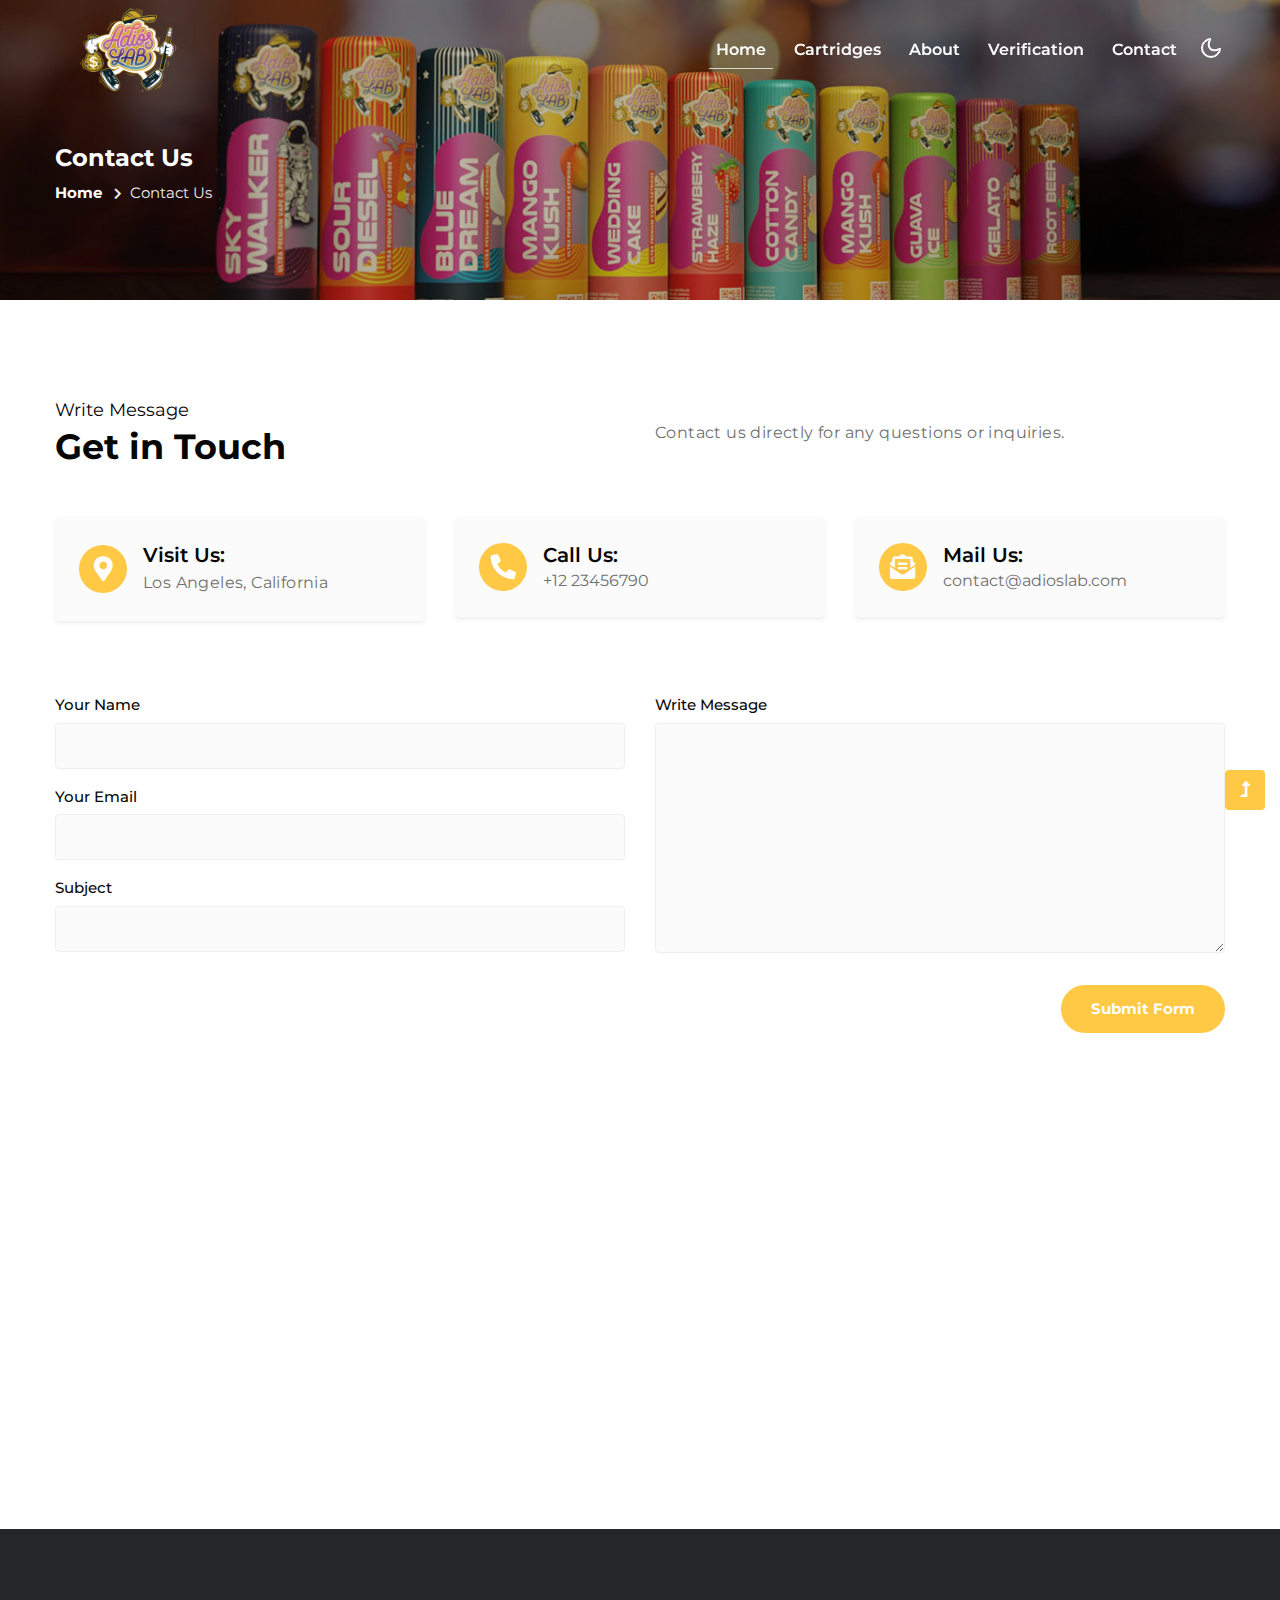
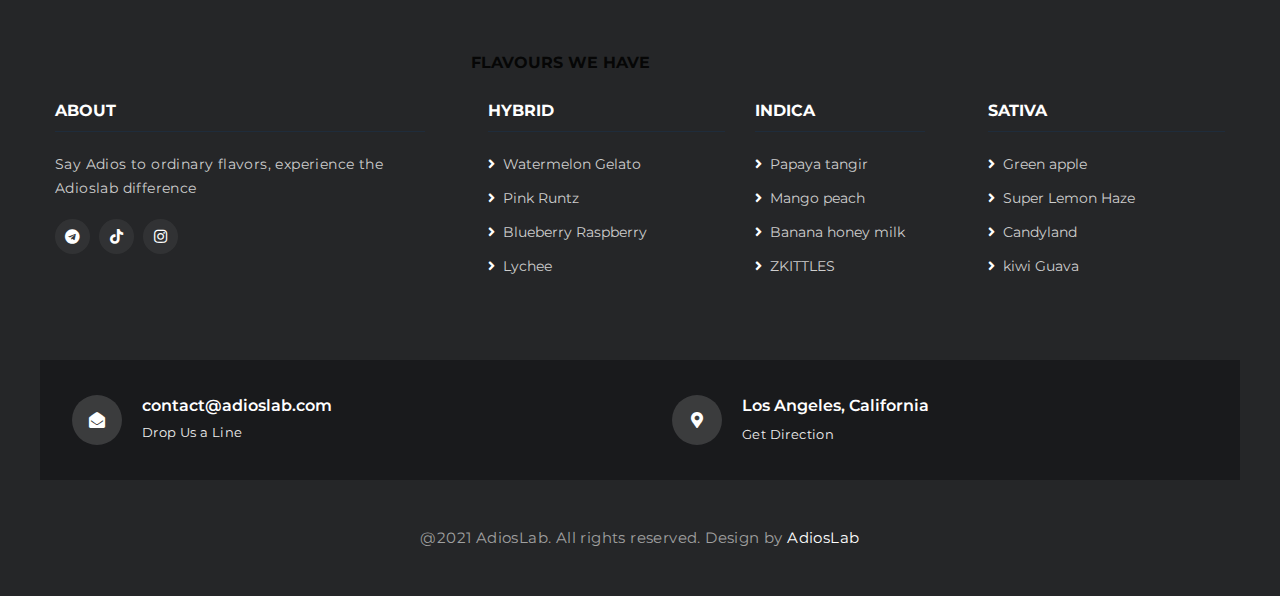
<file: AdiosLab/contact.html>
<!doctype html>
<html lang="en">

<head>
    <!-- Required meta tags -->
    <meta charset="utf-8">
    <meta name="viewport" content="width=device-width, initial-scale=1, shrink-to-fit=no">
    <title></title>
    <!-- google-fonts -->
    <link href="//fonts.googleapis.com/css2?family=Montserrat:wght@100;200;300;400;500;600;700;800;900&display=swap"
        rel="stylesheet">
    <!-- //google-fonts -->
    <!-- Font-Awesome-Icons-CSS -->
    <link rel="stylesheet" href="assets/css/fontawesome-all.min.css">
    <!-- Template CSS Style link -->
    <link rel="stylesheet" href="assets/css/style-starter.css">
</head>

<body>
    <!--header-->
    <header id="site-header" class="fixed-top">
        <div class="container">
            <nav class="navbar navbar-expand-lg stroke">
                <h1>
                    <a class="navbar-brand d-flex align-items-center" href="index.html">
                        <!-- <span class="lostyle-1">Adios</span>Lab -->
                        <img src="assets/images/vape/vape renders/logo.png" width="150" height="100" alt="">
                    </a>
                </h1>
                <!-- if logo is image enable this   
    <a class="navbar-brand" href="#index.html">
        <img src="image-path" alt="Your logo" title="Your logo" style="height:35px;" />
    </a> -->
                <button class="navbar-toggler  collapsed bg-gradient" type="button" data-toggle="collapse"
                    data-target="#navbarTogglerDemo02" aria-controls="navbarTogglerDemo02" aria-expanded="false"
                    aria-label="Toggle navigation">
                    <span class="navbar-toggler-icon fa icon-expand fa-bars"></span>
                    <span class="navbar-toggler-icon fa icon-close fa-times"></span>
                </button>

                <div class="collapse navbar-collapse" id="navbarTogglerDemo02">
                    <ul class="navbar-nav ml-lg-auto">
                        <li class="nav-item active">
                          <a class="nav-link" href="index.html"
                            >Home <span class="sr-only">(current)</span></a
                          >
                        </li>
                        <li class="nav-item">
                          <a class="nav-link" href="cartriges.html">Cartridges</a>
                        </li>
                        <li class="nav-item">
                          <a class="nav-link" href="about.html">About</a>
                        </li>
                        <li class="nav-item">
                          <a class="nav-link" href="">Verification</a>
                        </li>
                        <li class="nav-item">
                          <a class="nav-link" href="contact.html">Contact</a>
                        </li>
                        <!-- search button -->
                        <!-- <div class="search-right ml-lg-3">
                                      <form action="#search" method="GET" class="search-box position-relative">
                                          <div class="input-search">
                                              <input type="search" placeholder="Enter Keyword" name="search" required="required"
                                                  autofocus="" class="search-popup">
                                          </div>
                                          <button type="submit" class="btn search-btn"><i class="fa fa-search"
                                                  aria-hidden="true"></i></button>
                                      </form>
                                  </div> -->
                        <!-- //search button -->
                      </ul>
                </div>
                <!-- toggle switch for light and dark theme -->
                <div class="cont-ser-position">
                    <nav class="navigation">
                        <div class="theme-switch-wrapper">
                            <label class="theme-switch" for="checkbox">
                                <input type="checkbox" id="checkbox">
                                <div class="mode-container">
                                    <i class="gg-sun"></i>
                                    <i class="gg-moon"></i>
                                </div>
                            </label>
                        </div>
                    </nav>
                </div>
                <!-- //toggle switch for light and dark theme -->
            </nav>
        </div>
    </header>
    <!--//header-->

    <!-- inner banner -->
    <section class="inner-banner">
        <div class="w3l-breadcrumb py-5">
            <div class="container py-xl-5 py-md-4 mt-5">
                <h4 class="inner-text-title font-weight-bold mb-sm-2">Contact Us</h4>
                <ul class="breadcrumbs-custom-path">
                    <li><a href="index.html">Home</a></li>
                    <li class="active"><span class="fa fa-chevron-right mx-2" aria-hidden="true"></span>Contact Us</li>
                </ul>
            </div>
        </div>
    </section>
    <!-- //inner banner -->

    <!-- contact -->
    <section class="w3l-contact-info-main py-5" id="contact">
        <div class="container py-md-5 py-4">
            <div class="row align-items-center mb-5">
                <div class="col-md-6 section-heading">
                    <h5 class="small-title-2">Write Message</h5>
                    <h3 class="title-style-2">Get in Touch</h3>
                </div>
                <div class="col-md-6 section-heading mt-md-0 mt-2">
                    <p>
                        Contact us directly for any questions or inquiries.
                    </p>
                </div>
            </div>
            <div class="row justify-content-center">
                <div class="col-lg-4 col-md-6">
                    <div class="contact-address p-4">
                        <div class="contact-icon d-flex align-items-center">
                            <i class="fas fa-map-marker-alt" aria-hidden="true"></i>
                            <div class="ml-3">
                                <h5 class="contact-text">Visit Us:</h5>
                                <p>Los Angeles, California</p>
                            </div>
                        </div>
                    </div>
                </div>
                <div class="col-lg-4 col-md-6 mt-md-0 mt-4">
                    <div class="contact-address p-4">
                        <div class="contact-icon d-flex align-items-center">
                            <i class="fas fa-phone-alt" aria-hidden="true"></i>
                            <div class="ml-3">
                                <h5 class="contact-text">Call Us:</h5>
                                <a href="tel:+12 23456790">+12 23456790</a>
                            </div>
                        </div>
                    </div>
                </div>
                <div class="col-lg-4 col-md-6 mt-lg-0 mt-4">
                    <div class="contact-address p-4">
                        <div class="contact-icon d-flex align-items-center">
                            <i class="fas fa-envelope-open-text" aria-hidden="true"></i>
                            <div class="ml-3">
                                <h5 class="contact-text">Mail Us:</h5>
                                <a href="mailto:info@example.com"> contact@adioslab.com</a>
                            </div>
                        </div>
                    </div>
                </div>
            </div>
            <div class="contact-w3pvt-form mt-5 pt-lg-4">
                <form method="post" class="w3layouts-contact-fm" action="https://sendmail.w3layouts.com/submitForm">
                    <div class="row main-cont-sec">
                        <div class="col-md-6 left-cont-contact">
                            <div class="form-group mb-3">
                                <label for="w3lName">Your Name</label>
                                <input class="form-control" type="text" name="w3lName" id="w3lName" placeholder=""
                                    required="">
                            </div>
                            <div class="form-group mb-3">
                                <label for="w3lSender">Your Email</label>
                                <input class="form-control" type="email" name="w3lSender" id="w3lSender" placeholder=""
                                    required="">
                            </div>
                            <div class="form-group mb-3">
                                <label for="w3lSubject">Subject</label>
                                <input class="form-control" type="text" name="w3lSubject" id="w3lSubject" required="">
                            </div>
                        </div>
                        <div class="col-md-6 right-cont-contact">
                            <div class="form-group">
                                <label for="w3lSubject">Write Message</label>
                                <textarea class="form-control" name="w3lMessage" id="w3lMessage" placeholder=""
                                    required=""></textarea>
                            </div>
                        </div>
                    </div>
                    <div class="form-group-2 mt-3 text-right">
                        <button type="submit" class="btn btn-style">Submit Form</button>
                    </div>
                </form>
            </div>
        </div>
    </section>

    <div class="map-contact">
        <iframe class="map-w3layouts"
            src="https://www.google.com/maps/embed?pb=!1m18!1m12!1m3!1d317718.69319292053!2d-0.3817765050863085!3d51.528307984912544!2m3!1f0!2f0!3f0!3m2!1i1024!2i768!4f13.1!3m3!1m2!1s0x47d8a00baf21de75%3A0x52963a5addd52a99!2sLondon%2C+UK!5e0!3m2!1sen!2spl!4v1562654563739!5m2!1sen!2spl"
            width="100%" height="400" frameborder="0" style="border: 0px;" allowfullscreen=""></iframe>
    </div>
    <!-- //contact -->

    <!-- footer -->
    <footer class="w3l-footer-22 py-5">
        <div class="container py-md-5 py-4">
            <div class="row sub-columns">
                <div class="col-md-12 text-center py-4">
                    <h6 style="padding-right: 160px; font-weight: bold;">FLAVOURS WE HAVE</h6>
                  </div>
                <div class="col-lg-4 col-sm-6 sub-one-left">
                    <h6>About </h6>
                    <p>Say Adios to ordinary flavors, experience the Adioslab difference</p>
                    <div class="columns-2">
                        <ul class="social">
                            <!-- <li><a href="#facebook" title="facebook"><span class="fab fa-facebook-f"
                                        aria-hidden="true"></span></a>
                            </li>
                            <li><a href="#linkedin" title="linkedin"><span class="fab fa-linkedin-in"
                                        aria-hidden="true"></span></a>
                            </li> -->
                            <li><a href="https://t.me/adioslabs" title="telegram"><span class="fab fa-telegram"
                                        aria-hidden="true"></span></a>
                            </li>
                            <li><a href="https://www.tiktok.com/@adioslab?_t=8gFlx9JgVEe&_r=1" title="tiktok"><span class="fab fa-tiktok"
                                        aria-hidden="true"></span></a>
                            </li>
                            <li><a href="https://instagram.com/adioslab.official?igshid=MzRlODBiNWFlZA==" title="instagram"><span class="fab fa-instagram"
                                        aria-hidden="true"></span></a>
                            </li>
                        </ul>
                    </div>
                </div>
                <div class="col-lg-3 col-sm-6 sub-two-right pl-lg-5 mt-sm-0 mt-5">
                    <h6>Hybrid</h6>
                    <ul>
                        <li><a href=""><span class="fas fa-angle-right mr-2"></span>Watermelon Gelato</a>
                        </li>
                        <li><a href=""><span class="fas fa-angle-right mr-2"></span>Pink Runtz</a>
                        </li>
                        <li><a href=""><span class="fas fa-angle-right mr-2"></span>Blueberry Raspberry</a>
                        </li>
                        <li><a href=""><span class="fas fa-angle-right mr-2"></span>Lychee</a>
                        </li>
                    </ul>
                </div>
                <div class="col-lg-2 col-sm-6 sub-two-right mt-lg-0 mt-sm-5 mt-4">
                    <h6>Indica</h6>
                    <ul>
                        <li><a href=""><span class="fas fa-angle-right mr-2"></span>Papaya tangir </a></li>
                        <li><a href=""><span class="fas fa-angle-right mr-2"></span>Mango peach </a>
                        </li>
                        <li><a href=""><span class="fas fa-angle-right mr-2"></span>Banana honey milk </a>
                        </li>
                        <li><a href=""><span class="fas fa-angle-right mr-2"></span>ZKITTLES </a></li>
                    </ul>
                </div>
                <div class="col-lg-3 col-sm-6 sub-two-right pl-lg-5 mt-lg-0 mt-sm-5 mt-4">
                    <h6>Sativa</h6>
                    <ul>
                        <li><a href="#live"><span class="fas fa-angle-right mr-2"></span>Green apple</a></li>
                        <li><a href="#faq"><span class="fas fa-angle-right mr-2"></span>Super Lemon Haze </a>
                        </li>
                        <li><a href="#support"><span class="fas fa-angle-right mr-2"></span>Candyland</a>
                        </li>
                        <li><a href="#terms"><span class="fas fa-angle-right mr-2"></span>kiwi Guava</a></li>
                    </ul>
                </div>
            </div>
            <div class="sub-contact mt-5 pt-lg-4">
                <div class="row">
                    <div class="col-md-6 footer-contact d-flex align-items-center">
                        <span class="fas fa-envelope-open" aria-hidden="true"></span>
                        <div>
                            <a href="mailto:info@example.com">contact@adioslab.com</a>
                            <p>Drop Us a Line</p>
                        </div>
                    </div>
                    <!-- <div class="col-md-4 footer-contact d-flex align-items-center active">
                        <span class="fas fa-phone-alt" aria-hidden="true"></span>
                        <div>
                            <a href="tel:+44-000-888-999">+44-000-888-999</a>
                            <p>Call Us Now</p>
                        </div>
                    </div> -->
                    <div class="col-md-6 footer-contact d-flex align-items-center">
                        <span class="fas fa-map-marker-alt" aria-hidden="true"></span>
                        <div>
                            <h5> Los Angeles, California</h5>
                            <p>Get Direction</p>
                        </div>
                    </div>
                </div>
            </div>
        </div>
        <!-- copyright -->
        <div class="copyright-footer text-center">
            <div class="container">
                <div class="columns">
                    <p>@2021 AdiosLab. All rights reserved. Design by
                        <a href="" target="_blank"> AdiosLab</a>
                    </p>
                </div>
            </div>
        </div>
        <!-- //copyright -->
    </footer>
    <!-- //footer -->

    <!-- Js scripts -->
    <!-- move top -->
    <button onclick="topFunction()" id="movetop" title="Go to top">
        <span class="fas fa-level-up-alt" aria-hidden="true"></span>
    </button>
    <script>
        // When the user scrolls down 20px from the top of the document, show the button
        window.onscroll = function () {
            scrollFunction()
        };

        function scrollFunction() {
            if (document.body.scrollTop > 20 || document.documentElement.scrollTop > 20) {
                document.getElementById("movetop").style.display = "block";
            } else {
                document.getElementById("movetop").style.display = "none";
            }
        }

        // When the user clicks on the button, scroll to the top of the document
        function topFunction() {
            document.body.scrollTop = 0;
            document.documentElement.scrollTop = 0;
        }
    </script>
    <!-- //move top -->

    <!-- common jquery plugin -->
    <script src="assets/js/jquery-3.3.1.min.js"></script>
    <!-- //common jquery plugin -->

    <!-- theme switch js (light and dark)-->
    <script src="assets/js/theme-change.js"></script>
    <script>
        function autoType(elementClass, typingSpeed) {
            var thhis = $(elementClass);
            thhis.css({
                "position": "relative",
                "display": "inline-block"
            });
            thhis.prepend('<div class="cursor" style="right: initial; left:0;"></div>');
            thhis = thhis.find(".text-js");
            var text = thhis.text().trim().split('');
            var amntOfChars = text.length;
            var newString = "";
            thhis.text("|");
            setTimeout(function () {
                thhis.css("opacity", 1);
                thhis.prev().removeAttr("style");
                thhis.text("");
                for (var i = 0; i < amntOfChars; i++) {
                    (function (i, char) {
                        setTimeout(function () {
                            newString += char;
                            thhis.text(newString);
                        }, i * typingSpeed);
                    })(i + 1, text[i]);
                }
            }, 1500);
        }

        $(document).ready(function () {
            // Now to start autoTyping just call the autoType function with the 
            // class of outer div
            // The second paramter is the speed between each letter is typed.   
            autoType(".type-js", 200);
        });
    </script>
    <!-- //theme switch js (light and dark)-->

    <!-- MENU-JS -->
    <script>
        $(window).on("scroll", function () {
            var scroll = $(window).scrollTop();

            if (scroll >= 80) {
                $("#site-header").addClass("nav-fixed");
            } else {
                $("#site-header").removeClass("nav-fixed");
            }
        });

        //Main navigation Active Class Add Remove
        $(".navbar-toggler").on("click", function () {
            $("header").toggleClass("active");
        });
        $(document).on("ready", function () {
            if ($(window).width() > 991) {
                $("header").removeClass("active");
            }
            $(window).on("resize", function () {
                if ($(window).width() > 991) {
                    $("header").removeClass("active");
                }
            });
        });
    </script>
    <!-- //MENU-JS -->

    <!-- disable body scroll which navbar is in active -->
    <script>
        $(function () {
            $('.navbar-toggler').click(function () {
                $('body').toggleClass('noscroll');
            })
        });
    </script>
    <!-- //disable body scroll which navbar is in active -->

    <!--bootstrap-->
    <script src="assets/js/bootstrap.min.js"></script>
    <!-- //bootstrap-->
    <!-- //Js scripts -->
</body>

</html>
</file>
<file: AdiosLab/assets/css/style-starter.css>
@charset "UTF-8";

/*--
Author: W3layouts
Author URL: http://w3layouts.com
--*/
/*!
 * Bootstrap v4.4.1 (https://getbootstrap.com/)
 * Copyright 2011-2019 The Bootstrap Authors
 * Copyright 2011-2019 Twitter, Inc.
 * Licensed under MIT (https://github.com/twbs/bootstrap/blob/master/LICENSE)
 */
:root {
  --blue: #007bff;
  --indigo: #6610f2;
  --purple: #6f42c1;
  --pink: #e83e8c;
  --red: #dc3545;
  --orange: #fd7e14;
  --yellow: #ffc107;
  --green: #28a745;
  --teal: #20c997;
  --cyan: #17a2b8;
  --white: #fff;
  --gray: #6c757d;
  --gray-dark: #343a40;
  --primary: #ff4c4c;
  --secondary: #e71d36;
  --success: #28a745;
  --info: #17a2b8;
  --warning: #ffc107;
  --danger: #dc3545;
  --light: #f8f9fa;
  --dark: #343a40;
  --breakpoint-xs: 0;
  --breakpoint-sm: 576px;
  --breakpoint-md: 768px;
  --breakpoint-lg: 992px;
  --breakpoint-xl: 1200px;
  --font-family-sans-serif: -apple-system, BlinkMacSystemFont, "Segoe UI", Roboto, "Helvetica Neue", Arial, "Noto Sans", sans-serif, "Apple Color Emoji", "Segoe UI Emoji", "Segoe UI Symbol", "Noto Color Emoji";
  --font-family-monospace: SFMono-Regular, Menlo, Monaco, Consolas, "Liberation Mono", "Courier New", monospace;
}

*,
*::before,
*::after {
  box-sizing: border-box;
}

html {
  font-family: sans-serif;
  line-height: 1.15;
  -webkit-text-size-adjust: 100%;
  -webkit-tap-highlight-color: rgba(0, 0, 0, 0);
}

article,
aside,
figcaption,
figure,
footer,
header,
hgroup,
main,
nav,
section {
  display: block;
}

body {
  margin: 0;
  font-family: -apple-system, BlinkMacSystemFont, "Segoe UI", Roboto, "Helvetica Neue", Arial, "Noto Sans", sans-serif, "Apple Color Emoji", "Segoe UI Emoji", "Segoe UI Symbol", "Noto Color Emoji";
  font-size: 1rem;
  font-weight: 400;
  line-height: 1.5;
  color: #212529;
  text-align: left;
  background-color: #fff;
  overflow-x: hidden !important;
}

[tabindex="-1"]:focus:not(:focus-visible) {
  outline: 0 !important;
}

hr {
  box-sizing: content-box;
  height: 0;
  overflow: visible;
}

h1,
h2,
h3,
h4,
h5,
h6 {
  margin-top: 0;
  margin-bottom: 0.5rem;
}

p {
  margin-top: 0;
  margin-bottom: 1rem;
}

abbr[title],
abbr[data-original-title] {
  text-decoration: underline;
  -webkit-text-decoration: underline dotted;
  text-decoration: underline dotted;
  cursor: help;
  border-bottom: 0;
  -webkit-text-decoration-skip-ink: none;
  text-decoration-skip-ink: none;
}

address {
  margin-bottom: 1rem;
  font-style: normal;
  line-height: inherit;
}

ol,
ul,
dl {
  margin-top: 0;
  margin-bottom: 1rem;
}

ol ol,
ul ul,
ol ul,
ul ol {
  margin-bottom: 0;
}

dt {
  font-weight: 600;
}

dd {
  margin-bottom: .5rem;
  margin-left: 0;
}

blockquote {
  margin: 0 0 1rem;
}

b,
strong {
  font-weight: bolder;
}

small {
  font-size: 80%;
}

sub,
sup {
  position: relative;
  font-size: 75%;
  line-height: 0;
  vertical-align: baseline;
}

sub {
  bottom: -.25em;
}

sup {
  top: -.5em;
}

a {
  color: var(--font-color);
  text-decoration: none;
  background-color: transparent;
}

a:hover {
  color: var(--primary-color);
  text-decoration: underline;
}

a,
a:hover,
button,
button:hover {
  text-decoration: none;
  transition: .5s all;
  -moz-transition: .5s all;
}

a:not([href]) {
  color: inherit;
  text-decoration: none;
}

a:not([href]):hover {
  color: inherit;
  text-decoration: none;
}

pre,
code,
kbd,
samp {
  font-family: SFMono-Regular, Menlo, Monaco, Consolas, "Liberation Mono", "Courier New", monospace;
  font-size: 1em;
}

pre {
  margin-top: 0;
  margin-bottom: 1rem;
  overflow: auto;
}

figure {
  margin: 0 0 1rem;
}

img {
  vertical-align: middle;
  border-style: none;
}

svg {
  overflow: hidden;
  vertical-align: middle;
}

table {
  border-collapse: collapse;
}

caption {
  padding-top: 0.75rem;
  padding-bottom: 0.75rem;
  color: #6c757d;
  text-align: left;
  caption-side: bottom;
}

th {
  text-align: inherit;
}

label {
  display: inline-block;
  margin-bottom: 0.5rem;
}

button {
  border-radius: 0;
}

button:focus {
  outline: 1px dotted;
  outline: 5px auto -webkit-focus-ring-color;
}

input,
button,
select,
optgroup,
textarea {
  margin: 0;
  font-family: inherit;
  font-size: inherit;
  line-height: inherit;
}

button,
input {
  overflow: visible;
}

button,
select {
  text-transform: none;
}

select {
  word-wrap: normal;
}

button,
[type="button"],
[type="reset"],
[type="submit"] {
  -webkit-appearance: button;
}

button:not(:disabled),
[type="button"]:not(:disabled),
[type="reset"]:not(:disabled),
[type="submit"]:not(:disabled) {
  cursor: pointer;
}

button::-moz-focus-inner,
[type="button"]::-moz-focus-inner,
[type="reset"]::-moz-focus-inner,
[type="submit"]::-moz-focus-inner {
  padding: 0;
  border-style: none;
}

input[type="radio"],
input[type="checkbox"] {
  box-sizing: border-box;
  padding: 0;
}

input[type="date"],
input[type="time"],
input[type="datetime-local"],
input[type="month"] {
  -webkit-appearance: listbox;
}

textarea {
  overflow: auto;
  resize: vertical;
}

fieldset {
  min-width: 0;
  padding: 0;
  margin: 0;
  border: 0;
}

legend {
  display: block;
  width: 100%;
  max-width: 100%;
  padding: 0;
  margin-bottom: .5rem;
  font-size: 1.5rem;
  line-height: inherit;
  color: inherit;
  white-space: normal;
}

@media (max-width: 1200px) {
  legend {
    font-size: calc(1.275rem + 0.3vw);
  }
}

progress {
  vertical-align: baseline;
}

[type="number"]::-webkit-inner-spin-button,
[type="number"]::-webkit-outer-spin-button {
  height: auto;
}

[type="search"] {
  outline-offset: -2px;
  -webkit-appearance: none;
}

[type="search"]::-webkit-search-decoration {
  -webkit-appearance: none;
}

::-webkit-file-upload-button {
  font: inherit;
  -webkit-appearance: button;
}

output {
  display: inline-block;
}

summary {
  display: list-item;
  cursor: pointer;
}

template {
  display: none;
}

[hidden] {
  display: none !important;
}

h1,
h2,
h3,
h4,
h5,
h6,
.h1,
.h2,
.h3,
.h4,
.h5,
.h6 {
  margin-bottom: 0.5rem;
  font-weight: 400;
  line-height: 28px;
}

h1,
.h1 {
  font-size: 2.5rem;
}

@media (max-width: 1200px) {

  h1,
  .h1 {
    font-size: calc(1.375rem + 1.5vw);
  }
}

h2,
.h2 {
  font-size: 2rem;
}

@media (max-width: 1200px) {

  h2,
  .h2 {
    font-size: calc(1.325rem + 0.9vw);
  }
}

h3,
.h3 {
  font-size: 1.75rem;
}

@media (max-width: 1200px) {

  h3,
  .h3 {
    font-size: calc(1.3rem + 0.6vw);
  }
}

h4,
.h4 {
  font-size: 1.5rem;
}

@media (max-width: 1200px) {

  h4,
  .h4 {
    font-size: calc(1.275rem + 0.3vw);
  }
}

h5,
.h5 {
  font-size: 1.25rem;
}

h6,
.h6 {
  font-size: 1rem;
}

.lead {
  font-size: 1.25rem;
  font-weight: 300;
}

.display-1 {
  font-size: 6rem;
  font-weight: 300;
  line-height: 1.2;
}

@media (max-width: 1200px) {
  .display-1 {
    font-size: calc(1.725rem + 5.7vw);
  }
}

.display-2 {
  font-size: 5.5rem;
  font-weight: 300;
  line-height: 1.2;
}

@media (max-width: 1200px) {
  .display-2 {
    font-size: calc(1.675rem + 5.1vw);
  }
}

.display-3 {
  font-size: 4.5rem;
  font-weight: 300;
  line-height: 1.2;
}

@media (max-width: 1200px) {
  .display-3 {
    font-size: calc(1.575rem + 3.9vw);
  }
}

.display-4 {
  font-size: 3.5rem;
  font-weight: 300;
  line-height: 1.2;
}

@media (max-width: 1200px) {
  .display-4 {
    font-size: calc(1.475rem + 2.7vw);
  }
}

hr {
  margin-top: 1rem;
  margin-bottom: 1rem;
  border: 0;
  border-top: 1px solid rgba(0, 0, 0, 0.1);
}

small,
.small {
  font-size: 80%;
  font-weight: 400;
}

mark,
.mark {
  padding: 0.2em;
  background-color: #fcf8e3;
}

.list-unstyled {
  padding-left: 0;
  list-style: none;
}

.list-inline {
  padding-left: 0;
  list-style: none;
}

.list-inline-item {
  display: inline-block;
}

.list-inline-item:not(:last-child) {
  margin-right: 0.5rem;
}

.initialism {
  font-size: 90%;
  text-transform: uppercase;
}

.blockquote {
  margin-bottom: 1rem;
  font-size: 1.25rem;
}

.blockquote-footer {
  display: block;
  font-size: 80%;
  color: #6c757d;
}

.blockquote-footer::before {
  content: "\2014\00A0";
}

.img-fluid {
  max-width: 100%;
  height: auto;
}

.img-thumbnail {
  padding: 0.25rem;
  background-color: #fff;
  border: 1px solid #dee2e6;
  border-radius: 0.25rem;
  max-width: 100%;
  height: auto;
}

.figure {
  display: inline-block;
}

.figure-img {
  margin-bottom: 0.5rem;
  line-height: 1;
}

.figure-caption {
  font-size: 90%;
  color: #6c757d;
}

code {
  font-size: 87.5%;
  color: #e83e8c;
  word-wrap: break-word;
}

a>code {
  color: inherit;
}

kbd {
  padding: 0.2rem 0.4rem;
  font-size: 87.5%;
  color: #fff;
  background-color: #212529;
  border-radius: 0.2rem;
}

kbd kbd {
  padding: 0;
  font-size: 100%;
  font-weight: 600;
}

pre {
  display: block;
  font-size: 87.5%;
  color: #212529;
}

pre code {
  font-size: inherit;
  color: inherit;
  word-break: normal;
}

.pre-scrollable {
  max-height: 340px;
  overflow-y: scroll;
}

.container {
  width: 100%;
  padding-right: 15px;
  padding-left: 15px;
  margin-right: auto;
  margin-left: auto;
}

@media (min-width: 576px) {
  .container {
    max-width: 540px;
  }
}

@media (min-width: 768px) {
  .container {
    max-width: 720px;
  }
}

@media (min-width: 992px) {
  .container {
    max-width: 960px;
  }
}

@media (min-width: 1200px) {
  .container {
    max-width: 1140px;
  }
}

.container-fluid,
.container-sm,
.container-md,
.container-lg,
.container-xl {
  width: 100%;
  padding-right: 15px;
  padding-left: 15px;
  margin-right: auto;
  margin-left: auto;
}

@media (min-width: 576px) {

  .container,
  .container-sm {
    max-width: 540px;
  }
}

@media (min-width: 768px) {

  .container,
  .container-sm,
  .container-md {
    max-width: 720px;
  }
}

@media (min-width: 992px) {

  .container,
  .container-sm,
  .container-md,
  .container-lg {
    max-width: 960px;
  }
}

@media (min-width: 1200px) {

  .container,
  .container-sm,
  .container-md,
  .container-lg,
  .container-xl {
    max-width: 1140px;
  }
}

.row {
  display: flex;
  flex-wrap: wrap;
  margin-right: -15px;
  margin-left: -15px;
}

.no-gutters {
  margin-right: 0;
  margin-left: 0;
}

.no-gutters>.col,
.no-gutters>[class*="col-"] {
  padding-right: 0;
  padding-left: 0;
}

.col-1,
.col-2,
.col-3,
.col-4,
.col-5,
.col-6,
.col-7,
.col-8,
.col-9,
.col-10,
.col-11,
.col-12,
.col,
.col-auto,
.col-sm-1,
.col-sm-2,
.col-sm-3,
.col-sm-4,
.col-sm-5,
.col-sm-6,
.col-sm-7,
.col-sm-8,
.col-sm-9,
.col-sm-10,
.col-sm-11,
.col-sm-12,
.col-sm,
.col-sm-auto,
.col-md-1,
.col-md-2,
.col-md-3,
.col-md-4,
.col-md-5,
.col-md-6,
.col-md-7,
.col-md-8,
.col-md-9,
.col-md-10,
.col-md-11,
.col-md-12,
.col-md,
.col-md-auto,
.col-lg-1,
.col-lg-2,
.col-lg-3,
.col-lg-4,
.col-lg-5,
.col-lg-6,
.col-lg-7,
.col-lg-8,
.col-lg-9,
.col-lg-10,
.col-lg-11,
.col-lg-12,
.col-lg,
.col-lg-auto,
.col-xl-1,
.col-xl-2,
.col-xl-3,
.col-xl-4,
.col-xl-5,
.col-xl-6,
.col-xl-7,
.col-xl-8,
.col-xl-9,
.col-xl-10,
.col-xl-11,
.col-xl-12,
.col-xl,
.col-xl-auto {
  position: relative;
  width: 100%;
  padding-right: 15px;
  padding-left: 15px;
}

.col {
  flex-basis: 0;
  flex-grow: 1;
  max-width: 100%;
}

.row-cols-1>* {
  flex: 0 0 100%;
  max-width: 100%;
}

.row-cols-2>* {
  flex: 0 0 50%;
  max-width: 50%;
}

.row-cols-3>* {
  flex: 0 0 33.33333%;
  max-width: 33.33333%;
}

.row-cols-4>* {
  flex: 0 0 25%;
  max-width: 25%;
}

.row-cols-5>* {
  flex: 0 0 20%;
  max-width: 20%;
}

.row-cols-6>* {
  flex: 0 0 16.66667%;
  max-width: 16.66667%;
}

.col-auto {
  flex: 0 0 auto;
  width: auto;
  max-width: 100%;
}

.col-1 {
  flex: 0 0 8.33333%;
  max-width: 8.33333%;
}

.col-2 {
  flex: 0 0 16.66667%;
  max-width: 16.66667%;
}

.col-3 {
  flex: 0 0 25%;
  max-width: 25%;
}

.col-4 {
  flex: 0 0 33.33333%;
  max-width: 33.33333%;
}

.col-5 {
  flex: 0 0 41.66667%;
  max-width: 41.66667%;
}

.col-6 {
  flex: 0 0 50%;
  max-width: 50%;
}

.col-7 {
  flex: 0 0 58.33333%;
  max-width: 58.33333%;
}

.col-8 {
  flex: 0 0 66.66667%;
  max-width: 66.66667%;
}

.col-9 {
  flex: 0 0 75%;
  max-width: 75%;
}

.col-10 {
  flex: 0 0 83.33333%;
  max-width: 83.33333%;
}

.col-11 {
  flex: 0 0 91.66667%;
  max-width: 91.66667%;
}

.col-12 {
  flex: 0 0 100%;
  max-width: 100%;
}

.order-first {
  order: -1;
}

.order-last {
  order: 13;
}

.order-0 {
  order: 0;
}

.order-1 {
  order: 1;
}

.order-2 {
  order: 2;
}

.order-3 {
  order: 3;
}

.order-4 {
  order: 4;
}

.order-5 {
  order: 5;
}

.order-6 {
  order: 6;
}

.order-7 {
  order: 7;
}

.order-8 {
  order: 8;
}

.order-9 {
  order: 9;
}

.order-10 {
  order: 10;
}

.order-11 {
  order: 11;
}

.order-12 {
  order: 12;
}

.offset-1 {
  margin-left: 8.33333%;
}

.offset-2 {
  margin-left: 16.66667%;
}

.offset-3 {
  margin-left: 25%;
}

.offset-4 {
  margin-left: 33.33333%;
}

.offset-5 {
  margin-left: 41.66667%;
}

.offset-6 {
  margin-left: 50%;
}

.offset-7 {
  margin-left: 58.33333%;
}

.offset-8 {
  margin-left: 66.66667%;
}

.offset-9 {
  margin-left: 75%;
}

.offset-10 {
  margin-left: 83.33333%;
}

.offset-11 {
  margin-left: 91.66667%;
}

@media (min-width: 576px) {
  .col-sm {
    flex-basis: 0;
    flex-grow: 1;
    max-width: 100%;
  }

  .row-cols-sm-1>* {
    flex: 0 0 100%;
    max-width: 100%;
  }

  .row-cols-sm-2>* {
    flex: 0 0 50%;
    max-width: 50%;
  }

  .row-cols-sm-3>* {
    flex: 0 0 33.33333%;
    max-width: 33.33333%;
  }

  .row-cols-sm-4>* {
    flex: 0 0 25%;
    max-width: 25%;
  }

  .row-cols-sm-5>* {
    flex: 0 0 20%;
    max-width: 20%;
  }

  .row-cols-sm-6>* {
    flex: 0 0 16.66667%;
    max-width: 16.66667%;
  }

  .col-sm-auto {
    flex: 0 0 auto;
    width: auto;
    max-width: 100%;
  }

  .col-sm-1 {
    flex: 0 0 8.33333%;
    max-width: 8.33333%;
  }

  .col-sm-2 {
    flex: 0 0 16.66667%;
    max-width: 16.66667%;
  }

  .col-sm-3 {
    flex: 0 0 25%;
    max-width: 25%;
  }

  .col-sm-4 {
    flex: 0 0 33.33333%;
    max-width: 33.33333%;
  }

  .col-sm-5 {
    flex: 0 0 41.66667%;
    max-width: 41.66667%;
  }

  .col-sm-6 {
    flex: 0 0 50%;
    max-width: 50%;
  }

  .col-sm-7 {
    flex: 0 0 58.33333%;
    max-width: 58.33333%;
  }

  .col-sm-8 {
    flex: 0 0 66.66667%;
    max-width: 66.66667%;
  }

  .col-sm-9 {
    flex: 0 0 75%;
    max-width: 75%;
  }

  .col-sm-10 {
    flex: 0 0 83.33333%;
    max-width: 83.33333%;
  }

  .col-sm-11 {
    flex: 0 0 91.66667%;
    max-width: 91.66667%;
  }

  .col-sm-12 {
    flex: 0 0 100%;
    max-width: 100%;
  }

  .order-sm-first {
    order: -1;
  }

  .order-sm-last {
    order: 13;
  }

  .order-sm-0 {
    order: 0;
  }

  .order-sm-1 {
    order: 1;
  }

  .order-sm-2 {
    order: 2;
  }

  .order-sm-3 {
    order: 3;
  }

  .order-sm-4 {
    order: 4;
  }

  .order-sm-5 {
    order: 5;
  }

  .order-sm-6 {
    order: 6;
  }

  .order-sm-7 {
    order: 7;
  }

  .order-sm-8 {
    order: 8;
  }

  .order-sm-9 {
    order: 9;
  }

  .order-sm-10 {
    order: 10;
  }

  .order-sm-11 {
    order: 11;
  }

  .order-sm-12 {
    order: 12;
  }

  .offset-sm-0 {
    margin-left: 0;
  }

  .offset-sm-1 {
    margin-left: 8.33333%;
  }

  .offset-sm-2 {
    margin-left: 16.66667%;
  }

  .offset-sm-3 {
    margin-left: 25%;
  }

  .offset-sm-4 {
    margin-left: 33.33333%;
  }

  .offset-sm-5 {
    margin-left: 41.66667%;
  }

  .offset-sm-6 {
    margin-left: 50%;
  }

  .offset-sm-7 {
    margin-left: 58.33333%;
  }

  .offset-sm-8 {
    margin-left: 66.66667%;
  }

  .offset-sm-9 {
    margin-left: 75%;
  }

  .offset-sm-10 {
    margin-left: 83.33333%;
  }

  .offset-sm-11 {
    margin-left: 91.66667%;
  }
}

@media (min-width: 768px) {
  .col-md {
    flex-basis: 0;
    flex-grow: 1;
    max-width: 100%;
  }

  .row-cols-md-1>* {
    flex: 0 0 100%;
    max-width: 100%;
  }

  .row-cols-md-2>* {
    flex: 0 0 50%;
    max-width: 50%;
  }

  .row-cols-md-3>* {
    flex: 0 0 33.33333%;
    max-width: 33.33333%;
  }

  .row-cols-md-4>* {
    flex: 0 0 25%;
    max-width: 25%;
  }

  .row-cols-md-5>* {
    flex: 0 0 20%;
    max-width: 20%;
  }

  .row-cols-md-6>* {
    flex: 0 0 16.66667%;
    max-width: 16.66667%;
  }

  .col-md-auto {
    flex: 0 0 auto;
    width: auto;
    max-width: 100%;
  }

  .col-md-1 {
    flex: 0 0 8.33333%;
    max-width: 8.33333%;
  }

  .col-md-2 {
    flex: 0 0 16.66667%;
    max-width: 16.66667%;
  }

  .col-md-3 {
    flex: 0 0 25%;
    max-width: 25%;
  }

  .col-md-4 {
    flex: 0 0 33.33333%;
    max-width: 33.33333%;
  }

  .col-md-5 {
    flex: 0 0 41.66667%;
    max-width: 41.66667%;
  }

  .col-md-6 {
    flex: 0 0 50%;
    max-width: 50%;
  }

  .col-md-7 {
    flex: 0 0 58.33333%;
    max-width: 58.33333%;
  }

  .col-md-8 {
    flex: 0 0 66.66667%;
    max-width: 66.66667%;
  }

  .col-md-9 {
    flex: 0 0 75%;
    max-width: 75%;
  }

  .col-md-10 {
    flex: 0 0 83.33333%;
    max-width: 83.33333%;
  }

  .col-md-11 {
    flex: 0 0 91.66667%;
    max-width: 91.66667%;
  }

  .col-md-12 {
    flex: 0 0 100%;
    max-width: 100%;
  }

  .order-md-first {
    order: -1;
  }

  .order-md-last {
    order: 13;
  }

  .order-md-0 {
    order: 0;
  }

  .order-md-1 {
    order: 1;
  }

  .order-md-2 {
    order: 2;
  }

  .order-md-3 {
    order: 3;
  }

  .order-md-4 {
    order: 4;
  }

  .order-md-5 {
    order: 5;
  }

  .order-md-6 {
    order: 6;
  }

  .order-md-7 {
    order: 7;
  }

  .order-md-8 {
    order: 8;
  }

  .order-md-9 {
    order: 9;
  }

  .order-md-10 {
    order: 10;
  }

  .order-md-11 {
    order: 11;
  }

  .order-md-12 {
    order: 12;
  }

  .offset-md-0 {
    margin-left: 0;
  }

  .offset-md-1 {
    margin-left: 8.33333%;
  }

  .offset-md-2 {
    margin-left: 16.66667%;
  }

  .offset-md-3 {
    margin-left: 25%;
  }

  .offset-md-4 {
    margin-left: 33.33333%;
  }

  .offset-md-5 {
    margin-left: 41.66667%;
  }

  .offset-md-6 {
    margin-left: 50%;
  }

  .offset-md-7 {
    margin-left: 58.33333%;
  }

  .offset-md-8 {
    margin-left: 66.66667%;
  }

  .offset-md-9 {
    margin-left: 75%;
  }

  .offset-md-10 {
    margin-left: 83.33333%;
  }

  .offset-md-11 {
    margin-left: 91.66667%;
  }
}

@media (min-width: 992px) {
  .col-lg {
    flex-basis: 0;
    flex-grow: 1;
    max-width: 100%;
  }

  .row-cols-lg-1>* {
    flex: 0 0 100%;
    max-width: 100%;
  }

  .row-cols-lg-2>* {
    flex: 0 0 50%;
    max-width: 50%;
  }

  .row-cols-lg-3>* {
    flex: 0 0 33.33333%;
    max-width: 33.33333%;
  }

  .row-cols-lg-4>* {
    flex: 0 0 25%;
    max-width: 25%;
  }

  .row-cols-lg-5>* {
    flex: 0 0 20%;
    max-width: 20%;
  }

  .row-cols-lg-6>* {
    flex: 0 0 16.66667%;
    max-width: 16.66667%;
  }

  .col-lg-auto {
    flex: 0 0 auto;
    width: auto;
    max-width: 100%;
  }

  .col-lg-1 {
    flex: 0 0 8.33333%;
    max-width: 8.33333%;
  }

  .col-lg-2 {
    flex: 0 0 16.66667%;
    max-width: 16.66667%;
  }

  .col-lg-3 {
    flex: 0 0 25%;
    max-width: 25%;
  }

  .col-lg-4 {
    flex: 0 0 33.33333%;
    max-width: 33.33333%;
  }

  .col-lg-5 {
    flex: 0 0 41.66667%;
    max-width: 41.66667%;
  }

  .col-lg-6 {
    flex: 0 0 50%;
    max-width: 50%;
  }

  .col-lg-7 {
    flex: 0 0 58.33333%;
    max-width: 58.33333%;
  }

  .col-lg-8 {
    flex: 0 0 66.66667%;
    max-width: 66.66667%;
  }

  .col-lg-9 {
    flex: 0 0 75%;
    max-width: 75%;
  }

  .col-lg-10 {
    flex: 0 0 83.33333%;
    max-width: 83.33333%;
  }

  .col-lg-11 {
    flex: 0 0 91.66667%;
    max-width: 91.66667%;
  }

  .col-lg-12 {
    flex: 0 0 100%;
    max-width: 100%;
  }

  .order-lg-first {
    order: -1;
  }

  .order-lg-last {
    order: 13;
  }

  .order-lg-0 {
    order: 0;
  }

  .order-lg-1 {
    order: 1;
  }

  .order-lg-2 {
    order: 2;
  }

  .order-lg-3 {
    order: 3;
  }

  .order-lg-4 {
    order: 4;
  }

  .order-lg-5 {
    order: 5;
  }

  .order-lg-6 {
    order: 6;
  }

  .order-lg-7 {
    order: 7;
  }

  .order-lg-8 {
    order: 8;
  }

  .order-lg-9 {
    order: 9;
  }

  .order-lg-10 {
    order: 10;
  }

  .order-lg-11 {
    order: 11;
  }

  .order-lg-12 {
    order: 12;
  }

  .offset-lg-0 {
    margin-left: 0;
  }

  .offset-lg-1 {
    margin-left: 8.33333%;
  }

  .offset-lg-2 {
    margin-left: 16.66667%;
  }

  .offset-lg-3 {
    margin-left: 25%;
  }

  .offset-lg-4 {
    margin-left: 33.33333%;
  }

  .offset-lg-5 {
    margin-left: 41.66667%;
  }

  .offset-lg-6 {
    margin-left: 50%;
  }

  .offset-lg-7 {
    margin-left: 58.33333%;
  }

  .offset-lg-8 {
    margin-left: 66.66667%;
  }

  .offset-lg-9 {
    margin-left: 75%;
  }

  .offset-lg-10 {
    margin-left: 83.33333%;
  }

  .offset-lg-11 {
    margin-left: 91.66667%;
  }
}

@media (min-width: 1200px) {
  .col-xl {
    flex-basis: 0;
    flex-grow: 1;
    max-width: 100%;
  }

  .row-cols-xl-1>* {
    flex: 0 0 100%;
    max-width: 100%;
  }

  .row-cols-xl-2>* {
    flex: 0 0 50%;
    max-width: 50%;
  }

  .row-cols-xl-3>* {
    flex: 0 0 33.33333%;
    max-width: 33.33333%;
  }

  .row-cols-xl-4>* {
    flex: 0 0 25%;
    max-width: 25%;
  }

  .row-cols-xl-5>* {
    flex: 0 0 20%;
    max-width: 20%;
  }

  .row-cols-xl-6>* {
    flex: 0 0 16.66667%;
    max-width: 16.66667%;
  }

  .col-xl-auto {
    flex: 0 0 auto;
    width: auto;
    max-width: 100%;
  }

  .col-xl-1 {
    flex: 0 0 8.33333%;
    max-width: 8.33333%;
  }

  .col-xl-2 {
    flex: 0 0 16.66667%;
    max-width: 16.66667%;
  }

  .col-xl-3 {
    flex: 0 0 25%;
    max-width: 25%;
  }

  .col-xl-4 {
    flex: 0 0 33.33333%;
    max-width: 33.33333%;
  }

  .col-xl-5 {
    flex: 0 0 41.66667%;
    max-width: 41.66667%;
  }

  .col-xl-6 {
    flex: 0 0 50%;
    max-width: 50%;
  }

  .col-xl-7 {
    flex: 0 0 58.33333%;
    max-width: 58.33333%;
  }

  .col-xl-8 {
    flex: 0 0 66.66667%;
    max-width: 66.66667%;
  }

  .col-xl-9 {
    flex: 0 0 75%;
    max-width: 75%;
  }

  .col-xl-10 {
    flex: 0 0 83.33333%;
    max-width: 83.33333%;
  }

  .col-xl-11 {
    flex: 0 0 91.66667%;
    max-width: 91.66667%;
  }

  .col-xl-12 {
    flex: 0 0 100%;
    max-width: 100%;
  }

  .order-xl-first {
    order: -1;
  }

  .order-xl-last {
    order: 13;
  }

  .order-xl-0 {
    order: 0;
  }

  .order-xl-1 {
    order: 1;
  }

  .order-xl-2 {
    order: 2;
  }

  .order-xl-3 {
    order: 3;
  }

  .order-xl-4 {
    order: 4;
  }

  .order-xl-5 {
    order: 5;
  }

  .order-xl-6 {
    order: 6;
  }

  .order-xl-7 {
    order: 7;
  }

  .order-xl-8 {
    order: 8;
  }

  .order-xl-9 {
    order: 9;
  }

  .order-xl-10 {
    order: 10;
  }

  .order-xl-11 {
    order: 11;
  }

  .order-xl-12 {
    order: 12;
  }

  .offset-xl-0 {
    margin-left: 0;
  }

  .offset-xl-1 {
    margin-left: 8.33333%;
  }

  .offset-xl-2 {
    margin-left: 16.66667%;
  }

  .offset-xl-3 {
    margin-left: 25%;
  }

  .offset-xl-4 {
    margin-left: 33.33333%;
  }

  .offset-xl-5 {
    margin-left: 41.66667%;
  }

  .offset-xl-6 {
    margin-left: 50%;
  }

  .offset-xl-7 {
    margin-left: 58.33333%;
  }

  .offset-xl-8 {
    margin-left: 66.66667%;
  }

  .offset-xl-9 {
    margin-left: 75%;
  }

  .offset-xl-10 {
    margin-left: 83.33333%;
  }

  .offset-xl-11 {
    margin-left: 91.66667%;
  }
}

.table {
  width: 100%;
  margin-bottom: 1rem;
  color: #212529;
}

.table th,
.table td {
  padding: 0.75rem;
  vertical-align: top;
  border-top: 1px solid #dee2e6;
}

.table thead th {
  vertical-align: bottom;
  border-bottom: 2px solid #dee2e6;
}

.table tbody+tbody {
  border-top: 2px solid #dee2e6;
}

.table-sm th,
.table-sm td {
  padding: 0.3rem;
}

.table-bordered {
  border: 1px solid #dee2e6;
}

.table-bordered th,
.table-bordered td {
  border: 1px solid #dee2e6;
}

.table-bordered thead th,
.table-bordered thead td {
  border-bottom-width: 2px;
}

.table-borderless th,
.table-borderless td,
.table-borderless thead th,
.table-borderless tbody+tbody {
  border: 0;
}

.table-striped tbody tr:nth-of-type(odd) {
  background-color: rgba(0, 0, 0, 0.05);
}

.table-hover tbody tr:hover {
  color: #212529;
  background-color: rgba(0, 0, 0, 0.075);
}

.table-primary,
.table-primary>th,
.table-primary>td {
  background-color: #c4f0df;
}

.table-primary th,
.table-primary td,
.table-primary thead th,
.table-primary tbody+tbody {
  border-color: #92e3c3;
}

.table-hover .table-primary:hover {
  background-color: #b0ebd4;
}

.table-hover .table-primary:hover>td,
.table-hover .table-primary:hover>th {
  background-color: #b0ebd4;
}

.table-secondary,
.table-secondary>th,
.table-secondary>td {
  background-color: #c8c7d3;
}

.table-secondary th,
.table-secondary td,
.table-secondary thead th,
.table-secondary tbody+tbody {
  border-color: #9996ae;
}

.table-hover .table-secondary:hover {
  background-color: #bab9c8;
}

.table-hover .table-secondary:hover>td,
.table-hover .table-secondary:hover>th {
  background-color: #bab9c8;
}

.table-success,
.table-success>th,
.table-success>td {
  background-color: #c3e6cb;
}

.table-success th,
.table-success td,
.table-success thead th,
.table-success tbody+tbody {
  border-color: #8fd19e;
}

.table-hover .table-success:hover {
  background-color: #b1dfbb;
}

.table-hover .table-success:hover>td,
.table-hover .table-success:hover>th {
  background-color: #b1dfbb;
}

.table-info,
.table-info>th,
.table-info>td {
  background-color: #bee5eb;
}

.table-info th,
.table-info td,
.table-info thead th,
.table-info tbody+tbody {
  border-color: #86cfda;
}

.table-hover .table-info:hover {
  background-color: #abdde5;
}

.table-hover .table-info:hover>td,
.table-hover .table-info:hover>th {
  background-color: #abdde5;
}

.table-warning,
.table-warning>th,
.table-warning>td {
  background-color: #ffeeba;
}

.table-warning th,
.table-warning td,
.table-warning thead th,
.table-warning tbody+tbody {
  border-color: #ffdf7e;
}

.table-hover .table-warning:hover {
  background-color: #ffe8a1;
}

.table-hover .table-warning:hover>td,
.table-hover .table-warning:hover>th {
  background-color: #ffe8a1;
}

.table-danger,
.table-danger>th,
.table-danger>td {
  background-color: #f5c6cb;
}

.table-danger th,
.table-danger td,
.table-danger thead th,
.table-danger tbody+tbody {
  border-color: #ed969e;
}

.table-hover .table-danger:hover {
  background-color: #f1b0b7;
}

.table-hover .table-danger:hover>td,
.table-hover .table-danger:hover>th {
  background-color: #f1b0b7;
}

.table-light,
.table-light>th,
.table-light>td {
  background-color: #fdfdfe;
}

.table-light th,
.table-light td,
.table-light thead th,
.table-light tbody+tbody {
  border-color: #fbfcfc;
}

.table-hover .table-light:hover {
  background-color: #ececf6;
}

.table-hover .table-light:hover>td,
.table-hover .table-light:hover>th {
  background-color: #ececf6;
}

.table-dark,
.table-dark>th,
.table-dark>td {
  background-color: #c6c8ca;
}

.table-dark th,
.table-dark td,
.table-dark thead th,
.table-dark tbody+tbody {
  border-color: #95999c;
}

.table-hover .table-dark:hover {
  background-color: #b9bbbe;
}

.table-hover .table-dark:hover>td,
.table-hover .table-dark:hover>th {
  background-color: #b9bbbe;
}

.table-active,
.table-active>th,
.table-active>td {
  background-color: rgba(0, 0, 0, 0.075);
}

.table-hover .table-active:hover {
  background-color: rgba(0, 0, 0, 0.075);
}

.table-hover .table-active:hover>td,
.table-hover .table-active:hover>th {
  background-color: rgba(0, 0, 0, 0.075);
}

.table .thead-dark th {
  color: #fff;
  background-color: #343a40;
  border-color: #454d55;
}

.table .thead-light th {
  color: #495057;
  background-color: #e9ecef;
  border-color: #dee2e6;
}

.table-dark {
  color: #fff;
  background-color: #343a40;
}

.table-dark th,
.table-dark td,
.table-dark thead th {
  border-color: #454d55;
}

.table-dark.table-bordered {
  border: 0;
}

.table-dark.table-striped tbody tr:nth-of-type(odd) {
  background-color: rgba(255, 255, 255, 0.05);
}

.table-dark.table-hover tbody tr:hover {
  color: #fff;
  background-color: rgba(255, 255, 255, 0.075);
}

@media (max-width: 575.98px) {
  .table-responsive-sm {
    display: block;
    width: 100%;
    overflow-x: auto;
    -webkit-overflow-scrolling: touch;
  }

  .table-responsive-sm>.table-bordered {
    border: 0;
  }
}

@media (max-width: 767.98px) {
  .table-responsive-md {
    display: block;
    width: 100%;
    overflow-x: auto;
    -webkit-overflow-scrolling: touch;
  }

  .table-responsive-md>.table-bordered {
    border: 0;
  }
}

@media (max-width: 991.98px) {
  .table-responsive-lg {
    display: block;
    width: 100%;
    overflow-x: auto;
    -webkit-overflow-scrolling: touch;
  }

  .table-responsive-lg>.table-bordered {
    border: 0;
  }
}

@media (max-width: 1199.98px) {
  .table-responsive-xl {
    display: block;
    width: 100%;
    overflow-x: auto;
    -webkit-overflow-scrolling: touch;
  }

  .table-responsive-xl>.table-bordered {
    border: 0;
  }
}

.table-responsive {
  display: block;
  width: 100%;
  overflow-x: auto;
  -webkit-overflow-scrolling: touch;
}

.table-responsive>.table-bordered {
  border: 0;
}

.form-control {
  display: block;
  width: 100%;
  height: calc(1.5em + 0.75rem + 2px);
  padding: 0.375rem 0.75rem;
  font-size: 1rem;
  font-weight: 400;
  line-height: 1.5;
  color: #495057;
  background-color: #fff;
  background-clip: padding-box;
  border: 1px solid #ced4da;
  border-radius: 0.25rem;
  transition: border-color 0.15s ease-in-out, box-shadow 0.15s ease-in-out;
}

@media (prefers-reduced-motion: reduce) {
  .form-control {
    transition: none;
  }
}

.form-control::-ms-expand {
  background-color: transparent;
  border: 0;
}

.form-control:-moz-focusring {
  color: transparent;
  text-shadow: 0 0 0 #495057;
}

.form-control:focus {
  color: #495057;
  background-color: #fff;
  border-color: #91e6c4;
  outline: 0;
  box-shadow: 0 0 0 0.2rem rgba(46, 202, 139, 0.25);
}

.form-control::-webkit-input-placeholder {
  color: #6c757d;
  opacity: 1;
}

.form-control::-moz-placeholder {
  color: #6c757d;
  opacity: 1;
}

.form-control:-ms-input-placeholder {
  color: #6c757d;
  opacity: 1;
}

.form-control::-ms-input-placeholder {
  color: #6c757d;
  opacity: 1;
}

.form-control::placeholder {
  color: #6c757d;
  opacity: 1;
}

.form-control:disabled,
.form-control[readonly] {
  background-color: #e9ecef;
  opacity: 1;
}


.input-search input::-moz-placeholder {
  color: var(--paceholder-color-search);
  opacity: 1;
}

.input-search input:-ms-input-placeholder {
  color: var(--paceholder-color-search);
  opacity: 1;
}

.input-search input::-ms-input-placeholder {
  color: var(--paceholder-color-search);
  opacity: 1;
}

.input-search input::placeholder {
  color: var(--paceholder-color-search);
  opacity: 1;
}



select.form-control:focus::-ms-value {
  color: #495057;
  background-color: #fff;
}

.form-control-file,
.form-control-range {
  display: block;
  width: 100%;
}

.col-form-label {
  padding-top: calc(0.375rem + 1px);
  padding-bottom: calc(0.375rem + 1px);
  margin-bottom: 0;
  font-size: inherit;
  line-height: 1.5;
}

.col-form-label-lg {
  padding-top: calc(0.5rem + 1px);
  padding-bottom: calc(0.5rem + 1px);
  font-size: 1.25rem;
  line-height: 1.5;
}

.col-form-label-sm {
  padding-top: calc(0.25rem + 1px);
  padding-bottom: calc(0.25rem + 1px);
  font-size: 0.875rem;
  line-height: 1.5;
}

.form-control-plaintext {
  display: block;
  width: 100%;
  padding: 0.375rem 0;
  margin-bottom: 0;
  font-size: 1rem;
  line-height: 1.5;
  color: #212529;
  background-color: transparent;
  border: solid transparent;
  border-width: 1px 0;
}

.form-control-plaintext.form-control-sm,
.form-control-plaintext.form-control-lg {
  padding-right: 0;
  padding-left: 0;
}

.form-control-sm {
  height: calc(1.5em + 0.5rem + 2px);
  padding: 0.25rem 0.5rem;
  font-size: 0.875rem;
  line-height: 1.5;
  border-radius: 0.2rem;
}

.form-control-lg {
  height: calc(1.5em + 1rem + 2px);
  padding: 0.5rem 1rem;
  font-size: 1.25rem;
  line-height: 1.5;
  border-radius: 0.3rem;
}

select.form-control[size],
select.form-control[multiple] {
  height: auto;
}

textarea.form-control {
  height: auto;
}

.form-group {
  margin-bottom: 1rem;
}

.form-text {
  display: block;
  margin-top: 0.25rem;
}

.form-row {
  display: flex;
  flex-wrap: wrap;
  margin-right: -5px;
  margin-left: -5px;
}

.form-row>.col,
.form-row>[class*="col-"] {
  padding-right: 5px;
  padding-left: 5px;
}

.form-check {
  position: relative;
  display: block;
  padding-left: 1.25rem;
}

.form-check-input {
  position: absolute;
  margin-top: 0.3rem;
  margin-left: -1.25rem;
}

.form-check-input[disabled]~.form-check-label,
.form-check-input:disabled~.form-check-label {
  color: #6c757d;
}

.form-check-label {
  margin-bottom: 0;
}

.form-check-inline {
  display: inline-flex;
  align-items: center;
  padding-left: 0;
  margin-right: 0.75rem;
}

.form-check-inline .form-check-input {
  position: static;
  margin-top: 0;
  margin-right: 0.3125rem;
  margin-left: 0;
}

.valid-feedback {
  display: none;
  width: 100%;
  margin-top: 0.25rem;
  font-size: 80%;
  color: #28a745;
}

.valid-tooltip {
  position: absolute;
  top: 100%;
  z-index: 5;
  display: none;
  max-width: 100%;
  padding: 0.25rem 0.5rem;
  margin-top: .1rem;
  font-size: 0.875rem;
  line-height: 1.5;
  color: #fff;
  background-color: rgba(40, 167, 69, 0.9);
  border-radius: 0.25rem;
}

.was-validated :valid~.valid-feedback,
.was-validated :valid~.valid-tooltip,
.is-valid~.valid-feedback,
.is-valid~.valid-tooltip {
  display: block;
}

.was-validated .form-control:valid,
.form-control.is-valid {
  border-color: #28a745;
  padding-right: calc(1.5em + 0.75rem);
  background-image: url("data:image/svg+xml,%3csvg xmlns='http://www.w3.org/2000/svg' width='8' height='8' viewBox='0 0 8 8'%3e%3cpath fill='%2328a745' d='M2.3 6.73L.6 4.53c-.4-1.04.46-1.4 1.1-.8l1.1 1.4 3.4-3.8c.6-.63 1.6-.27 1.2.7l-4 4.6c-.43.5-.8.4-1.1.1z'/%3e%3c/svg%3e");
  background-repeat: no-repeat;
  background-position: right calc(0.375em + 0.1875rem) center;
  background-size: calc(0.75em + 0.375rem) calc(0.75em + 0.375rem);
}

.was-validated .form-control:valid:focus,
.form-control.is-valid:focus {
  border-color: #28a745;
  box-shadow: 0 0 0 0.2rem rgba(40, 167, 69, 0.25);
}

.was-validated textarea.form-control:valid,
textarea.form-control.is-valid {
  padding-right: calc(1.5em + 0.75rem);
  background-position: top calc(0.375em + 0.1875rem) right calc(0.375em + 0.1875rem);
}

.was-validated .custom-select:valid,
.custom-select.is-valid {
  border-color: #28a745;
  padding-right: calc(0.75em + 2.3125rem);
  background: url("data:image/svg+xml,%3csvg xmlns='http://www.w3.org/2000/svg' width='4' height='5' viewBox='0 0 4 5'%3e%3cpath fill='%23343a40' d='M2 0L0 2h4zm0 5L0 3h4z'/%3e%3c/svg%3e") no-repeat right 0.75rem center/8px 10px, url("data:image/svg+xml,%3csvg xmlns='http://www.w3.org/2000/svg' width='8' height='8' viewBox='0 0 8 8'%3e%3cpath fill='%2328a745' d='M2.3 6.73L.6 4.53c-.4-1.04.46-1.4 1.1-.8l1.1 1.4 3.4-3.8c.6-.63 1.6-.27 1.2.7l-4 4.6c-.43.5-.8.4-1.1.1z'/%3e%3c/svg%3e") #fff no-repeat center right 1.75rem/calc(0.75em + 0.375rem) calc(0.75em + 0.375rem);
}

.was-validated .custom-select:valid:focus,
.custom-select.is-valid:focus {
  border-color: #28a745;
  box-shadow: 0 0 0 0.2rem rgba(40, 167, 69, 0.25);
}

.was-validated .form-check-input:valid~.form-check-label,
.form-check-input.is-valid~.form-check-label {
  color: #28a745;
}

.was-validated .form-check-input:valid~.valid-feedback,
.was-validated .form-check-input:valid~.valid-tooltip,
.form-check-input.is-valid~.valid-feedback,
.form-check-input.is-valid~.valid-tooltip {
  display: block;
}

.was-validated .custom-control-input:valid~.custom-control-label,
.custom-control-input.is-valid~.custom-control-label {
  color: #28a745;
}

.was-validated .custom-control-input:valid~.custom-control-label::before,
.custom-control-input.is-valid~.custom-control-label::before {
  border-color: #28a745;
}

.was-validated .custom-control-input:valid:checked~.custom-control-label::before,
.custom-control-input.is-valid:checked~.custom-control-label::before {
  border-color: #34ce57;
  background-color: #34ce57;
}

.was-validated .custom-control-input:valid:focus~.custom-control-label::before,
.custom-control-input.is-valid:focus~.custom-control-label::before {
  box-shadow: 0 0 0 0.2rem rgba(40, 167, 69, 0.25);
}

.was-validated .custom-control-input:valid:focus:not(:checked)~.custom-control-label::before,
.custom-control-input.is-valid:focus:not(:checked)~.custom-control-label::before {
  border-color: #28a745;
}

.was-validated .custom-file-input:valid~.custom-file-label,
.custom-file-input.is-valid~.custom-file-label {
  border-color: #28a745;
}

.was-validated .custom-file-input:valid:focus~.custom-file-label,
.custom-file-input.is-valid:focus~.custom-file-label {
  border-color: #28a745;
  box-shadow: 0 0 0 0.2rem rgba(40, 167, 69, 0.25);
}

.invalid-feedback {
  display: none;
  width: 100%;
  margin-top: 0.25rem;
  font-size: 80%;
  color: #dc3545;
}

.invalid-tooltip {
  position: absolute;
  top: 100%;
  z-index: 5;
  display: none;
  max-width: 100%;
  padding: 0.25rem 0.5rem;
  margin-top: .1rem;
  font-size: 0.875rem;
  line-height: 1.5;
  color: #fff;
  background-color: rgba(220, 53, 69, 0.9);
  border-radius: 0.25rem;
}

.was-validated :invalid~.invalid-feedback,
.was-validated :invalid~.invalid-tooltip,
.is-invalid~.invalid-feedback,
.is-invalid~.invalid-tooltip {
  display: block;
}

.was-validated .form-control:invalid,
.form-control.is-invalid {
  border-color: #dc3545;
  padding-right: calc(1.5em + 0.75rem);
  background-image: url("data:image/svg+xml,%3csvg xmlns='http://www.w3.org/2000/svg' width='12' height='12' fill='none' stroke='%23dc3545' viewBox='0 0 12 12'%3e%3ccircle cx='6' cy='6' r='4.5'/%3e%3cpath stroke-linejoin='round' d='M5.8 3.6h.4L6 6.5z'/%3e%3ccircle cx='6' cy='8.2' r='.6' fill='%23dc3545' stroke='none'/%3e%3c/svg%3e");
  background-repeat: no-repeat;
  background-position: right calc(0.375em + 0.1875rem) center;
  background-size: calc(0.75em + 0.375rem) calc(0.75em + 0.375rem);
}

.was-validated .form-control:invalid:focus,
.form-control.is-invalid:focus {
  border-color: #dc3545;
  box-shadow: 0 0 0 0.2rem rgba(220, 53, 69, 0.25);
}

.was-validated textarea.form-control:invalid,
textarea.form-control.is-invalid {
  padding-right: calc(1.5em + 0.75rem);
  background-position: top calc(0.375em + 0.1875rem) right calc(0.375em + 0.1875rem);
}

.was-validated .custom-select:invalid,
.custom-select.is-invalid {
  border-color: #dc3545;
  padding-right: calc(0.75em + 2.3125rem);
  background: url("data:image/svg+xml,%3csvg xmlns='http://www.w3.org/2000/svg' width='4' height='5' viewBox='0 0 4 5'%3e%3cpath fill='%23343a40' d='M2 0L0 2h4zm0 5L0 3h4z'/%3e%3c/svg%3e") no-repeat right 0.75rem center/8px 10px, url("data:image/svg+xml,%3csvg xmlns='http://www.w3.org/2000/svg' width='12' height='12' fill='none' stroke='%23dc3545' viewBox='0 0 12 12'%3e%3ccircle cx='6' cy='6' r='4.5'/%3e%3cpath stroke-linejoin='round' d='M5.8 3.6h.4L6 6.5z'/%3e%3ccircle cx='6' cy='8.2' r='.6' fill='%23dc3545' stroke='none'/%3e%3c/svg%3e") #fff no-repeat center right 1.75rem/calc(0.75em + 0.375rem) calc(0.75em + 0.375rem);
}

.was-validated .custom-select:invalid:focus,
.custom-select.is-invalid:focus {
  border-color: #dc3545;
  box-shadow: 0 0 0 0.2rem rgba(220, 53, 69, 0.25);
}

.was-validated .form-check-input:invalid~.form-check-label,
.form-check-input.is-invalid~.form-check-label {
  color: #dc3545;
}

.was-validated .form-check-input:invalid~.invalid-feedback,
.was-validated .form-check-input:invalid~.invalid-tooltip,
.form-check-input.is-invalid~.invalid-feedback,
.form-check-input.is-invalid~.invalid-tooltip {
  display: block;
}

.was-validated .custom-control-input:invalid~.custom-control-label,
.custom-control-input.is-invalid~.custom-control-label {
  color: #dc3545;
}

.was-validated .custom-control-input:invalid~.custom-control-label::before,
.custom-control-input.is-invalid~.custom-control-label::before {
  border-color: #dc3545;
}

.was-validated .custom-control-input:invalid:checked~.custom-control-label::before,
.custom-control-input.is-invalid:checked~.custom-control-label::before {
  border-color: #e4606d;
  background-color: #e4606d;
}

.was-validated .custom-control-input:invalid:focus~.custom-control-label::before,
.custom-control-input.is-invalid:focus~.custom-control-label::before {
  box-shadow: 0 0 0 0.2rem rgba(220, 53, 69, 0.25);
}

.was-validated .custom-control-input:invalid:focus:not(:checked)~.custom-control-label::before,
.custom-control-input.is-invalid:focus:not(:checked)~.custom-control-label::before {
  border-color: #dc3545;
}

.was-validated .custom-file-input:invalid~.custom-file-label,
.custom-file-input.is-invalid~.custom-file-label {
  border-color: #dc3545;
}

.was-validated .custom-file-input:invalid:focus~.custom-file-label,
.custom-file-input.is-invalid:focus~.custom-file-label {
  border-color: #dc3545;
  box-shadow: 0 0 0 0.2rem rgba(220, 53, 69, 0.25);
}

.form-inline {
  display: flex;
  flex-flow: row wrap;
  align-items: center;
}

.form-inline .form-check {
  width: 100%;
}

@media (min-width: 576px) {
  .form-inline label {
    display: flex;
    align-items: center;
    justify-content: center;
    margin-bottom: 0;
  }

  .form-inline .form-group {
    display: flex;
    flex: 0 0 auto;
    flex-flow: row wrap;
    align-items: center;
    margin-bottom: 0;
  }

  .form-inline .form-control {
    display: inline-block;
    width: auto;
    vertical-align: middle;
  }

  .form-inline .form-control-plaintext {
    display: inline-block;
  }

  .form-inline .input-group,
  .form-inline .custom-select {
    width: auto;
  }

  .form-inline .form-check {
    display: flex;
    align-items: center;
    justify-content: center;
    width: auto;
    padding-left: 0;
  }

  .form-inline .form-check-input {
    position: relative;
    flex-shrink: 0;
    margin-top: 0;
    margin-right: 0.25rem;
    margin-left: 0;
  }

  .form-inline .custom-control {
    align-items: center;
    justify-content: center;
  }

  .form-inline .custom-control-label {
    margin-bottom: 0;
  }
}

.btn {
  display: inline-block;
  font-weight: 400;
  color: #212529;
  text-align: center;
  vertical-align: middle;
  cursor: pointer;
  -webkit-user-select: none;
  -moz-user-select: none;
  -ms-user-select: none;
  user-select: none;
  background-color: transparent;
  border: 1px solid transparent;
  padding: 0.375rem 0.75rem;
  font-size: 1rem;
  line-height: 1.5;
  border-radius: 0.25rem;
  transition: color 0.15s ease-in-out, background-color 0.15s ease-in-out, border-color 0.15s ease-in-out, box-shadow 0.15s ease-in-out;
}

@media (prefers-reduced-motion: reduce) {
  .btn {
    transition: none;
  }
}

.btn:hover {
  color: #212529;
  text-decoration: none;
}

.btn:focus,
.btn.focus {
  outline: 0;
  box-shadow: 0 0 0 0.2rem rgba(46, 202, 139, 0.25);
}

.btn.disabled,
.btn:disabled {
  opacity: 0.65;
}

a.btn.disabled,
fieldset:disabled a.btn {
  pointer-events: none;
}

.btn-primary {
  color: #fff;
  background-color: #ff4c4c;
  border: none;
}

.btn-primary:hover {
  color: #fff;
  background-color: #956fef;
  box-shadow: none;
}

.btn-primary:focus,
.btn-primary.focus {
  color: #fff;
  background-color: #956fef;
  border-color: #956fef;
  box-shadow: 0 0 0 0.2rem rgb(102 16 242 / 35%);
}

.btn-primary.disabled,
.btn-primary:disabled {
  color: #fff;
  background-color: #ff4c4c;
  border-color: #ff4c4c;
}

.btn-primary:not(:disabled):not(.disabled):active,
.btn-primary:not(:disabled):not(.disabled).active,
.show>.btn-primary.dropdown-toggle {
  color: #fff;
  background-color: #956fef;
  border-color: #956fef;
}

.btn-primary:not(:disabled):not(.disabled):active:focus,
.btn-primary:not(:disabled):not(.disabled).active:focus,
.show>.btn-primary.dropdown-toggle:focus {
  box-shadow: 0 0 0 0.2rem rgb(117 202 194 / 58%);
}

.btn-secondary {
  color: #fff;
  background-color: #e71d36;
  border-color: #e71d36;
}

.btn-secondary:hover {
  color: #fff;
  background-color: #2c294a;
  border-color: #272442;
}

.btn-secondary:focus,
.btn-secondary.focus {
  color: #fff;
  background-color: #2c294a;
  border-color: #272442;
  box-shadow: 0 0 0 0.2rem rgba(88, 84, 122, 0.5);
}

.btn-secondary.disabled,
.btn-secondary:disabled {
  color: #fff;
  background-color: #e71d36;
  border-color: #e71d36;
}

.btn-secondary:not(:disabled):not(.disabled):active,
.btn-secondary:not(:disabled):not(.disabled).active,
.show>.btn-secondary.dropdown-toggle {
  color: #fff;
  background-color: #272442;
  border-color: #22203a;
}

.btn-secondary:not(:disabled):not(.disabled):active:focus,
.btn-secondary:not(:disabled):not(.disabled).active:focus,
.show>.btn-secondary.dropdown-toggle:focus {
  box-shadow: 0 0 0 0.2rem rgba(88, 84, 122, 0.5);
}

.btn-success {
  color: #fff;
  background-color: #28a745;
  border-color: #28a745;
}

.btn-success:hover {
  color: #fff;
  background-color: #218838;
  border-color: #1e7e34;
}

.btn-success:focus,
.btn-success.focus {
  color: #fff;
  background-color: #218838;
  border-color: #1e7e34;
  box-shadow: 0 0 0 0.2rem rgba(72, 180, 97, 0.5);
}

.btn-success.disabled,
.btn-success:disabled {
  color: #fff;
  background-color: #28a745;
  border-color: #28a745;
}

.btn-success:not(:disabled):not(.disabled):active,
.btn-success:not(:disabled):not(.disabled).active,
.show>.btn-success.dropdown-toggle {
  color: #fff;
  background-color: #1e7e34;
  border-color: #1c7430;
}

.btn-success:not(:disabled):not(.disabled):active:focus,
.btn-success:not(:disabled):not(.disabled).active:focus,
.show>.btn-success.dropdown-toggle:focus {
  box-shadow: 0 0 0 0.2rem rgba(72, 180, 97, 0.5);
}

.btn-info {
  color: #fff;
  background-color: #17a2b8;
  border-color: #17a2b8;
}

.btn-info:hover {
  color: #fff;
  background-color: #138496;
  border-color: #117a8b;
}

.btn-info:focus,
.btn-info.focus {
  color: #fff;
  background-color: #138496;
  border-color: #117a8b;
  box-shadow: 0 0 0 0.2rem rgb(102 16 242 / 35%);
}

.btn-info.disabled,
.btn-info:disabled {
  color: #fff;
  background-color: #17a2b8;
  border-color: #17a2b8;
}

.btn-info:not(:disabled):not(.disabled):active,
.btn-info:not(:disabled):not(.disabled).active,
.show>.btn-info.dropdown-toggle {
  color: #fff;
  background-color: #117a8b;
  border-color: #10707f;
}

.btn-info:not(:disabled):not(.disabled):active:focus,
.btn-info:not(:disabled):not(.disabled).active:focus,
.show>.btn-info.dropdown-toggle:focus {
  box-shadow: 0 0 0 0.2rem rgba(58, 176, 195, 0.5);
}

.btn-warning {
  color: #212529;
  background-color: #ffc107;
  border-color: #ffc107;
}

.btn-warning:hover {
  color: #212529;
  background-color: #e0a800;
  border-color: #d39e00;
}

.btn-warning:focus,
.btn-warning.focus {
  color: #212529;
  background-color: #e0a800;
  border-color: #d39e00;
  box-shadow: 0 0 0 0.2rem rgba(222, 170, 12, 0.5);
}

.btn-warning.disabled,
.btn-warning:disabled {
  color: #212529;
  background-color: #ffc107;
  border-color: #ffc107;
}

.btn-warning:not(:disabled):not(.disabled):active,
.btn-warning:not(:disabled):not(.disabled).active,
.show>.btn-warning.dropdown-toggle {
  color: #212529;
  background-color: #d39e00;
  border-color: #c69500;
}

.btn-warning:not(:disabled):not(.disabled):active:focus,
.btn-warning:not(:disabled):not(.disabled).active:focus,
.show>.btn-warning.dropdown-toggle:focus {
  box-shadow: 0 0 0 0.2rem rgba(222, 170, 12, 0.5);
}

.btn-danger {
  color: #fff;
  background-color: #dc3545;
  border-color: #dc3545;
}

.btn-danger:hover {
  color: #fff;
  background-color: #c82333;
  border-color: #bd2130;
}

.btn-danger:focus,
.btn-danger.focus {
  color: #fff;
  background-color: #c82333;
  border-color: #bd2130;
  box-shadow: 0 0 0 0.2rem rgba(225, 83, 97, 0.5);
}

.btn-danger.disabled,
.btn-danger:disabled {
  color: #fff;
  background-color: #dc3545;
  border-color: #dc3545;
}

.btn-danger:not(:disabled):not(.disabled):active,
.btn-danger:not(:disabled):not(.disabled).active,
.show>.btn-danger.dropdown-toggle {
  color: #fff;
  background-color: #bd2130;
  border-color: #b21f2d;
}

.btn-danger:not(:disabled):not(.disabled):active:focus,
.btn-danger:not(:disabled):not(.disabled).active:focus,
.show>.btn-danger.dropdown-toggle:focus {
  box-shadow: 0 0 0 0.2rem rgba(225, 83, 97, 0.5);
}

.btn-light {
  color: #212529;
  background-color: #f8f9fa;
  border-color: #f8f9fa;
}

.btn-light:hover {
  color: #212529;
  background-color: #e2e6ea;
  border-color: #dae0e5;
}

.btn-light:focus,
.btn-light.focus {
  color: #212529;
  background-color: #e2e6ea;
  border-color: #dae0e5;
  box-shadow: 0 0 0 0.2rem rgba(216, 217, 219, 0.5);
}

.btn-light.disabled,
.btn-light:disabled {
  color: #212529;
  background-color: #f8f9fa;
  border-color: #f8f9fa;
}

.btn-light:not(:disabled):not(.disabled):active,
.btn-light:not(:disabled):not(.disabled).active,
.show>.btn-light.dropdown-toggle {
  color: #212529;
  background-color: #dae0e5;
  border-color: #d3d9df;
}

.btn-light:not(:disabled):not(.disabled):active:focus,
.btn-light:not(:disabled):not(.disabled).active:focus,
.show>.btn-light.dropdown-toggle:focus {
  box-shadow: 0 0 0 0.2rem rgba(216, 217, 219, 0.5);
}

.btn-dark {
  color: #fff;
  background-color: #343a40;
  border-color: #343a40;
}

.btn-dark:hover {
  color: #fff;
  background-color: #23272b;
  border-color: #1d2124;
}

.btn-dark:focus,
.btn-dark.focus {
  color: #fff;
  background-color: #23272b;
  border-color: #1d2124;
  box-shadow: 0 0 0 0.2rem rgba(82, 88, 93, 0.5);
}

.btn-dark.disabled,
.btn-dark:disabled {
  color: #fff;
  background-color: #343a40;
  border-color: #343a40;
}

.btn-dark:not(:disabled):not(.disabled):active,
.btn-dark:not(:disabled):not(.disabled).active,
.show>.btn-dark.dropdown-toggle {
  color: #fff;
  background-color: #1d2124;
  border-color: #171a1d;
}

.btn-dark:not(:disabled):not(.disabled):active:focus,
.btn-dark:not(:disabled):not(.disabled).active:focus,
.show>.btn-dark.dropdown-toggle:focus {
  box-shadow: 0 0 0 0.2rem rgba(82, 88, 93, 0.5);
}

.btn-outline-primary {
  color: #ff4c4c;
  border-color: #ff4c4c;
}

.btn-outline-primary:hover {
  color: #fff;
  background-color: #ff4c4c;
  border-color: #ff4c4c;
}

.btn-outline-primary:focus,
.btn-outline-primary.focus {
  box-shadow: 0 0 0 0.2rem rgba(46, 202, 139, 0.5);
}

.btn-outline-primary.disabled,
.btn-outline-primary:disabled {
  color: #ff4c4c;
  background-color: transparent;
}

.btn-outline-primary:not(:disabled):not(.disabled):active,
.btn-outline-primary:not(:disabled):not(.disabled).active,
.show>.btn-outline-primary.dropdown-toggle {
  color: #fff;
  background-color: #ff4c4c;
  border-color: #ff4c4c;
}

.btn-outline-primary:not(:disabled):not(.disabled):active:focus,
.btn-outline-primary:not(:disabled):not(.disabled).active:focus,
.show>.btn-outline-primary.dropdown-toggle:focus {
  box-shadow: 0 0 0 0.2rem rgba(46, 202, 139, 0.5);
}

.btn-outline-secondary {
  color: #e71d36;
  border-color: #e71d36;
}

.btn-outline-secondary:hover {
  color: #fff;
  background-color: #e71d36;
  border-color: #e71d36;
}

.btn-outline-secondary:focus,
.btn-outline-secondary.focus {
  box-shadow: 0 0 0 0.2rem rgba(59, 54, 99, 0.5);
}

.btn-outline-secondary.disabled,
.btn-outline-secondary:disabled {
  color: #e71d36;
  background-color: transparent;
}

.btn-outline-secondary:not(:disabled):not(.disabled):active,
.btn-outline-secondary:not(:disabled):not(.disabled).active,
.show>.btn-outline-secondary.dropdown-toggle {
  color: #fff;
  background-color: #e71d36;
  border-color: #e71d36;
}

.btn-outline-secondary:not(:disabled):not(.disabled):active:focus,
.btn-outline-secondary:not(:disabled):not(.disabled).active:focus,
.show>.btn-outline-secondary.dropdown-toggle:focus {
  box-shadow: 0 0 0 0.2rem rgba(59, 54, 99, 0.5);
}

.btn-outline-success {
  color: #28a745;
  border-color: #28a745;
}

.btn-outline-success:hover {
  color: #fff;
  background-color: #28a745;
  border-color: #28a745;
}

.btn-outline-success:focus,
.btn-outline-success.focus {
  box-shadow: 0 0 0 0.2rem rgba(40, 167, 69, 0.5);
}

.btn-outline-success.disabled,
.btn-outline-success:disabled {
  color: #28a745;
  background-color: transparent;
}

.btn-outline-success:not(:disabled):not(.disabled):active,
.btn-outline-success:not(:disabled):not(.disabled).active,
.show>.btn-outline-success.dropdown-toggle {
  color: #fff;
  background-color: #28a745;
  border-color: #28a745;
}

.btn-outline-success:not(:disabled):not(.disabled):active:focus,
.btn-outline-success:not(:disabled):not(.disabled).active:focus,
.show>.btn-outline-success.dropdown-toggle:focus {
  box-shadow: 0 0 0 0.2rem rgba(40, 167, 69, 0.5);
}

.btn-outline-info {
  color: #17a2b8;
  border-color: #17a2b8;
}

.btn-outline-info:hover {
  color: #fff;
  background-color: #17a2b8;
  border-color: #17a2b8;
}

.btn-outline-info:focus,
.btn-outline-info.focus {
  box-shadow: 0 0 0 0.2rem rgba(23, 162, 184, 0.5);
}

.btn-outline-info.disabled,
.btn-outline-info:disabled {
  color: #17a2b8;
  background-color: transparent;
}

.btn-outline-info:not(:disabled):not(.disabled):active,
.btn-outline-info:not(:disabled):not(.disabled).active,
.show>.btn-outline-info.dropdown-toggle {
  color: #fff;
  background-color: #17a2b8;
  border-color: #17a2b8;
}

.btn-outline-info:not(:disabled):not(.disabled):active:focus,
.btn-outline-info:not(:disabled):not(.disabled).active:focus,
.show>.btn-outline-info.dropdown-toggle:focus {
  box-shadow: 0 0 0 0.2rem rgba(23, 162, 184, 0.5);
}

.btn-outline-warning {
  color: #ffc107;
  border-color: #ffc107;
}

.btn-outline-warning:hover {
  color: #212529;
  background-color: #ffc107;
  border-color: #ffc107;
}

.btn-outline-warning:focus,
.btn-outline-warning.focus {
  box-shadow: 0 0 0 0.2rem rgba(255, 193, 7, 0.5);
}

.btn-outline-warning.disabled,
.btn-outline-warning:disabled {
  color: #ffc107;
  background-color: transparent;
}

.btn-outline-warning:not(:disabled):not(.disabled):active,
.btn-outline-warning:not(:disabled):not(.disabled).active,
.show>.btn-outline-warning.dropdown-toggle {
  color: #212529;
  background-color: #ffc107;
  border-color: #ffc107;
}

.btn-outline-warning:not(:disabled):not(.disabled):active:focus,
.btn-outline-warning:not(:disabled):not(.disabled).active:focus,
.show>.btn-outline-warning.dropdown-toggle:focus {
  box-shadow: 0 0 0 0.2rem rgba(255, 193, 7, 0.5);
}

.btn-outline-danger {
  color: #dc3545;
  border-color: #dc3545;
}

.btn-outline-danger:hover {
  color: #fff;
  background-color: #dc3545;
  border-color: #dc3545;
}

.btn-outline-danger:focus,
.btn-outline-danger.focus {
  box-shadow: 0 0 0 0.2rem rgba(220, 53, 69, 0.5);
}

.btn-outline-danger.disabled,
.btn-outline-danger:disabled {
  color: #dc3545;
  background-color: transparent;
}

.btn-outline-danger:not(:disabled):not(.disabled):active,
.btn-outline-danger:not(:disabled):not(.disabled).active,
.show>.btn-outline-danger.dropdown-toggle {
  color: #fff;
  background-color: #dc3545;
  border-color: #dc3545;
}

.btn-outline-danger:not(:disabled):not(.disabled):active:focus,
.btn-outline-danger:not(:disabled):not(.disabled).active:focus,
.show>.btn-outline-danger.dropdown-toggle:focus {
  box-shadow: 0 0 0 0.2rem rgba(220, 53, 69, 0.5);
}

.btn-outline-light {
  color: #f8f9fa;
  border-color: #f8f9fa;
}

.btn-outline-light:hover {
  color: #212529;
  background-color: #f8f9fa;
  border-color: #f8f9fa;
}

.btn-outline-light:focus,
.btn-outline-light.focus {
  box-shadow: 0 0 0 0.2rem rgba(248, 249, 250, 0.5);
}

.btn-outline-light.disabled,
.btn-outline-light:disabled {
  color: #f8f9fa;
  background-color: transparent;
}

.btn-outline-light:not(:disabled):not(.disabled):active,
.btn-outline-light:not(:disabled):not(.disabled).active,
.show>.btn-outline-light.dropdown-toggle {
  color: #212529;
  background-color: #f8f9fa;
  border-color: #f8f9fa;
}

.btn-outline-light:not(:disabled):not(.disabled):active:focus,
.btn-outline-light:not(:disabled):not(.disabled).active:focus,
.show>.btn-outline-light.dropdown-toggle:focus {
  box-shadow: 0 0 0 0.2rem rgba(248, 249, 250, 0.5);
}

.btn-outline-dark {
  color: #343a40;
  border-color: #343a40;
}

.btn-outline-dark:hover {
  color: #fff;
  background-color: #343a40;
  border-color: #343a40;
}

.btn-outline-dark:focus,
.btn-outline-dark.focus {
  box-shadow: 0 0 0 0.2rem rgba(52, 58, 64, 0.5);
}

.btn-outline-dark.disabled,
.btn-outline-dark:disabled {
  color: #343a40;
  background-color: transparent;
}

.btn-outline-dark:not(:disabled):not(.disabled):active,
.btn-outline-dark:not(:disabled):not(.disabled).active,
.show>.btn-outline-dark.dropdown-toggle {
  color: #fff;
  background-color: #343a40;
  border-color: #343a40;
}

.btn-outline-dark:not(:disabled):not(.disabled):active:focus,
.btn-outline-dark:not(:disabled):not(.disabled).active:focus,
.show>.btn-outline-dark.dropdown-toggle:focus {
  box-shadow: 0 0 0 0.2rem rgba(52, 58, 64, 0.5);
}

.btn-link {
  font-weight: 400;
  color: #ff4c4c;
  text-decoration: none;
}

.btn-link:hover {
  color: #208c60;
  text-decoration: underline;
}

.btn-link:focus,
.btn-link.focus {
  text-decoration: underline;
  box-shadow: none;
}

.btn-link:disabled,
.btn-link.disabled {
  color: #6c757d;
  pointer-events: none;
}

.btn-lg,
.btn-group-lg>.btn {
  padding: 0.5rem 1rem;
  font-size: 1.25rem;
  line-height: 1.5;
  border-radius: 0.3rem;
}

.btn-sm,
.btn-group-sm>.btn {
  padding: 0.25rem 0.5rem;
  font-size: 0.875rem;
  line-height: 1.5;
  border-radius: 0.2rem;
}

.btn-block {
  display: block;
  width: 100%;
}

.btn-block+.btn-block {
  margin-top: 0.5rem;
}

input[type="submit"].btn-block,
input[type="reset"].btn-block,
input[type="button"].btn-block {
  width: 100%;
}

.fade {
  transition: opacity 0.15s linear;
}

@media (prefers-reduced-motion: reduce) {
  .fade {
    transition: none;
  }
}

.fade:not(.show) {
  opacity: 0;
}

.collapse:not(.show) {
  display: none;
}

.collapsing {
  position: relative;
  height: 0;
  overflow: hidden;
  transition: height 0.35s ease;
}

@media (prefers-reduced-motion: reduce) {
  .collapsing {
    transition: none;
  }
}

.dropup,
.dropright,
.dropdown,
.dropleft {
  position: relative;
}

.dropdown-toggle {
  white-space: nowrap;
}

.dropdown-toggle::after {
  display: inline-block;
  margin-left: 0.255em;
  vertical-align: 0.255em;
  content: "";
  border-top: 0.3em solid;
  border-right: 0.3em solid transparent;
  border-bottom: 0;
  border-left: 0.3em solid transparent;
}

.dropdown-toggle:empty::after {
  margin-left: 0;
}

.dropdown-menu {
  position: absolute;
  top: 100%;
  left: 0;
  z-index: 1000;
  display: none;
  float: left;
  min-width: 10rem;
  padding: 0.5rem 0;
  margin: 0.125rem 0 0;
  font-size: 1rem;
  color: #212529;
  text-align: left;
  list-style: none;
  background-color: #fff;
  background-clip: padding-box;
  border: 1px solid rgba(0, 0, 0, 0.15);
  border-radius: 0.25rem;
}

.dropdown-menu-left {
  right: auto;
  left: 0;
}

.dropdown-menu-right {
  right: 0;
  left: auto;
}

@media (min-width: 576px) {
  .dropdown-menu-sm-left {
    right: auto;
    left: 0;
  }

  .dropdown-menu-sm-right {
    right: 0;
    left: auto;
  }
}

@media (min-width: 768px) {
  .dropdown-menu-md-left {
    right: auto;
    left: 0;
  }

  .dropdown-menu-md-right {
    right: 0;
    left: auto;
  }
}

@media (min-width: 992px) {
  .dropdown-menu-lg-left {
    right: auto;
    left: 0;
  }

  .dropdown-menu-lg-right {
    right: 0;
    left: auto;
  }
}

@media (min-width: 1200px) {
  .dropdown-menu-xl-left {
    right: auto;
    left: 0;
  }

  .dropdown-menu-xl-right {
    right: 0;
    left: auto;
  }
}

.dropup .dropdown-menu {
  top: auto;
  bottom: 100%;
  margin-top: 0;
  margin-bottom: 0.125rem;
}

.dropup .dropdown-toggle::after {
  display: inline-block;
  margin-left: 0.255em;
  vertical-align: 0.255em;
  content: "";
  border-top: 0;
  border-right: 0.3em solid transparent;
  border-bottom: 0.3em solid;
  border-left: 0.3em solid transparent;
}

.dropup .dropdown-toggle:empty::after {
  margin-left: 0;
}

.dropright .dropdown-menu {
  top: 0;
  right: auto;
  left: 100%;
  margin-top: 0;
  margin-left: 0.125rem;
}

.dropright .dropdown-toggle::after {
  display: inline-block;
  margin-left: 0.255em;
  vertical-align: 0.255em;
  content: "";
  border-top: 0.3em solid transparent;
  border-right: 0;
  border-bottom: 0.3em solid transparent;
  border-left: 0.3em solid;
}

.dropright .dropdown-toggle:empty::after {
  margin-left: 0;
}

.dropright .dropdown-toggle::after {
  vertical-align: 0;
}

.dropleft .dropdown-menu {
  top: 0;
  right: 100%;
  left: auto;
  margin-top: 0;
  margin-right: 0.125rem;
}

.dropleft .dropdown-toggle::after {
  display: inline-block;
  margin-left: 0.255em;
  vertical-align: 0.255em;
  content: "";
}

.dropleft .dropdown-toggle::after {
  display: none;
}

.dropleft .dropdown-toggle::before {
  display: inline-block;
  margin-right: 0.255em;
  vertical-align: 0.255em;
  content: "";
  border-top: 0.3em solid transparent;
  border-right: 0.3em solid;
  border-bottom: 0.3em solid transparent;
}

.dropleft .dropdown-toggle:empty::after {
  margin-left: 0;
}

.dropleft .dropdown-toggle::before {
  vertical-align: 0;
}

.dropdown-menu[x-placement^="top"],
.dropdown-menu[x-placement^="right"],
.dropdown-menu[x-placement^="bottom"],
.dropdown-menu[x-placement^="left"] {
  right: auto;
  bottom: auto;
}

.dropdown-divider {
  height: 0;
  margin: 0.5rem 0;
  overflow: hidden;
  border-top: 1px solid #e9ecef;
}

.dropdown-item {
  display: block;
  width: 100%;
  padding: 0.25rem 1.5rem;
  clear: both;
  font-weight: 500;
  color: #212529;
  text-align: inherit;
  white-space: nowrap;
  background-color: transparent;
  border: 0;
}

.dropdown-item:hover,
.dropdown-item:focus {
  color: #16181b;
  text-decoration: none;
  background-color: #f8f9fa;
}

.dropdown-item.active,
.dropdown-item:active {
  color: #fff;
  text-decoration: none;
  background-color: #ff4c4c;
}

.dropdown-item.disabled,
.dropdown-item:disabled {
  color: #6c757d;
  pointer-events: none;
  background-color: transparent;
}

.dropdown-menu.show {
  display: block;
}

.dropdown-header {
  display: block;
  padding: 0.5rem 1.5rem;
  margin-bottom: 0;
  font-size: 0.875rem;
  color: #6c757d;
  white-space: nowrap;
}

.dropdown-item-text {
  display: block;
  padding: 0.25rem 1.5rem;
  color: #212529;
}

.btn-group,
.btn-group-vertical {
  position: relative;
  display: inline-flex;
  vertical-align: middle;
}

.btn-group>.btn,
.btn-group-vertical>.btn {
  position: relative;
  flex: 1 1 auto;
}

.btn-group>.btn:hover,
.btn-group-vertical>.btn:hover {
  z-index: 1;
}

.btn-group>.btn:focus,
.btn-group>.btn:active,
.btn-group>.btn.active,
.btn-group-vertical>.btn:focus,
.btn-group-vertical>.btn:active,
.btn-group-vertical>.btn.active {
  z-index: 1;
}

.btn-toolbar {
  display: flex;
  flex-wrap: wrap;
  justify-content: flex-start;
}

.btn-toolbar .input-group {
  width: auto;
}

.btn-group>.btn:not(:first-child),
.btn-group>.btn-group:not(:first-child) {
  margin-left: -1px;
}

.btn-group>.btn:not(:last-child):not(.dropdown-toggle),
.btn-group>.btn-group:not(:last-child)>.btn {
  border-top-right-radius: 0;
  border-bottom-right-radius: 0;
}

.btn-group>.btn:not(:first-child),
.btn-group>.btn-group:not(:first-child)>.btn {
  border-top-left-radius: 0;
  border-bottom-left-radius: 0;
}

.dropdown-toggle-split {
  padding-right: 0.5625rem;
  padding-left: 0.5625rem;
}

.dropdown-toggle-split::after,
.dropup .dropdown-toggle-split::after,
.dropright .dropdown-toggle-split::after {
  margin-left: 0;
}

.dropleft .dropdown-toggle-split::before {
  margin-right: 0;
}

.btn-sm+.dropdown-toggle-split,
.btn-group-sm>.btn+.dropdown-toggle-split {
  padding-right: 0.375rem;
  padding-left: 0.375rem;
}

.btn-lg+.dropdown-toggle-split,
.btn-group-lg>.btn+.dropdown-toggle-split {
  padding-right: 0.75rem;
  padding-left: 0.75rem;
}

.btn-group-vertical {
  flex-direction: column;
  align-items: flex-start;
  justify-content: center;
}

.btn-group-vertical>.btn,
.btn-group-vertical>.btn-group {
  width: 100%;
}

.btn-group-vertical>.btn:not(:first-child),
.btn-group-vertical>.btn-group:not(:first-child) {
  margin-top: -1px;
}

.btn-group-vertical>.btn:not(:last-child):not(.dropdown-toggle),
.btn-group-vertical>.btn-group:not(:last-child)>.btn {
  border-bottom-right-radius: 0;
  border-bottom-left-radius: 0;
}

.btn-group-vertical>.btn:not(:first-child),
.btn-group-vertical>.btn-group:not(:first-child)>.btn {
  border-top-left-radius: 0;
  border-top-right-radius: 0;
}

.btn-group-toggle>.btn,
.btn-group-toggle>.btn-group>.btn {
  margin-bottom: 0;
}

.btn-group-toggle>.btn input[type="radio"],
.btn-group-toggle>.btn input[type="checkbox"],
.btn-group-toggle>.btn-group>.btn input[type="radio"],
.btn-group-toggle>.btn-group>.btn input[type="checkbox"] {
  position: absolute;
  clip: rect(0, 0, 0, 0);
  pointer-events: none;
}

.input-group {
  position: relative;
  display: flex;
  flex-wrap: wrap;
  align-items: stretch;
  width: 100%;
}

.input-group>.form-control,
.input-group>.form-control-plaintext,
.input-group>.custom-select,
.input-group>.custom-file {
  position: relative;
  flex: 1 1 0%;
  min-width: 0;
  margin-bottom: 0;
}

.input-group>.form-control+.form-control,
.input-group>.form-control+.custom-select,
.input-group>.form-control+.custom-file,
.input-group>.form-control-plaintext+.form-control,
.input-group>.form-control-plaintext+.custom-select,
.input-group>.form-control-plaintext+.custom-file,
.input-group>.custom-select+.form-control,
.input-group>.custom-select+.custom-select,
.input-group>.custom-select+.custom-file,
.input-group>.custom-file+.form-control,
.input-group>.custom-file+.custom-select,
.input-group>.custom-file+.custom-file {
  margin-left: -1px;
}

.input-group>.form-control:focus,
.input-group>.custom-select:focus,
.input-group>.custom-file .custom-file-input:focus~.custom-file-label {
  z-index: 3;
}

.input-group>.custom-file .custom-file-input:focus {
  z-index: 4;
}

.input-group>.form-control:not(:last-child),
.input-group>.custom-select:not(:last-child) {
  border-top-right-radius: 0;
  border-bottom-right-radius: 0;
}

.input-group>.form-control:not(:first-child),
.input-group>.custom-select:not(:first-child) {
  border-top-left-radius: 0;
  border-bottom-left-radius: 0;
}

.input-group>.custom-file {
  display: flex;
  align-items: center;
}

.input-group>.custom-file:not(:last-child) .custom-file-label,
.input-group>.custom-file:not(:last-child) .custom-file-label::after {
  border-top-right-radius: 0;
  border-bottom-right-radius: 0;
}

.input-group>.custom-file:not(:first-child) .custom-file-label {
  border-top-left-radius: 0;
  border-bottom-left-radius: 0;
}

.input-group-prepend,
.input-group-append {
  display: flex;
}

.input-group-prepend .btn,
.input-group-append .btn {
  position: relative;
  z-index: 2;
}

.input-group-prepend .btn:focus,
.input-group-append .btn:focus {
  z-index: 3;
}

.input-group-prepend .btn+.btn,
.input-group-prepend .btn+.input-group-text,
.input-group-prepend .input-group-text+.input-group-text,
.input-group-prepend .input-group-text+.btn,
.input-group-append .btn+.btn,
.input-group-append .btn+.input-group-text,
.input-group-append .input-group-text+.input-group-text,
.input-group-append .input-group-text+.btn {
  margin-left: -1px;
}

.input-group-prepend {
  margin-right: -1px;
}

.input-group-append {
  margin-left: -1px;
}

.input-group-text {
  display: flex;
  align-items: center;
  padding: 0.375rem 0.75rem;
  margin-bottom: 0;
  font-size: 1rem;
  font-weight: 400;
  line-height: 1.5;
  color: #495057;
  text-align: center;
  white-space: nowrap;
  background-color: #e9ecef;
  border: 1px solid #ced4da;
  border-radius: 0.25rem;
}

.input-group-text input[type="radio"],
.input-group-text input[type="checkbox"] {
  margin-top: 0;
}

.input-group-lg>.form-control:not(textarea),
.input-group-lg>.custom-select {
  height: calc(1.5em + 1rem + 2px);
}

.input-group-lg>.form-control,
.input-group-lg>.custom-select,
.input-group-lg>.input-group-prepend>.input-group-text,
.input-group-lg>.input-group-append>.input-group-text,
.input-group-lg>.input-group-prepend>.btn,
.input-group-lg>.input-group-append>.btn {
  padding: 0.5rem 1rem;
  font-size: 1.25rem;
  line-height: 1.5;
  border-radius: 0.3rem;
}

.input-group-sm>.form-control:not(textarea),
.input-group-sm>.custom-select {
  height: calc(1.5em + 0.5rem + 2px);
}

.input-group-sm>.form-control,
.input-group-sm>.custom-select,
.input-group-sm>.input-group-prepend>.input-group-text,
.input-group-sm>.input-group-append>.input-group-text,
.input-group-sm>.input-group-prepend>.btn,
.input-group-sm>.input-group-append>.btn {
  padding: 0.25rem 0.5rem;
  font-size: 0.875rem;
  line-height: 1.5;
  border-radius: 0.2rem;
}

.input-group-lg>.custom-select,
.input-group-sm>.custom-select {
  padding-right: 1.75rem;
}

.input-group>.input-group-prepend>.btn,
.input-group>.input-group-prepend>.input-group-text,
.input-group>.input-group-append:not(:last-child)>.btn,
.input-group>.input-group-append:not(:last-child)>.input-group-text,
.input-group>.input-group-append:last-child>.btn:not(:last-child):not(.dropdown-toggle),
.input-group>.input-group-append:last-child>.input-group-text:not(:last-child) {
  border-top-right-radius: 0;
  border-bottom-right-radius: 0;
}

.input-group>.input-group-append>.btn,
.input-group>.input-group-append>.input-group-text,
.input-group>.input-group-prepend:not(:first-child)>.btn,
.input-group>.input-group-prepend:not(:first-child)>.input-group-text,
.input-group>.input-group-prepend:first-child>.btn:not(:first-child),
.input-group>.input-group-prepend:first-child>.input-group-text:not(:first-child) {
  border-top-left-radius: 0;
  border-bottom-left-radius: 0;
}

.custom-control {
  position: relative;
  display: block;
  min-height: 1.5rem;
  padding-left: 1.5rem;
}

.custom-control-inline {
  display: inline-flex;
  margin-right: 1rem;
}

.custom-control-input {
  position: absolute;
  left: 0;
  z-index: -1;
  width: 1rem;
  height: 1.25rem;
  opacity: 0;
}

.custom-control-input:checked~.custom-control-label::before {
  color: #fff;
  border-color: #ff4c4c;
  background-color: #ff4c4c;
}

.custom-control-input:focus~.custom-control-label::before {
  box-shadow: 0 0 0 0.2rem rgba(46, 202, 139, 0.25);
}

.custom-control-input:focus:not(:checked)~.custom-control-label::before {
  border-color: #91e6c4;
}

.custom-control-input:not(:disabled):active~.custom-control-label::before {
  color: #fff;
  background-color: #bbf0da;
  border-color: #bbf0da;
}

.custom-control-input[disabled]~.custom-control-label,
.custom-control-input:disabled~.custom-control-label {
  color: #6c757d;
}

.custom-control-input[disabled]~.custom-control-label::before,
.custom-control-input:disabled~.custom-control-label::before {
  background-color: #e9ecef;
}

.custom-control-label {
  position: relative;
  margin-bottom: 0;
  vertical-align: top;
}

.custom-control-label::before {
  position: absolute;
  top: 0.25rem;
  left: -1.5rem;
  display: block;
  width: 1rem;
  height: 1rem;
  pointer-events: none;
  content: "";
  background-color: #fff;
  border: #adb5bd solid 1px;
}

.custom-control-label::after {
  position: absolute;
  top: 0.25rem;
  left: -1.5rem;
  display: block;
  width: 1rem;
  height: 1rem;
  content: "";
  background: no-repeat 50% / 50% 50%;
}

.custom-checkbox .custom-control-label::before {
  border-radius: 0.25rem;
}

.custom-checkbox .custom-control-input:checked~.custom-control-label::after {
  background-image: url("data:image/svg+xml,%3csvg xmlns='http://www.w3.org/2000/svg' width='8' height='8' viewBox='0 0 8 8'%3e%3cpath fill='%23fff' d='M6.564.75l-3.59 3.612-1.538-1.55L0 4.26l2.974 2.99L8 2.193z'/%3e%3c/svg%3e");
}

.custom-checkbox .custom-control-input:indeterminate~.custom-control-label::before {
  border-color: #ff4c4c;
  background-color: #ff4c4c;
}

.custom-checkbox .custom-control-input:indeterminate~.custom-control-label::after {
  background-image: url("data:image/svg+xml,%3csvg xmlns='http://www.w3.org/2000/svg' width='4' height='4' viewBox='0 0 4 4'%3e%3cpath stroke='%23fff' d='M0 2h4'/%3e%3c/svg%3e");
}

.custom-checkbox .custom-control-input:disabled:checked~.custom-control-label::before {
  background-color: rgba(46, 202, 139, 0.5);
}

.custom-checkbox .custom-control-input:disabled:indeterminate~.custom-control-label::before {
  background-color: rgba(46, 202, 139, 0.5);
}

.custom-radio .custom-control-label::before {
  border-radius: 50%;
}

.custom-radio .custom-control-input:checked~.custom-control-label::after {
  background-image: url("data:image/svg+xml,%3csvg xmlns='http://www.w3.org/2000/svg' width='12' height='12' viewBox='-4 -4 8 8'%3e%3ccircle r='3' fill='%23fff'/%3e%3c/svg%3e");
}

.custom-radio .custom-control-input:disabled:checked~.custom-control-label::before {
  background-color: rgba(46, 202, 139, 0.5);
}

.custom-switch {
  padding-left: 2.25rem;
}

.custom-switch .custom-control-label::before {
  left: -2.25rem;
  width: 1.75rem;
  pointer-events: all;
  border-radius: 0.5rem;
}

.custom-switch .custom-control-label::after {
  top: calc(0.25rem + 2px);
  left: calc(-2.25rem + 2px);
  width: calc(1rem - 4px);
  height: calc(1rem - 4px);
  background-color: #adb5bd;
  border-radius: 0.5rem;
  transition: transform 0.15s ease-in-out, background-color 0.15s ease-in-out, border-color 0.15s ease-in-out, box-shadow 0.15s ease-in-out;
}

@media (prefers-reduced-motion: reduce) {
  .custom-switch .custom-control-label::after {
    transition: none;
  }
}

.custom-switch .custom-control-input:checked~.custom-control-label::after {
  background-color: #fff;
  transform: translateX(0.75rem);
}

.custom-switch .custom-control-input:disabled:checked~.custom-control-label::before {
  background-color: rgba(46, 202, 139, 0.5);
}

.custom-select {
  display: inline-block;
  width: 100%;
  height: calc(1.5em + 0.75rem + 2px);
  padding: 0.375rem 1.75rem 0.375rem 0.75rem;
  font-size: 1rem;
  font-weight: 400;
  line-height: 1.5;
  color: #495057;
  vertical-align: middle;
  background: #fff url("data:image/svg+xml,%3csvg xmlns='http://www.w3.org/2000/svg' width='4' height='5' viewBox='0 0 4 5'%3e%3cpath fill='%23343a40' d='M2 0L0 2h4zm0 5L0 3h4z'/%3e%3c/svg%3e") no-repeat right 0.75rem center/8px 10px;
  border: 1px solid #ced4da;
  border-radius: 0.25rem;
  -webkit-appearance: none;
  -moz-appearance: none;
  appearance: none;
}

.custom-select:focus {
  border-color: #91e6c4;
  outline: 0;
  box-shadow: 0 0 0 0.2rem rgba(46, 202, 139, 0.25);
}

.custom-select:focus::-ms-value {
  color: #495057;
  background-color: #fff;
}

.custom-select[multiple],
.custom-select[size]:not([size="1"]) {
  height: auto;
  padding-right: 0.75rem;
  background-image: none;
}

.custom-select:disabled {
  color: #6c757d;
  background-color: #e9ecef;
}

.custom-select::-ms-expand {
  display: none;
}

.custom-select:-moz-focusring {
  color: transparent;
  text-shadow: 0 0 0 #495057;
}

.custom-select-sm {
  height: calc(1.5em + 0.5rem + 2px);
  padding-top: 0.25rem;
  padding-bottom: 0.25rem;
  padding-left: 0.5rem;
  font-size: 0.875rem;
}

.custom-select-lg {
  height: calc(1.5em + 1rem + 2px);
  padding-top: 0.5rem;
  padding-bottom: 0.5rem;
  padding-left: 1rem;
  font-size: 1.25rem;
}

.custom-file {
  position: relative;
  display: inline-block;
  width: 100%;
  height: calc(1.5em + 0.75rem + 2px);
  margin-bottom: 0;
}

.custom-file-input {
  position: relative;
  z-index: 2;
  width: 100%;
  height: calc(1.5em + 0.75rem + 2px);
  margin: 0;
  opacity: 0;
}

.custom-file-input:focus~.custom-file-label {
  border-color: #91e6c4;
  box-shadow: 0 0 0 0.2rem rgba(46, 202, 139, 0.25);
}

.custom-file-input[disabled]~.custom-file-label,
.custom-file-input:disabled~.custom-file-label {
  background-color: #e9ecef;
}

.custom-file-input:lang(en)~.custom-file-label::after {
  content: "Browse";
}

.custom-file-input~.custom-file-label[data-browse]::after {
  content: attr(data-browse);
}

.custom-file-label {
  position: absolute;
  top: 0;
  right: 0;
  left: 0;
  z-index: 1;
  height: calc(1.5em + 0.75rem + 2px);
  padding: 0.375rem 0.75rem;
  font-weight: 400;
  line-height: 1.5;
  color: #495057;
  background-color: #fff;
  border: 1px solid #ced4da;
  border-radius: 0.25rem;
}

.custom-file-label::after {
  position: absolute;
  top: 0;
  right: 0;
  bottom: 0;
  z-index: 3;
  display: block;
  height: calc(1.5em + 0.75rem);
  padding: 0.375rem 0.75rem;
  line-height: 1.5;
  color: #495057;
  content: "Browse";
  background-color: #e9ecef;
  border-left: inherit;
  border-radius: 0 0.25rem 0.25rem 0;
}

.custom-range {
  width: 100%;
  height: 1.4rem;
  padding: 0;
  background-color: transparent;
  -webkit-appearance: none;
  -moz-appearance: none;
  appearance: none;
}

.custom-range:focus {
  outline: none;
}

.custom-range:focus::-webkit-slider-thumb {
  box-shadow: 0 0 0 1px #fff, 0 0 0 0.2rem rgba(46, 202, 139, 0.25);
}

.custom-range:focus::-moz-range-thumb {
  box-shadow: 0 0 0 1px #fff, 0 0 0 0.2rem rgba(46, 202, 139, 0.25);
}

.custom-range:focus::-ms-thumb {
  box-shadow: 0 0 0 1px #fff, 0 0 0 0.2rem rgba(46, 202, 139, 0.25);
}

.custom-range::-moz-focus-outer {
  border: 0;
}

.custom-range::-webkit-slider-thumb {
  width: 1rem;
  height: 1rem;
  margin-top: -0.25rem;
  background-color: #ff4c4c;
  border: 0;
  border-radius: 1rem;
  transition: background-color 0.15s ease-in-out, border-color 0.15s ease-in-out, box-shadow 0.15s ease-in-out;
  -webkit-appearance: none;
  appearance: none;
}

@media (prefers-reduced-motion: reduce) {
  .custom-range::-webkit-slider-thumb {
    transition: none;
  }
}

.custom-range::-webkit-slider-thumb:active {
  background-color: #bbf0da;
}

.custom-range::-webkit-slider-runnable-track {
  width: 100%;
  height: 0.5rem;
  color: transparent;
  cursor: pointer;
  background-color: #dee2e6;
  border-color: transparent;
  border-radius: 1rem;
}

.custom-range::-moz-range-thumb {
  width: 1rem;
  height: 1rem;
  background-color: #ff4c4c;
  border: 0;
  border-radius: 1rem;
  transition: background-color 0.15s ease-in-out, border-color 0.15s ease-in-out, box-shadow 0.15s ease-in-out;
  -moz-appearance: none;
  appearance: none;
}

@media (prefers-reduced-motion: reduce) {
  .custom-range::-moz-range-thumb {
    transition: none;
  }
}

.custom-range::-moz-range-thumb:active {
  background-color: #bbf0da;
}

.custom-range::-moz-range-track {
  width: 100%;
  height: 0.5rem;
  color: transparent;
  cursor: pointer;
  background-color: #dee2e6;
  border-color: transparent;
  border-radius: 1rem;
}

.custom-range::-ms-thumb {
  width: 1rem;
  height: 1rem;
  margin-top: 0;
  margin-right: 0.2rem;
  margin-left: 0.2rem;
  background-color: #ff4c4c;
  border: 0;
  border-radius: 1rem;
  transition: background-color 0.15s ease-in-out, border-color 0.15s ease-in-out, box-shadow 0.15s ease-in-out;
  appearance: none;
}

@media (prefers-reduced-motion: reduce) {
  .custom-range::-ms-thumb {
    transition: none;
  }
}

.custom-range::-ms-thumb:active {
  background-color: #bbf0da;
}

.custom-range::-ms-track {
  width: 100%;
  height: 0.5rem;
  color: transparent;
  cursor: pointer;
  background-color: transparent;
  border-color: transparent;
  border-width: 0.5rem;
}

.custom-range::-ms-fill-lower {
  background-color: #dee2e6;
  border-radius: 1rem;
}

.custom-range::-ms-fill-upper {
  margin-right: 15px;
  background-color: #dee2e6;
  border-radius: 1rem;
}

.custom-range:disabled::-webkit-slider-thumb {
  background-color: #adb5bd;
}

.custom-range:disabled::-webkit-slider-runnable-track {
  cursor: default;
}

.custom-range:disabled::-moz-range-thumb {
  background-color: #adb5bd;
}

.custom-range:disabled::-moz-range-track {
  cursor: default;
}

.custom-range:disabled::-ms-thumb {
  background-color: #adb5bd;
}

.custom-control-label::before,
.custom-file-label,
.custom-select {
  transition: background-color 0.15s ease-in-out, border-color 0.15s ease-in-out, box-shadow 0.15s ease-in-out;
}

@media (prefers-reduced-motion: reduce) {

  .custom-control-label::before,
  .custom-file-label,
  .custom-select {
    transition: none;
  }
}

.nav {
  display: flex;
  flex-wrap: wrap;
  padding-left: 0;
  margin-bottom: 0;
  list-style: none;
}

.nav-link {
  display: block;
  padding: 0.5rem 1rem;
}

.nav-link:hover,
.nav-link:focus {
  text-decoration: none;
}

.nav-link.disabled {
  color: #6c757d;
  pointer-events: none;
  cursor: default;
}

.nav-tabs {
  border-bottom: 1px solid #dee2e6;
}

.nav-tabs .nav-item {
  margin-bottom: -1px;
}

.nav-tabs .nav-link {
  border: 1px solid transparent;
  border-top-left-radius: 0.25rem;
  border-top-right-radius: 0.25rem;
}

.nav-tabs .nav-link:hover,
.nav-tabs .nav-link:focus {
  border-color: #e9ecef #e9ecef #dee2e6;
}

.nav-tabs .nav-link.disabled {
  color: #6c757d;
  background-color: transparent;
  border-color: transparent;
}

.nav-tabs .nav-link.active,
.nav-tabs .nav-item.show .nav-link {
  color: #495057;
  background-color: #fff;
  border-color: #dee2e6 #dee2e6 #fff;
}

.nav-tabs .dropdown-menu {
  margin-top: -1px;
  border-top-left-radius: 0;
  border-top-right-radius: 0;
}

.nav-pills .nav-link {
  border-radius: 0.25rem;
}

.nav-pills .nav-link.active,
.nav-pills .show>.nav-link {
  color: #fff;
  background-color: #ff4c4c;
}

.nav-fill .nav-item {
  flex: 1 1 auto;
  text-align: center;
}

.nav-justified .nav-item {
  flex-basis: 0;
  flex-grow: 1;
  text-align: center;
}

.tab-content>.tab-pane {
  display: none;
}

.tab-content>.active {
  display: block;
}

.navbar {
  position: relative;
  display: flex;
  flex-wrap: wrap;
  align-items: center;
  justify-content: space-between;
  padding: 1.2rem 1rem;
}

.navbar .container,
.navbar .container-fluid,
.navbar .container-sm,
.navbar .container-md,
.navbar .container-lg,
.navbar .container-xl {
  display: flex;
  flex-wrap: wrap;
  align-items: center;
  justify-content: space-between;
}

.navbar-brand {
  display: inline-block;
  padding-top: 0.3125rem;
  padding-bottom: 0.3125rem;
  margin-right: 1rem;
  font-size: 1.25rem;
  line-height: inherit;
  white-space: nowrap;
}

.navbar-brand:hover,
.navbar-brand:focus {
  text-decoration: none;
}

.navbar-nav {
  display: flex;
  flex-direction: column;
  padding-left: 0;
  margin-bottom: 0;
  list-style: none;
  align-items: center;
}

.navbar-nav .nav-link {
  padding-right: 0;
  padding-left: 0;
}

.navbar-nav .dropdown-menu {
  position: static;
  float: none;
}

.navbar-text {
  display: inline-block;
  padding-top: 0.5rem;
  padding-bottom: 0.5rem;
}

.navbar-collapse {
  flex-basis: 100%;
  flex-grow: 1;
  align-items: center;
}

.navbar-toggler {
  padding: 0.25rem 0.75rem;
  font-size: 1.25rem;
  line-height: 1;
  background-color: transparent;
  border: 1px solid transparent;
  border-radius: 0.25rem;
}

.navbar-toggler:hover,
.navbar-toggler:focus {
  text-decoration: none;
}

.navbar-toggler-icon {
  display: inline-block;
  width: 1.5em;
  height: 1.5em;
  vertical-align: middle;
  content: "";
  background: no-repeat center center;
  background-size: 100% 100%;
}

@media (max-width: 575.98px) {

  .navbar-expand-sm>.container,
  .navbar-expand-sm>.container-fluid,
  .navbar-expand-sm>.container-sm,
  .navbar-expand-sm>.container-md,
  .navbar-expand-sm>.container-lg,
  .navbar-expand-sm>.container-xl {
    padding-right: 0;
    padding-left: 0;
  }
}

@media (min-width: 576px) {
  .navbar-expand-sm {
    flex-flow: row nowrap;
    justify-content: flex-start;
  }

  .navbar-expand-sm .navbar-nav {
    flex-direction: row;
  }

  .navbar-expand-sm .navbar-nav .dropdown-menu {
    position: absolute;
  }

  .navbar-expand-sm .navbar-nav .nav-link {
    padding-right: 0.5rem;
    padding-left: 0.5rem;
  }

  .navbar-expand-sm>.container,
  .navbar-expand-sm>.container-fluid,
  .navbar-expand-sm>.container-sm,
  .navbar-expand-sm>.container-md,
  .navbar-expand-sm>.container-lg,
  .navbar-expand-sm>.container-xl {
    flex-wrap: nowrap;
  }

  .navbar-expand-sm .navbar-collapse {
    display: flex !important;
    flex-basis: auto;
  }

  .navbar-expand-sm .navbar-toggler {
    display: none;
  }
}

@media (max-width: 767.98px) {

  .navbar-expand-md>.container,
  .navbar-expand-md>.container-fluid,
  .navbar-expand-md>.container-sm,
  .navbar-expand-md>.container-md,
  .navbar-expand-md>.container-lg,
  .navbar-expand-md>.container-xl {
    padding-right: 0;
    padding-left: 0;
  }
}

@media (min-width: 768px) {
  .navbar-expand-md {
    flex-flow: row nowrap;
    justify-content: flex-start;
  }

  .navbar-expand-md .navbar-nav {
    flex-direction: row;
  }

  .navbar-expand-md .navbar-nav .dropdown-menu {
    position: absolute;
  }

  .navbar-expand-md .navbar-nav .nav-link {
    padding-right: 0.5rem;
    padding-left: 0.5rem;
  }

  .navbar-expand-md>.container,
  .navbar-expand-md>.container-fluid,
  .navbar-expand-md>.container-sm,
  .navbar-expand-md>.container-md,
  .navbar-expand-md>.container-lg,
  .navbar-expand-md>.container-xl {
    flex-wrap: nowrap;
  }

  .navbar-expand-md .navbar-collapse {
    display: flex !important;
    flex-basis: auto;
  }

  .navbar-expand-md .navbar-toggler {
    display: none;
  }
}

@media (max-width: 991.98px) {

  .navbar-expand-lg>.container,
  .navbar-expand-lg>.container-fluid,
  .navbar-expand-lg>.container-sm,
  .navbar-expand-lg>.container-md,
  .navbar-expand-lg>.container-lg,
  .navbar-expand-lg>.container-xl {
    padding-right: 0;
    padding-left: 0;
  }
}

@media (min-width: 992px) {
  .navbar-expand-lg {
    flex-flow: row nowrap;
    justify-content: flex-start;
    padding: 0;
  }

  .navbar-expand-lg .navbar-nav {
    flex-direction: row;
  }

  .navbar-expand-lg .navbar-nav .dropdown-menu {
    position: absolute;
  }

  .navbar-expand-lg .navbar-nav .nav-link {
    padding-right: 0.5rem;
    padding-left: 0.5rem;
  }

  .navbar-expand-lg>.container,
  .navbar-expand-lg>.container-fluid,
  .navbar-expand-lg>.container-sm,
  .navbar-expand-lg>.container-md,
  .navbar-expand-lg>.container-lg,
  .navbar-expand-lg>.container-xl {
    flex-wrap: nowrap;
  }

  .navbar-expand-lg .navbar-collapse {
    display: flex !important;
    flex-basis: auto;
  }

  .navbar-expand-lg .navbar-toggler {
    display: none;
  }
}

@media (max-width: 1199.98px) {

  .navbar-expand-xl>.container,
  .navbar-expand-xl>.container-fluid,
  .navbar-expand-xl>.container-sm,
  .navbar-expand-xl>.container-md,
  .navbar-expand-xl>.container-lg,
  .navbar-expand-xl>.container-xl {
    padding-right: 0;
    padding-left: 0;
  }
}

@media (min-width: 1200px) {
  .navbar-expand-xl {
    flex-flow: row nowrap;
    justify-content: flex-start;
  }

  .navbar-expand-xl .navbar-nav {
    flex-direction: row;
  }

  .navbar-expand-xl .navbar-nav .dropdown-menu {
    position: absolute;
  }

  .navbar-expand-xl .navbar-nav .nav-link {
    padding-right: 0.5rem;
    padding-left: 0.5rem;
  }

  .navbar-expand-xl>.container,
  .navbar-expand-xl>.container-fluid,
  .navbar-expand-xl>.container-sm,
  .navbar-expand-xl>.container-md,
  .navbar-expand-xl>.container-lg,
  .navbar-expand-xl>.container-xl {
    flex-wrap: nowrap;
  }

  .navbar-expand-xl .navbar-collapse {
    display: flex !important;
    flex-basis: auto;
  }

  .navbar-expand-xl .navbar-toggler {
    display: none;
  }
}

.navbar-expand {
  flex-flow: row nowrap;
  justify-content: flex-start;
}

.navbar-expand>.container,
.navbar-expand>.container-fluid,
.navbar-expand>.container-sm,
.navbar-expand>.container-md,
.navbar-expand>.container-lg,
.navbar-expand>.container-xl {
  padding-right: 0;
  padding-left: 0;
}

.navbar-expand .navbar-nav {
  flex-direction: row;
}

.navbar-expand .navbar-nav .dropdown-menu {
  position: absolute;
}

.navbar-expand .navbar-nav .nav-link {
  padding-right: 0.5rem;
  padding-left: 0.5rem;
}

.navbar-expand>.container,
.navbar-expand>.container-fluid,
.navbar-expand>.container-sm,
.navbar-expand>.container-md,
.navbar-expand>.container-lg,
.navbar-expand>.container-xl {
  flex-wrap: nowrap;
}

.navbar-expand .navbar-collapse {
  display: flex !important;
  flex-basis: auto;
}

.navbar-expand .navbar-toggler {
  display: none;
}

.navbar-light .navbar-brand {
  color: rgba(0, 0, 0, 0.9);
}

.navbar-light .navbar-brand:hover,
.navbar-light .navbar-brand:focus {
  color: rgba(0, 0, 0, 0.9);
}

.navbar-light .navbar-nav .nav-link {
  color: rgba(0, 0, 0, 0.5);
}

.navbar-light .navbar-nav .nav-link:hover,
.navbar-light .navbar-nav .nav-link:focus {
  color: rgba(0, 0, 0, 0.7);
}

.navbar-light .navbar-nav .nav-link.disabled {
  color: rgba(0, 0, 0, 0.3);
}

.navbar-light .navbar-nav .show>.nav-link,
.navbar-light .navbar-nav .active>.nav-link,
.navbar-light .navbar-nav .nav-link.show,
.navbar-light .navbar-nav .nav-link.active {
  color: rgba(0, 0, 0, 0.9);
}

.navbar-light .navbar-toggler {
  color: rgba(0, 0, 0, 0.5);
  border-color: rgba(0, 0, 0, 0.1);
}

.navbar-light .navbar-toggler-icon {
  background-image: url("data:image/svg+xml,%3csvg xmlns='http://www.w3.org/2000/svg' width='30' height='30' viewBox='0 0 30 30'%3e%3cpath stroke='rgba(0, 0, 0, 0.5)' stroke-linecap='round' stroke-miterlimit='10' stroke-width='2' d='M4 7h22M4 15h22M4 23h22'/%3e%3c/svg%3e");
}

.navbar-light .navbar-text {
  color: rgba(0, 0, 0, 0.5);
}

.navbar-light .navbar-text a {
  color: rgba(0, 0, 0, 0.9);
}

.navbar-light .navbar-text a:hover,
.navbar-light .navbar-text a:focus {
  color: rgba(0, 0, 0, 0.9);
}

.navbar-dark .navbar-brand {
  color: #fff;
}

.navbar-dark .navbar-brand:hover,
.navbar-dark .navbar-brand:focus {
  color: #fff;
}

.navbar-dark .navbar-nav .nav-link {
  color: rgba(255, 255, 255, 0.5);
}

.navbar-dark .navbar-nav .nav-link:hover,
.navbar-dark .navbar-nav .nav-link:focus {
  color: rgba(255, 255, 255, 0.75);
}

.navbar-dark .navbar-nav .nav-link.disabled {
  color: rgba(255, 255, 255, 0.25);
}

.navbar-dark .navbar-nav .show>.nav-link,
.navbar-dark .navbar-nav .active>.nav-link,
.navbar-dark .navbar-nav .nav-link.show,
.navbar-dark .navbar-nav .nav-link.active {
  color: #fff;
}

.navbar-dark .navbar-toggler {
  color: rgba(255, 255, 255, 0.5);
  border-color: rgba(255, 255, 255, 0.1);
}

.navbar-dark .navbar-toggler-icon {
  background-image: url("data:image/svg+xml,%3csvg xmlns='http://www.w3.org/2000/svg' width='30' height='30' viewBox='0 0 30 30'%3e%3cpath stroke='rgba(255, 255, 255, 0.5)' stroke-linecap='round' stroke-miterlimit='10' stroke-width='2' d='M4 7h22M4 15h22M4 23h22'/%3e%3c/svg%3e");
}

.navbar-dark .navbar-text {
  color: rgba(255, 255, 255, 0.5);
}

.navbar-dark .navbar-text a {
  color: #fff;
}

.navbar-dark .navbar-text a:hover,
.navbar-dark .navbar-text a:focus {
  color: #fff;
}

.breadcrumb {
  display: flex;
  flex-wrap: wrap;
  padding: 0.75rem 1rem;
  margin-bottom: 1rem;
  list-style: none;
  background-color: #e9ecef;
  border-radius: 0.25rem;
}

.breadcrumb-item+.breadcrumb-item {
  padding-left: 0.5rem;
}

.breadcrumb-item+.breadcrumb-item::before {
  display: inline-block;
  padding-right: 0.5rem;
  color: #6c757d;
  content: "/";
}

.breadcrumb-item+.breadcrumb-item:hover::before {
  text-decoration: underline;
}

.breadcrumb-item+.breadcrumb-item:hover::before {
  text-decoration: none;
}

.breadcrumb-item.active {
  color: #6c757d;
}

.pagination {
  display: flex;
  padding-left: 0;
  list-style: none;
  border-radius: 0.25rem;
}

.page-link {
  position: relative;
  display: block;
  padding: 0.5rem 0.75rem;
  margin-left: -1px;
  line-height: 1.25;
  color: #ff4c4c;
  background-color: #fff;
  border: 1px solid #dee2e6;
}

.page-link:hover {
  z-index: 2;
  color: #208c60;
  text-decoration: none;
  background-color: #e9ecef;
  border-color: #dee2e6;
}

.page-link:focus {
  z-index: 3;
  outline: 0;
  box-shadow: 0 0 0 0.2rem rgba(46, 202, 139, 0.25);
}

.page-item:first-child .page-link {
  margin-left: 0;
  border-top-left-radius: 0.25rem;
  border-bottom-left-radius: 0.25rem;
}

.page-item:last-child .page-link {
  border-top-right-radius: 0.25rem;
  border-bottom-right-radius: 0.25rem;
}

.page-item.active .page-link {
  z-index: 3;
  color: #fff;
  background-color: #ff4c4c;
  border-color: #ff4c4c;
}

.page-item.disabled .page-link {
  color: #6c757d;
  pointer-events: none;
  cursor: auto;
  background-color: #fff;
  border-color: #dee2e6;
}

.pagination-lg .page-link {
  padding: 0.75rem 1.5rem;
  font-size: 1.25rem;
  line-height: 1.5;
}

.pagination-lg .page-item:first-child .page-link {
  border-top-left-radius: 0.3rem;
  border-bottom-left-radius: 0.3rem;
}

.pagination-lg .page-item:last-child .page-link {
  border-top-right-radius: 0.3rem;
  border-bottom-right-radius: 0.3rem;
}

.pagination-sm .page-link {
  padding: 0.25rem 0.5rem;
  font-size: 0.875rem;
  line-height: 1.5;
}

.pagination-sm .page-item:first-child .page-link {
  border-top-left-radius: 0.2rem;
  border-bottom-left-radius: 0.2rem;
}

.pagination-sm .page-item:last-child .page-link {
  border-top-right-radius: 0.2rem;
  border-bottom-right-radius: 0.2rem;
}

.badge {
  display: inline-block;
  padding: 0.25em 0.4em;
  font-size: 75%;
  font-weight: 600;
  line-height: 1;
  text-align: center;
  white-space: nowrap;
  vertical-align: baseline;
  border-radius: 0.25rem;
  transition: color 0.15s ease-in-out, background-color 0.15s ease-in-out, border-color 0.15s ease-in-out, box-shadow 0.15s ease-in-out;
}

@media (prefers-reduced-motion: reduce) {
  .badge {
    transition: none;
  }
}

a.badge:hover,
a.badge:focus {
  text-decoration: none;
}

.badge:empty {
  display: none;
}

.btn .badge {
  position: relative;
  top: -1px;
}

.badge-pill {
  padding-right: 0.6em;
  padding-left: 0.6em;
  border-radius: 10rem;
}

.badge-primary {
  color: #fff;
  background-color: #ff4c4c;
}

a.badge-primary:hover,
a.badge-primary:focus {
  color: #fff;
  background-color: #956fef;
}

a.badge-primary:focus,
a.badge-primary.focus {
  outline: 0;
  box-shadow: 0 0 0 0.2rem rgba(46, 202, 139, 0.5);
}

.badge-secondary {
  color: #fff;
  background-color: #e71d36;
}

a.badge-secondary:hover,
a.badge-secondary:focus {
  color: #fff;
  background-color: #272442;
}

a.badge-secondary:focus,
a.badge-secondary.focus {
  outline: 0;
  box-shadow: 0 0 0 0.2rem rgba(59, 54, 99, 0.5);
}

.badge-success {
  color: #fff;
  background-color: #28a745;
}

a.badge-success:hover,
a.badge-success:focus {
  color: #fff;
  background-color: #1e7e34;
}

a.badge-success:focus,
a.badge-success.focus {
  outline: 0;
  box-shadow: 0 0 0 0.2rem rgba(40, 167, 69, 0.5);
}

.badge-info {
  color: #fff;
  background-color: #17a2b8;
}

a.badge-info:hover,
a.badge-info:focus {
  color: #fff;
  background-color: #117a8b;
}

a.badge-info:focus,
a.badge-info.focus {
  outline: 0;
  box-shadow: 0 0 0 0.2rem rgba(23, 162, 184, 0.5);
}

.badge-warning {
  color: #212529;
  background-color: #ffc107;
}

a.badge-warning:hover,
a.badge-warning:focus {
  color: #212529;
  background-color: #d39e00;
}

a.badge-warning:focus,
a.badge-warning.focus {
  outline: 0;
  box-shadow: 0 0 0 0.2rem rgba(255, 193, 7, 0.5);
}

.badge-danger {
  color: #fff;
  background-color: #dc3545;
}

a.badge-danger:hover,
a.badge-danger:focus {
  color: #fff;
  background-color: #bd2130;
}

a.badge-danger:focus,
a.badge-danger.focus {
  outline: 0;
  box-shadow: 0 0 0 0.2rem rgba(220, 53, 69, 0.5);
}

.badge-light {
  color: #212529;
  background-color: #f8f9fa;
}

a.badge-light:hover,
a.badge-light:focus {
  color: #212529;
  background-color: #dae0e5;
}

a.badge-light:focus,
a.badge-light.focus {
  outline: 0;
  box-shadow: 0 0 0 0.2rem rgba(248, 249, 250, 0.5);
}

.badge-dark {
  color: #fff;
  background-color: #343a40;
}

a.badge-dark:hover,
a.badge-dark:focus {
  color: #fff;
  background-color: #1d2124;
}

a.badge-dark:focus,
a.badge-dark.focus {
  outline: 0;
  box-shadow: 0 0 0 0.2rem rgba(52, 58, 64, 0.5);
}

.jumbotron {
  padding: 2rem 1rem;
  margin-bottom: 2rem;
  background-color: #e9ecef;
  border-radius: 0.3rem;
}

@media (min-width: 576px) {
  .jumbotron {
    padding: 4rem 2rem;
  }
}

.jumbotron-fluid {
  padding-right: 0;
  padding-left: 0;
  border-radius: 0;
}

.alert {
  position: relative;
  padding: 0.75rem 1.25rem;
  margin-bottom: 1rem;
  border: 1px solid transparent;
  border-radius: 0.25rem;
}

.alert-heading {
  color: inherit;
}

.alert-link {
  font-weight: 600;
}

.alert-dismissible {
  padding-right: 4rem;
}

.alert-dismissible .close {
  position: absolute;
  top: 0;
  right: 0;
  padding: 0.75rem 1.25rem;
  color: inherit;
}

.alert-primary {
  color: #186948;
  background-color: #d5f4e8;
  border-color: #c4f0df;
}

.alert-primary hr {
  border-top-color: #b0ebd4;
}

.alert-primary .alert-link {
  color: #0f3f2c;
}

.alert-secondary {
  color: #1f1c33;
  background-color: #d8d7e0;
  border-color: #c8c7d3;
}

.alert-secondary hr {
  border-top-color: #bab9c8;
}

.alert-secondary .alert-link {
  color: #0b0a12;
}

.alert-success {
  color: #155724;
  background-color: #d4edda;
  border-color: #c3e6cb;
}

.alert-success hr {
  border-top-color: #b1dfbb;
}

.alert-success .alert-link {
  color: #0b2e13;
}

.alert-info {
  color: #0c5460;
  background-color: #d1ecf1;
  border-color: #bee5eb;
}

.alert-info hr {
  border-top-color: #abdde5;
}

.alert-info .alert-link {
  color: #062c33;
}

.alert-warning {
  color: #856404;
  background-color: #fff3cd;
  border-color: #ffeeba;
}

.alert-warning hr {
  border-top-color: #ffe8a1;
}

.alert-warning .alert-link {
  color: #533f03;
}

.alert-danger {
  color: #721c24;
  background-color: #f8d7da;
  border-color: #f5c6cb;
}

.alert-danger hr {
  border-top-color: #f1b0b7;
}

.alert-danger .alert-link {
  color: #491217;
}

.alert-light {
  color: #818182;
  background-color: #fefefe;
  border-color: #fdfdfe;
}

.alert-light hr {
  border-top-color: #ececf6;
}

.alert-light .alert-link {
  color: #686868;
}

.alert-dark {
  color: #1b1e21;
  background-color: #d6d8d9;
  border-color: #c6c8ca;
}

.alert-dark hr {
  border-top-color: #b9bbbe;
}

.alert-dark .alert-link {
  color: #040505;
}

@-webkit-keyframes progress-bar-stripes {
  from {
    background-position: 1rem 0;
  }

  to {
    background-position: 0 0;
  }
}

@keyframes progress-bar-stripes {
  from {
    background-position: 1rem 0;
  }

  to {
    background-position: 0 0;
  }
}

.progress {
  display: flex;
  height: 1rem;
  overflow: hidden;
  font-size: 0.75rem;
  background-color: #e9ecef;
  border-radius: 0.25rem;
}

.progress-bar {
  display: flex;
  flex-direction: column;
  justify-content: center;
  overflow: hidden;
  color: #fff;
  text-align: center;
  white-space: nowrap;
  background-color: #ff4c4c;
  transition: width 0.6s ease;
}

@media (prefers-reduced-motion: reduce) {
  .progress-bar {
    transition: none;
  }
}

.progress-bar-striped {
  background-image: linear-gradient(45deg, rgba(255, 255, 255, 0.15) 25%, transparent 25%, transparent 50%, rgba(255, 255, 255, 0.15) 50%, rgba(255, 255, 255, 0.15) 75%, transparent 75%, transparent);
  background-size: 1rem 1rem;
}

.progress-bar-animated {
  -webkit-animation: progress-bar-stripes 1s linear infinite;
  animation: progress-bar-stripes 1s linear infinite;
}

@media (prefers-reduced-motion: reduce) {
  .progress-bar-animated {
    -webkit-animation: none;
    animation: none;
  }
}

.media {
  display: flex;
  align-items: flex-start;
}

.media-body {
  flex: 1;
}

.list-group {
  display: flex;
  flex-direction: column;
  padding-left: 0;
  margin-bottom: 0;
}

.list-group-item-action {
  width: 100%;
  color: #495057;
  text-align: inherit;
}

.list-group-item-action:hover,
.list-group-item-action:focus {
  z-index: 1;
  color: #495057;
  text-decoration: none;
  background-color: #f8f9fa;
}

.list-group-item-action:active {
  color: #212529;
  background-color: #e9ecef;
}

.list-group-item {
  position: relative;
  display: block;
  padding: 0.75rem 1.25rem;
  background-color: #fff;
  border: 1px solid rgba(0, 0, 0, 0.125);
}

.list-group-item:first-child {
  border-top-left-radius: 0.25rem;
  border-top-right-radius: 0.25rem;
}

.list-group-item:last-child {
  border-bottom-right-radius: 0.25rem;
  border-bottom-left-radius: 0.25rem;
}

.list-group-item.disabled,
.list-group-item:disabled {
  color: #6c757d;
  pointer-events: none;
  background-color: #fff;
}

.list-group-item.active {
  z-index: 2;
  color: #fff;
  background-color: #ff4c4c;
  border-color: #ff4c4c;
}

.list-group-item+.list-group-item {
  border-top-width: 0;
}

.list-group-item+.list-group-item.active {
  margin-top: -1px;
  border-top-width: 1px;
}

.list-group-horizontal {
  flex-direction: row;
}

.list-group-horizontal .list-group-item:first-child {
  border-bottom-left-radius: 0.25rem;
  border-top-right-radius: 0;
}

.list-group-horizontal .list-group-item:last-child {
  border-top-right-radius: 0.25rem;
  border-bottom-left-radius: 0;
}

.list-group-horizontal .list-group-item.active {
  margin-top: 0;
}

.list-group-horizontal .list-group-item+.list-group-item {
  border-top-width: 1px;
  border-left-width: 0;
}

.list-group-horizontal .list-group-item+.list-group-item.active {
  margin-left: -1px;
  border-left-width: 1px;
}

@media (min-width: 576px) {
  .list-group-horizontal-sm {
    flex-direction: row;
  }

  .list-group-horizontal-sm .list-group-item:first-child {
    border-bottom-left-radius: 0.25rem;
    border-top-right-radius: 0;
  }

  .list-group-horizontal-sm .list-group-item:last-child {
    border-top-right-radius: 0.25rem;
    border-bottom-left-radius: 0;
  }

  .list-group-horizontal-sm .list-group-item.active {
    margin-top: 0;
  }

  .list-group-horizontal-sm .list-group-item+.list-group-item {
    border-top-width: 1px;
    border-left-width: 0;
  }

  .list-group-horizontal-sm .list-group-item+.list-group-item.active {
    margin-left: -1px;
    border-left-width: 1px;
  }
}

@media (min-width: 768px) {
  .list-group-horizontal-md {
    flex-direction: row;
  }

  .list-group-horizontal-md .list-group-item:first-child {
    border-bottom-left-radius: 0.25rem;
    border-top-right-radius: 0;
  }

  .list-group-horizontal-md .list-group-item:last-child {
    border-top-right-radius: 0.25rem;
    border-bottom-left-radius: 0;
  }

  .list-group-horizontal-md .list-group-item.active {
    margin-top: 0;
  }

  .list-group-horizontal-md .list-group-item+.list-group-item {
    border-top-width: 1px;
    border-left-width: 0;
  }

  .list-group-horizontal-md .list-group-item+.list-group-item.active {
    margin-left: -1px;
    border-left-width: 1px;
  }
}

@media (min-width: 992px) {
  .list-group-horizontal-lg {
    flex-direction: row;
  }

  .list-group-horizontal-lg .list-group-item:first-child {
    border-bottom-left-radius: 0.25rem;
    border-top-right-radius: 0;
  }

  .list-group-horizontal-lg .list-group-item:last-child {
    border-top-right-radius: 0.25rem;
    border-bottom-left-radius: 0;
  }

  .list-group-horizontal-lg .list-group-item.active {
    margin-top: 0;
  }

  .list-group-horizontal-lg .list-group-item+.list-group-item {
    border-top-width: 1px;
    border-left-width: 0;
  }

  .list-group-horizontal-lg .list-group-item+.list-group-item.active {
    margin-left: -1px;
    border-left-width: 1px;
  }
}

@media (min-width: 1200px) {
  .list-group-horizontal-xl {
    flex-direction: row;
  }

  .list-group-horizontal-xl .list-group-item:first-child {
    border-bottom-left-radius: 0.25rem;
    border-top-right-radius: 0;
  }

  .list-group-horizontal-xl .list-group-item:last-child {
    border-top-right-radius: 0.25rem;
    border-bottom-left-radius: 0;
  }

  .list-group-horizontal-xl .list-group-item.active {
    margin-top: 0;
  }

  .list-group-horizontal-xl .list-group-item+.list-group-item {
    border-top-width: 1px;
    border-left-width: 0;
  }

  .list-group-horizontal-xl .list-group-item+.list-group-item.active {
    margin-left: -1px;
    border-left-width: 1px;
  }
}

.list-group-flush .list-group-item {
  border-right-width: 0;
  border-left-width: 0;
  border-radius: 0;
}

.list-group-flush .list-group-item:first-child {
  border-top-width: 0;
}

.list-group-flush:last-child .list-group-item:last-child {
  border-bottom-width: 0;
}

.list-group-item-primary {
  color: #186948;
  background-color: #c4f0df;
}

.list-group-item-primary.list-group-item-action:hover,
.list-group-item-primary.list-group-item-action:focus {
  color: #186948;
  background-color: #b0ebd4;
}

.list-group-item-primary.list-group-item-action.active {
  color: #fff;
  background-color: #186948;
  border-color: #186948;
}

.list-group-item-secondary {
  color: #1f1c33;
  background-color: #c8c7d3;
}

.list-group-item-secondary.list-group-item-action:hover,
.list-group-item-secondary.list-group-item-action:focus {
  color: #1f1c33;
  background-color: #bab9c8;
}

.list-group-item-secondary.list-group-item-action.active {
  color: #fff;
  background-color: #1f1c33;
  border-color: #1f1c33;
}

.list-group-item-success {
  color: #155724;
  background-color: #c3e6cb;
}

.list-group-item-success.list-group-item-action:hover,
.list-group-item-success.list-group-item-action:focus {
  color: #155724;
  background-color: #b1dfbb;
}

.list-group-item-success.list-group-item-action.active {
  color: #fff;
  background-color: #155724;
  border-color: #155724;
}

.list-group-item-info {
  color: #0c5460;
  background-color: #bee5eb;
}

.list-group-item-info.list-group-item-action:hover,
.list-group-item-info.list-group-item-action:focus {
  color: #0c5460;
  background-color: #abdde5;
}

.list-group-item-info.list-group-item-action.active {
  color: #fff;
  background-color: #0c5460;
  border-color: #0c5460;
}

.list-group-item-warning {
  color: #856404;
  background-color: #ffeeba;
}

.list-group-item-warning.list-group-item-action:hover,
.list-group-item-warning.list-group-item-action:focus {
  color: #856404;
  background-color: #ffe8a1;
}

.list-group-item-warning.list-group-item-action.active {
  color: #fff;
  background-color: #856404;
  border-color: #856404;
}

.list-group-item-danger {
  color: #721c24;
  background-color: #f5c6cb;
}

.list-group-item-danger.list-group-item-action:hover,
.list-group-item-danger.list-group-item-action:focus {
  color: #721c24;
  background-color: #f1b0b7;
}

.list-group-item-danger.list-group-item-action.active {
  color: #fff;
  background-color: #721c24;
  border-color: #721c24;
}

.list-group-item-light {
  color: #818182;
  background-color: #fdfdfe;
}

.list-group-item-light.list-group-item-action:hover,
.list-group-item-light.list-group-item-action:focus {
  color: #818182;
  background-color: #ececf6;
}

.list-group-item-light.list-group-item-action.active {
  color: #fff;
  background-color: #818182;
  border-color: #818182;
}

.list-group-item-dark {
  color: #1b1e21;
  background-color: #c6c8ca;
}

.list-group-item-dark.list-group-item-action:hover,
.list-group-item-dark.list-group-item-action:focus {
  color: #1b1e21;
  background-color: #b9bbbe;
}

.list-group-item-dark.list-group-item-action.active {
  color: #fff;
  background-color: #1b1e21;
  border-color: #1b1e21;
}

.close {
  float: right;
  font-size: 1.5rem;
  font-weight: 600;
  line-height: 1;
  color: #000;
  text-shadow: 0 1px 0 #fff;
  opacity: .5;
}

@media (max-width: 1200px) {
  .close {
    font-size: calc(1.275rem + 0.3vw);
  }
}

.close:hover {
  color: #000;
  text-decoration: none;
}

.close:not(:disabled):not(.disabled):hover,
.close:not(:disabled):not(.disabled):focus {
  opacity: .75;
}

button.close {
  padding: 0;
  background-color: transparent;
  border: 0;
  -webkit-appearance: none;
  -moz-appearance: none;
  appearance: none;
}

a.close.disabled {
  pointer-events: none;
}

.toast {
  max-width: 350px;
  overflow: hidden;
  font-size: 0.875rem;
  background-color: rgba(255, 255, 255, 0.85);
  background-clip: padding-box;
  border: 1px solid rgba(0, 0, 0, 0.1);
  box-shadow: 0 0.25rem 0.75rem rgba(0, 0, 0, 0.1);
  -webkit-backdrop-filter: blur(10px);
  backdrop-filter: blur(10px);
  opacity: 0;
  border-radius: 0.25rem;
}

.toast:not(:last-child) {
  margin-bottom: 0.75rem;
}

.toast.showing {
  opacity: 1;
}

.toast.show {
  display: block;
  opacity: 1;
}

.toast.hide {
  display: none;
}

.toast-header {
  display: flex;
  align-items: center;
  padding: 0.25rem 0.75rem;
  color: #6c757d;
  background-color: rgba(255, 255, 255, 0.85);
  background-clip: padding-box;
  border-bottom: 1px solid rgba(0, 0, 0, 0.05);
}

.toast-body {
  padding: 0.75rem;
}

.modal-open {
  overflow: hidden;
}

.modal-open .modal {
  overflow-x: hidden;
  overflow-y: auto;
}

.modal {
  position: fixed;
  top: 0;
  left: 0;
  z-index: 1050;
  display: none;
  width: 100%;
  height: 100%;
  overflow: hidden;
  outline: 0;
}

.modal-dialog {
  position: relative;
  width: auto;
  margin: 0.5rem;
  pointer-events: none;
}

.modal.fade .modal-dialog {
  transition: transform 0.3s ease-out;
  transform: translate(0, -50px);
}

@media (prefers-reduced-motion: reduce) {
  .modal.fade .modal-dialog {
    transition: none;
  }
}

.modal.show .modal-dialog {
  transform: none;
}

.modal.modal-static .modal-dialog {
  transform: scale(1.02);
}

.modal-dialog-scrollable {
  display: flex;
  max-height: calc(100% - 1rem);
}

.modal-dialog-scrollable .modal-content {
  max-height: calc(100vh - 1rem);
  overflow: hidden;
}

.modal-dialog-scrollable .modal-header,
.modal-dialog-scrollable .modal-footer {
  flex-shrink: 0;
}

.modal-dialog-scrollable .modal-body {
  overflow-y: auto;
}

.modal-dialog-centered {
  display: flex;
  align-items: center;
  min-height: calc(100% - 1rem);
}

.modal-dialog-centered::before {
  display: block;
  height: calc(100vh - 1rem);
  content: "";
}

.modal-dialog-centered.modal-dialog-scrollable {
  flex-direction: column;
  justify-content: center;
  height: 100%;
}

.modal-dialog-centered.modal-dialog-scrollable .modal-content {
  max-height: none;
}

.modal-dialog-centered.modal-dialog-scrollable::before {
  content: none;
}

.modal-content {
  position: relative;
  display: flex;
  flex-direction: column;
  width: 100%;
  pointer-events: auto;
  background-color: #fff;
  background-clip: padding-box;
  border: 1px solid rgba(0, 0, 0, 0.2);
  border-radius: 0.3rem;
  outline: 0;
}

.modal-backdrop {
  position: fixed;
  top: 0;
  left: 0;
  z-index: 1040;
  width: 100vw;
  height: 100vh;
  background-color: #000;
}

.modal-backdrop.fade {
  opacity: 0;
}

.modal-backdrop.show {
  opacity: 0.5;
}

.modal-header {
  display: flex;
  align-items: flex-start;
  justify-content: space-between;
  padding: 1rem 1rem;
  border-bottom: 1px solid #dee2e6;
  border-top-left-radius: calc(0.3rem - 1px);
  border-top-right-radius: calc(0.3rem - 1px);
}

.modal-header .close {
  padding: 1rem 1rem;
  margin: -1rem -1rem -1rem auto;
}

.modal-title {
  margin-bottom: 0;
  line-height: 1.5;
}

.modal-body {
  position: relative;
  flex: 1 1 auto;
  padding: 1rem;
}

.modal-footer {
  display: flex;
  flex-wrap: wrap;
  align-items: center;
  justify-content: flex-end;
  padding: 0.75rem;
  border-top: 1px solid #dee2e6;
  border-bottom-right-radius: calc(0.3rem - 1px);
  border-bottom-left-radius: calc(0.3rem - 1px);
}

.modal-footer>* {
  margin: 0.25rem;
}

.modal-scrollbar-measure {
  position: absolute;
  top: -9999px;
  width: 50px;
  height: 50px;
  overflow: scroll;
}

@media (min-width: 576px) {
  .modal-dialog {
    max-width: 500px;
    margin: 1.75rem auto;
  }

  .modal-dialog-scrollable {
    max-height: calc(100% - 3.5rem);
  }

  .modal-dialog-scrollable .modal-content {
    max-height: calc(100vh - 3.5rem);
  }

  .modal-dialog-centered {
    min-height: calc(100% - 3.5rem);
  }

  .modal-dialog-centered::before {
    height: calc(100vh - 3.5rem);
  }

  .modal-sm {
    max-width: 300px;
  }
}

@media (min-width: 992px) {

  .modal-lg,
  .modal-xl {
    max-width: 800px;
  }
}

@media (min-width: 1200px) {
  .modal-xl {
    max-width: 1140px;
  }
}

.tooltip {
  position: absolute;
  z-index: 1070;
  display: block;
  margin: 0;
  font-family: -apple-system, BlinkMacSystemFont, "Segoe UI", Roboto, "Helvetica Neue", Arial, "Noto Sans", sans-serif, "Apple Color Emoji", "Segoe UI Emoji", "Segoe UI Symbol", "Noto Color Emoji";
  font-style: normal;
  font-weight: 400;
  line-height: 1.5;
  text-align: left;
  text-align: start;
  text-decoration: none;
  text-shadow: none;
  text-transform: none;
  letter-spacing: normal;
  word-break: normal;
  word-spacing: normal;
  white-space: normal;
  line-break: auto;
  font-size: 0.875rem;
  word-wrap: break-word;
  opacity: 0;
}

.tooltip.show {
  opacity: 0.9;
}

.tooltip .arrow {
  position: absolute;
  display: block;
  width: 0.8rem;
  height: 0.4rem;
}

.tooltip .arrow::before {
  position: absolute;
  content: "";
  border-color: transparent;
  border-style: solid;
}

.bs-tooltip-top,
.bs-tooltip-auto[x-placement^="top"] {
  padding: 0.4rem 0;
}

.bs-tooltip-top .arrow,
.bs-tooltip-auto[x-placement^="top"] .arrow {
  bottom: 0;
}

.bs-tooltip-top .arrow::before,
.bs-tooltip-auto[x-placement^="top"] .arrow::before {
  top: 0;
  border-width: 0.4rem 0.4rem 0;
  border-top-color: #000;
}

.bs-tooltip-right,
.bs-tooltip-auto[x-placement^="right"] {
  padding: 0 0.4rem;
}

.bs-tooltip-right .arrow,
.bs-tooltip-auto[x-placement^="right"] .arrow {
  left: 0;
  width: 0.4rem;
  height: 0.8rem;
}

.bs-tooltip-right .arrow::before,
.bs-tooltip-auto[x-placement^="right"] .arrow::before {
  right: 0;
  border-width: 0.4rem 0.4rem 0.4rem 0;
  border-right-color: #000;
}

.bs-tooltip-bottom,
.bs-tooltip-auto[x-placement^="bottom"] {
  padding: 0.4rem 0;
}

.bs-tooltip-bottom .arrow,
.bs-tooltip-auto[x-placement^="bottom"] .arrow {
  top: 0;
}

.bs-tooltip-bottom .arrow::before,
.bs-tooltip-auto[x-placement^="bottom"] .arrow::before {
  bottom: 0;
  border-width: 0 0.4rem 0.4rem;
  border-bottom-color: #000;
}

.bs-tooltip-left,
.bs-tooltip-auto[x-placement^="left"] {
  padding: 0 0.4rem;
}

.bs-tooltip-left .arrow,
.bs-tooltip-auto[x-placement^="left"] .arrow {
  right: 0;
  width: 0.4rem;
  height: 0.8rem;
}

.bs-tooltip-left .arrow::before,
.bs-tooltip-auto[x-placement^="left"] .arrow::before {
  left: 0;
  border-width: 0.4rem 0 0.4rem 0.4rem;
  border-left-color: #000;
}

.tooltip-inner {
  max-width: 200px;
  padding: 0.25rem 0.5rem;
  color: #fff;
  text-align: center;
  background-color: #000;
  border-radius: 0.25rem;
}

.popover {
  position: absolute;
  top: 0;
  left: 0;
  z-index: 1060;
  display: block;
  max-width: 276px;
  font-family: -apple-system, BlinkMacSystemFont, "Segoe UI", Roboto, "Helvetica Neue", Arial, "Noto Sans", sans-serif, "Apple Color Emoji", "Segoe UI Emoji", "Segoe UI Symbol", "Noto Color Emoji";
  font-style: normal;
  font-weight: 400;
  line-height: 1.5;
  text-align: left;
  text-align: start;
  text-decoration: none;
  text-shadow: none;
  text-transform: none;
  letter-spacing: normal;
  word-break: normal;
  word-spacing: normal;
  white-space: normal;
  line-break: auto;
  font-size: 0.875rem;
  word-wrap: break-word;
  background-color: #fff;
  background-clip: padding-box;
  border: 1px solid rgba(0, 0, 0, 0.2);
  border-radius: 0.3rem;
}

.popover .arrow {
  position: absolute;
  display: block;
  width: 1rem;
  height: 0.5rem;
  margin: 0 0.3rem;
}

.popover .arrow::before,
.popover .arrow::after {
  position: absolute;
  display: block;
  content: "";
  border-color: transparent;
  border-style: solid;
}

.bs-popover-top,
.bs-popover-auto[x-placement^="top"] {
  margin-bottom: 0.5rem;
}

.bs-popover-top>.arrow,
.bs-popover-auto[x-placement^="top"]>.arrow {
  bottom: calc(-0.5rem - 1px);
}

.bs-popover-top>.arrow::before,
.bs-popover-auto[x-placement^="top"]>.arrow::before {
  bottom: 0;
  border-width: 0.5rem 0.5rem 0;
  border-top-color: rgba(0, 0, 0, 0.25);
}

.bs-popover-top>.arrow::after,
.bs-popover-auto[x-placement^="top"]>.arrow::after {
  bottom: 1px;
  border-width: 0.5rem 0.5rem 0;
  border-top-color: #fff;
}

.bs-popover-right,
.bs-popover-auto[x-placement^="right"] {
  margin-left: 0.5rem;
}

.bs-popover-right>.arrow,
.bs-popover-auto[x-placement^="right"]>.arrow {
  left: calc(-0.5rem - 1px);
  width: 0.5rem;
  height: 1rem;
  margin: 0.3rem 0;
}

.bs-popover-right>.arrow::before,
.bs-popover-auto[x-placement^="right"]>.arrow::before {
  left: 0;
  border-width: 0.5rem 0.5rem 0.5rem 0;
  border-right-color: rgba(0, 0, 0, 0.25);
}

.bs-popover-right>.arrow::after,
.bs-popover-auto[x-placement^="right"]>.arrow::after {
  left: 1px;
  border-width: 0.5rem 0.5rem 0.5rem 0;
  border-right-color: #fff;
}

.bs-popover-bottom,
.bs-popover-auto[x-placement^="bottom"] {
  margin-top: 0.5rem;
}

.bs-popover-bottom>.arrow,
.bs-popover-auto[x-placement^="bottom"]>.arrow {
  top: calc(-0.5rem - 1px);
}

.bs-popover-bottom>.arrow::before,
.bs-popover-auto[x-placement^="bottom"]>.arrow::before {
  top: 0;
  border-width: 0 0.5rem 0.5rem 0.5rem;
  border-bottom-color: rgba(0, 0, 0, 0.25);
}

.bs-popover-bottom>.arrow::after,
.bs-popover-auto[x-placement^="bottom"]>.arrow::after {
  top: 1px;
  border-width: 0 0.5rem 0.5rem 0.5rem;
  border-bottom-color: #fff;
}

.bs-popover-bottom .popover-header::before,
.bs-popover-auto[x-placement^="bottom"] .popover-header::before {
  position: absolute;
  top: 0;
  left: 50%;
  display: block;
  width: 1rem;
  margin-left: -0.5rem;
  content: "";
  border-bottom: 1px solid #f7f7f7;
}

.bs-popover-left,
.bs-popover-auto[x-placement^="left"] {
  margin-right: 0.5rem;
}

.bs-popover-left>.arrow,
.bs-popover-auto[x-placement^="left"]>.arrow {
  right: calc(-0.5rem - 1px);
  width: 0.5rem;
  height: 1rem;
  margin: 0.3rem 0;
}

.bs-popover-left>.arrow::before,
.bs-popover-auto[x-placement^="left"]>.arrow::before {
  right: 0;
  border-width: 0.5rem 0 0.5rem 0.5rem;
  border-left-color: rgba(0, 0, 0, 0.25);
}

.bs-popover-left>.arrow::after,
.bs-popover-auto[x-placement^="left"]>.arrow::after {
  right: 1px;
  border-width: 0.5rem 0 0.5rem 0.5rem;
  border-left-color: #fff;
}

.popover-header {
  padding: 0.5rem 0.75rem;
  margin-bottom: 0;
  font-size: 1rem;
  background-color: #f7f7f7;
  border-bottom: 1px solid #ebebeb;
  border-top-left-radius: calc(0.3rem - 1px);
  border-top-right-radius: calc(0.3rem - 1px);
}

.popover-header:empty {
  display: none;
}

.popover-body {
  padding: 0.5rem 0.75rem;
  color: #212529;
}

.carousel {
  position: relative;
}

.carousel.pointer-event {
  touch-action: pan-y;
}

.carousel-inner {
  position: relative;
  width: 100%;
  overflow: hidden;
}

.carousel-inner::after {
  display: block;
  clear: both;
  content: "";
}

.carousel-item {
  position: relative;
  display: none;
  float: left;
  width: 100%;
  margin-right: -100%;
  -webkit-backface-visibility: hidden;
  backface-visibility: hidden;
  transition: transform 0.6s ease-in-out;
}

@media (prefers-reduced-motion: reduce) {
  .carousel-item {
    transition: none;
  }
}

.carousel-item.active,
.carousel-item-next,
.carousel-item-prev {
  display: block;
}

.carousel-item-next:not(.carousel-item-left),
.active.carousel-item-right {
  transform: translateX(100%);
}

.carousel-item-prev:not(.carousel-item-right),
.active.carousel-item-left {
  transform: translateX(-100%);
}

.carousel-fade .carousel-item {
  opacity: 0;
  transition-property: opacity;
  transform: none;
}

.carousel-fade .carousel-item.active,
.carousel-fade .carousel-item-next.carousel-item-left,
.carousel-fade .carousel-item-prev.carousel-item-right {
  z-index: 1;
  opacity: 1;
}

.carousel-fade .active.carousel-item-left,
.carousel-fade .active.carousel-item-right {
  z-index: 0;
  opacity: 0;
  transition: opacity 0s 0.6s;
}

@media (prefers-reduced-motion: reduce) {

  .carousel-fade .active.carousel-item-left,
  .carousel-fade .active.carousel-item-right {
    transition: none;
  }
}

.carousel-control-prev,
.carousel-control-next {
  position: absolute;
  top: 0;
  bottom: 0;
  z-index: 1;
  display: flex;
  align-items: center;
  justify-content: center;
  width: 15%;
  color: #fff;
  text-align: center;
  opacity: 0.5;
  transition: opacity 0.15s ease;
}

@media (prefers-reduced-motion: reduce) {

  .carousel-control-prev,
  .carousel-control-next {
    transition: none;
  }
}

.carousel-control-prev:hover,
.carousel-control-prev:focus,
.carousel-control-next:hover,
.carousel-control-next:focus {
  color: #fff;
  text-decoration: none;
  outline: 0;
  opacity: 0.9;
}

.carousel-control-prev {
  left: 0;
}

.carousel-control-next {
  right: 0;
}

.carousel-control-prev-icon,
.carousel-control-next-icon {
  display: inline-block;
  width: 20px;
  height: 20px;
  background: no-repeat 50% / 100% 100%;
}

.carousel-control-prev-icon {
  background-image: url("data:image/svg+xml,%3csvg xmlns='http://www.w3.org/2000/svg' fill='%23fff' width='8' height='8' viewBox='0 0 8 8'%3e%3cpath d='M5.25 0l-4 4 4 4 1.5-1.5L4.25 4l2.5-2.5L5.25 0z'/%3e%3c/svg%3e");
}

.carousel-control-next-icon {
  background-image: url("data:image/svg+xml,%3csvg xmlns='http://www.w3.org/2000/svg' fill='%23fff' width='8' height='8' viewBox='0 0 8 8'%3e%3cpath d='M2.75 0l-1.5 1.5L3.75 4l-2.5 2.5L2.75 8l4-4-4-4z'/%3e%3c/svg%3e");
}

.carousel-indicators {
  position: absolute;
  right: 0;
  bottom: 0;
  left: 0;
  z-index: 15;
  display: flex;
  justify-content: center;
  padding-left: 0;
  margin-right: 15%;
  margin-left: 15%;
  list-style: none;
}

.carousel-indicators li {
  box-sizing: content-box;
  flex: 0 1 auto;
  width: 30px;
  height: 3px;
  margin-right: 3px;
  margin-left: 3px;
  text-indent: -999px;
  cursor: pointer;
  background-color: #fff;
  background-clip: padding-box;
  border-top: 10px solid transparent;
  border-bottom: 10px solid transparent;
  opacity: .5;
  transition: opacity 0.6s ease;
}

@media (prefers-reduced-motion: reduce) {
  .carousel-indicators li {
    transition: none;
  }
}

.carousel-indicators .active {
  opacity: 1;
}

.carousel-caption {
  position: absolute;
  right: 15%;
  bottom: 20px;
  left: 15%;
  z-index: 10;
  padding-top: 20px;
  padding-bottom: 20px;
  color: #fff;
  text-align: center;
}

@-webkit-keyframes spinner-border {
  to {
    transform: rotate(360deg);
  }
}

@keyframes spinner-border {
  to {
    transform: rotate(360deg);
  }
}

.spinner-border {
  display: inline-block;
  width: 2rem;
  height: 2rem;
  vertical-align: text-bottom;
  border: 0.25em solid currentColor;
  border-right-color: transparent;
  border-radius: 50%;
  -webkit-animation: spinner-border .75s linear infinite;
  animation: spinner-border .75s linear infinite;
}

.spinner-border-sm {
  width: 1rem;
  height: 1rem;
  border-width: 0.2em;
}

@-webkit-keyframes spinner-grow {
  0% {
    transform: scale(0);
  }

  50% {
    opacity: 1;
  }
}

@keyframes spinner-grow {
  0% {
    transform: scale(0);
  }

  50% {
    opacity: 1;
  }
}

.spinner-grow {
  display: inline-block;
  width: 2rem;
  height: 2rem;
  vertical-align: text-bottom;
  background-color: currentColor;
  border-radius: 50%;
  opacity: 0;
  -webkit-animation: spinner-grow .75s linear infinite;
  animation: spinner-grow .75s linear infinite;
}

.spinner-grow-sm {
  width: 1rem;
  height: 1rem;
}

.align-baseline {
  vertical-align: baseline !important;
}

.align-top {
  vertical-align: top !important;
}

.align-middle {
  vertical-align: middle !important;
}

.align-bottom {
  vertical-align: bottom !important;
}

.align-text-bottom {
  vertical-align: text-bottom !important;
}

.align-text-top {
  vertical-align: text-top !important;
}

.bg-primary {
  background-color: #2ec4b6 !important;
}

a.bg-primary:hover,
a.bg-primary:focus,
button.bg-primary:hover,
button.bg-primary:focus {
  background-color: #27A599 !important;
}

.bg-secondary {
  background-color: #e71d36 !important;
}

a.bg-secondary:hover,
a.bg-secondary:focus,
button.bg-secondary:hover,
button.bg-secondary:focus {
  background-color: #272442 !important;
}

.bg-success {
  background-color: #28a745 !important;
}

a.bg-success:hover,
a.bg-success:focus,
button.bg-success:hover,
button.bg-success:focus {
  background-color: #1e7e34 !important;
}

.bg-info {
  background-color: #17a2b8 !important;
}

a.bg-info:hover,
a.bg-info:focus,
button.bg-info:hover,
button.bg-info:focus {
  background-color: #117a8b !important;
}

.bg-warning {
  background-color: #ffc107 !important;
}

a.bg-warning:hover,
a.bg-warning:focus,
button.bg-warning:hover,
button.bg-warning:focus {
  background-color: #d39e00 !important;
}

.bg-danger {
  background-color: #dc3545 !important;
}

a.bg-danger:hover,
a.bg-danger:focus,
button.bg-danger:hover,
button.bg-danger:focus {
  background-color: #bd2130 !important;
}

.bg-light {
  background-color: #f8f9fa !important;
}

a.bg-light:hover,
a.bg-light:focus,
button.bg-light:hover,
button.bg-light:focus {
  background-color: #dae0e5 !important;
}

.bg-dark {
  background-color: #343a40 !important;
}

a.bg-dark:hover,
a.bg-dark:focus,
button.bg-dark:hover,
button.bg-dark:focus {
  background-color: #1d2124 !important;
}

.bg-white {
  background-color: #fff !important;
}

.bg-transparent {
  background-color: transparent !important;
}

.border {
  border: 1px solid #dee2e6 !important;
}

.border-top {
  border-top: 1px solid #dee2e6 !important;
}

.border-right {
  border-right: 1px solid #dee2e6 !important;
}

.border-bottom {
  border-bottom: 1px solid #dee2e6 !important;
}

.border-left {
  border-left: 1px solid #dee2e6 !important;
}

.border-0 {
  border: 0 !important;
}

.border-top-0 {
  border-top: 0 !important;
}

.border-right-0 {
  border-right: 0 !important;
}

.border-bottom-0 {
  border-bottom: 0 !important;
}

.border-left-0 {
  border-left: 0 !important;
}

.border-primary {
  border-color: #2ec4b6 !important;
}

.border-secondary {
  border-color: #e71d36 !important;
}

.border-success {
  border-color: #28a745 !important;
}

.border-info {
  border-color: #17a2b8 !important;
}

.border-warning {
  border-color: #ffc107 !important;
}

.border-danger {
  border-color: #dc3545 !important;
}

.border-light {
  border-color: #f8f9fa !important;
}

.border-dark {
  border-color: #343a40 !important;
}

.border-white {
  border-color: #fff !important;
}

.rounded-sm {
  border-radius: 0.2rem !important;
}

.rounded {
  border-radius: 0.25rem !important;
}

.rounded-top {
  border-top-left-radius: 0.25rem !important;
  border-top-right-radius: 0.25rem !important;
}

.rounded-right {
  border-top-right-radius: 0.25rem !important;
  border-bottom-right-radius: 0.25rem !important;
}

.rounded-bottom {
  border-bottom-right-radius: 0.25rem !important;
  border-bottom-left-radius: 0.25rem !important;
}

.rounded-left {
  border-top-left-radius: 0.25rem !important;
  border-bottom-left-radius: 0.25rem !important;
}

.rounded-lg {
  border-radius: 0.3rem !important;
}

.rounded-circle {
  border-radius: 50% !important;
}

.rounded-pill {
  border-radius: 50rem !important;
}

.rounded-0 {
  border-radius: 0 !important;
}

.clearfix::after {
  display: block;
  clear: both;
  content: "";
}

.d-none {
  display: none !important;
}

.d-inline {
  display: inline !important;
}

.d-inline-block {
  display: inline-block !important;
}

.d-block {
  display: block !important;
}

.d-table {
  display: table !important;
}

.d-table-row {
  display: table-row !important;
}

.d-table-cell {
  display: table-cell !important;
}

.d-flex {
  display: flex !important;
}

.d-inline-flex {
  display: inline-flex !important;
}

@media (min-width: 576px) {
  .d-sm-none {
    display: none !important;
  }

  .d-sm-inline {
    display: inline !important;
  }

  .d-sm-inline-block {
    display: inline-block !important;
  }

  .d-sm-block {
    display: block !important;
  }

  .d-sm-table {
    display: table !important;
  }

  .d-sm-table-row {
    display: table-row !important;
  }

  .d-sm-table-cell {
    display: table-cell !important;
  }

  .d-sm-flex {
    display: flex !important;
  }

  .d-sm-inline-flex {
    display: inline-flex !important;
  }
}

@media (min-width: 768px) {
  .d-md-none {
    display: none !important;
  }

  .d-md-inline {
    display: inline !important;
  }

  .d-md-inline-block {
    display: inline-block !important;
  }

  .d-md-block {
    display: block !important;
  }

  .d-md-table {
    display: table !important;
  }

  .d-md-table-row {
    display: table-row !important;
  }

  .d-md-table-cell {
    display: table-cell !important;
  }

  .d-md-flex {
    display: flex !important;
  }

  .d-md-inline-flex {
    display: inline-flex !important;
  }
}

@media (min-width: 992px) {
  .d-lg-none {
    display: none !important;
  }

  .d-lg-inline {
    display: inline !important;
  }

  .d-lg-inline-block {
    display: inline-block !important;
  }

  .d-lg-block {
    display: block !important;
  }

  .d-lg-table {
    display: table !important;
  }

  .d-lg-table-row {
    display: table-row !important;
  }

  .d-lg-table-cell {
    display: table-cell !important;
  }

  .d-lg-flex {
    display: flex !important;
  }

  .d-lg-inline-flex {
    display: inline-flex !important;
  }
}

@media (min-width: 1200px) {
  .d-xl-none {
    display: none !important;
  }

  .d-xl-inline {
    display: inline !important;
  }

  .d-xl-inline-block {
    display: inline-block !important;
  }

  .d-xl-block {
    display: block !important;
  }

  .d-xl-table {
    display: table !important;
  }

  .d-xl-table-row {
    display: table-row !important;
  }

  .d-xl-table-cell {
    display: table-cell !important;
  }

  .d-xl-flex {
    display: flex !important;
  }

  .d-xl-inline-flex {
    display: inline-flex !important;
  }
}

@media print {
  .d-print-none {
    display: none !important;
  }

  .d-print-inline {
    display: inline !important;
  }

  .d-print-inline-block {
    display: inline-block !important;
  }

  .d-print-block {
    display: block !important;
  }

  .d-print-table {
    display: table !important;
  }

  .d-print-table-row {
    display: table-row !important;
  }

  .d-print-table-cell {
    display: table-cell !important;
  }

  .d-print-flex {
    display: flex !important;
  }

  .d-print-inline-flex {
    display: inline-flex !important;
  }
}

.embed-responsive {
  position: relative;
  display: block;
  width: 100%;
  padding: 0;
  overflow: hidden;
}

.embed-responsive::before {
  display: block;
  content: "";
}

.embed-responsive .embed-responsive-item,
.embed-responsive iframe,
.embed-responsive embed,
.embed-responsive object,
.embed-responsive video {
  position: absolute;
  top: 0;
  bottom: 0;
  left: 0;
  width: 100%;
  height: 100%;
  border: 0;
}

.embed-responsive-21by9::before {
  padding-top: 42.85714%;
}

.embed-responsive-16by9::before {
  padding-top: 56.25%;
}

.embed-responsive-4by3::before {
  padding-top: 75%;
}

.embed-responsive-1by1::before {
  padding-top: 100%;
}

.embed-responsive-21by9::before {
  padding-top: 42.85714%;
}

.embed-responsive-16by9::before {
  padding-top: 56.25%;
}

.embed-responsive-4by3::before {
  padding-top: 75%;
}

.embed-responsive-1by1::before {
  padding-top: 100%;
}

.flex-row {
  flex-direction: row !important;
}

.flex-column {
  flex-direction: column !important;
}

.flex-row-reverse {
  flex-direction: row-reverse !important;
}

.flex-column-reverse {
  flex-direction: column-reverse !important;
}

.flex-wrap {
  flex-wrap: wrap !important;
}

.flex-nowrap {
  flex-wrap: nowrap !important;
}

.flex-wrap-reverse {
  flex-wrap: wrap-reverse !important;
}

.flex-fill {
  flex: 1 1 auto !important;
}

.flex-grow-0 {
  flex-grow: 0 !important;
}

.flex-grow-1 {
  flex-grow: 1 !important;
}

.flex-shrink-0 {
  flex-shrink: 0 !important;
}

.flex-shrink-1 {
  flex-shrink: 1 !important;
}

.justify-content-start {
  justify-content: flex-start !important;
}

.justify-content-end {
  justify-content: flex-end !important;
}

.justify-content-center {
  justify-content: center !important;
}

.justify-content-between {
  justify-content: space-between !important;
}

.justify-content-around {
  justify-content: space-around !important;
}

.align-items-start {
  align-items: flex-start !important;
}

.align-items-end {
  align-items: flex-end !important;
}

.align-items-center {
  align-items: center !important;
}

.align-items-baseline {
  align-items: baseline !important;
}

.align-items-stretch {
  align-items: stretch !important;
}

.align-content-start {
  align-content: flex-start !important;
}

.align-content-end {
  align-content: flex-end !important;
}

.align-content-center {
  align-content: center !important;
}

.align-content-between {
  align-content: space-between !important;
}

.align-content-around {
  align-content: space-around !important;
}

.align-content-stretch {
  align-content: stretch !important;
}

.align-self-auto {
  align-self: auto !important;
}

.align-self-start {
  align-self: flex-start !important;
}

.align-self-end {
  align-self: flex-end !important;
}

.align-self-center {
  align-self: center !important;
}

.align-self-baseline {
  align-self: baseline !important;
}

.align-self-stretch {
  align-self: stretch !important;
}

@media (min-width: 576px) {
  .flex-sm-row {
    flex-direction: row !important;
  }

  .flex-sm-column {
    flex-direction: column !important;
  }

  .flex-sm-row-reverse {
    flex-direction: row-reverse !important;
  }

  .flex-sm-column-reverse {
    flex-direction: column-reverse !important;
  }

  .flex-sm-wrap {
    flex-wrap: wrap !important;
  }

  .flex-sm-nowrap {
    flex-wrap: nowrap !important;
  }

  .flex-sm-wrap-reverse {
    flex-wrap: wrap-reverse !important;
  }

  .flex-sm-fill {
    flex: 1 1 auto !important;
  }

  .flex-sm-grow-0 {
    flex-grow: 0 !important;
  }

  .flex-sm-grow-1 {
    flex-grow: 1 !important;
  }

  .flex-sm-shrink-0 {
    flex-shrink: 0 !important;
  }

  .flex-sm-shrink-1 {
    flex-shrink: 1 !important;
  }

  .justify-content-sm-start {
    justify-content: flex-start !important;
  }

  .justify-content-sm-end {
    justify-content: flex-end !important;
  }

  .justify-content-sm-center {
    justify-content: center !important;
  }

  .justify-content-sm-between {
    justify-content: space-between !important;
  }

  .justify-content-sm-around {
    justify-content: space-around !important;
  }

  .align-items-sm-start {
    align-items: flex-start !important;
  }

  .align-items-sm-end {
    align-items: flex-end !important;
  }

  .align-items-sm-center {
    align-items: center !important;
  }

  .align-items-sm-baseline {
    align-items: baseline !important;
  }

  .align-items-sm-stretch {
    align-items: stretch !important;
  }

  .align-content-sm-start {
    align-content: flex-start !important;
  }

  .align-content-sm-end {
    align-content: flex-end !important;
  }

  .align-content-sm-center {
    align-content: center !important;
  }

  .align-content-sm-between {
    align-content: space-between !important;
  }

  .align-content-sm-around {
    align-content: space-around !important;
  }

  .align-content-sm-stretch {
    align-content: stretch !important;
  }

  .align-self-sm-auto {
    align-self: auto !important;
  }

  .align-self-sm-start {
    align-self: flex-start !important;
  }

  .align-self-sm-end {
    align-self: flex-end !important;
  }

  .align-self-sm-center {
    align-self: center !important;
  }

  .align-self-sm-baseline {
    align-self: baseline !important;
  }

  .align-self-sm-stretch {
    align-self: stretch !important;
  }
}

@media (min-width: 768px) {
  .flex-md-row {
    flex-direction: row !important;
  }

  .flex-md-column {
    flex-direction: column !important;
  }

  .flex-md-row-reverse {
    flex-direction: row-reverse !important;
  }

  .flex-md-column-reverse {
    flex-direction: column-reverse !important;
  }

  .flex-md-wrap {
    flex-wrap: wrap !important;
  }

  .flex-md-nowrap {
    flex-wrap: nowrap !important;
  }

  .flex-md-wrap-reverse {
    flex-wrap: wrap-reverse !important;
  }

  .flex-md-fill {
    flex: 1 1 auto !important;
  }

  .flex-md-grow-0 {
    flex-grow: 0 !important;
  }

  .flex-md-grow-1 {
    flex-grow: 1 !important;
  }

  .flex-md-shrink-0 {
    flex-shrink: 0 !important;
  }

  .flex-md-shrink-1 {
    flex-shrink: 1 !important;
  }

  .justify-content-md-start {
    justify-content: flex-start !important;
  }

  .justify-content-md-end {
    justify-content: flex-end !important;
  }

  .justify-content-md-center {
    justify-content: center !important;
  }

  .justify-content-md-between {
    justify-content: space-between !important;
  }

  .justify-content-md-around {
    justify-content: space-around !important;
  }

  .align-items-md-start {
    align-items: flex-start !important;
  }

  .align-items-md-end {
    align-items: flex-end !important;
  }

  .align-items-md-center {
    align-items: center !important;
  }

  .align-items-md-baseline {
    align-items: baseline !important;
  }

  .align-items-md-stretch {
    align-items: stretch !important;
  }

  .align-content-md-start {
    align-content: flex-start !important;
  }

  .align-content-md-end {
    align-content: flex-end !important;
  }

  .align-content-md-center {
    align-content: center !important;
  }

  .align-content-md-between {
    align-content: space-between !important;
  }

  .align-content-md-around {
    align-content: space-around !important;
  }

  .align-content-md-stretch {
    align-content: stretch !important;
  }

  .align-self-md-auto {
    align-self: auto !important;
  }

  .align-self-md-start {
    align-self: flex-start !important;
  }

  .align-self-md-end {
    align-self: flex-end !important;
  }

  .align-self-md-center {
    align-self: center !important;
  }

  .align-self-md-baseline {
    align-self: baseline !important;
  }

  .align-self-md-stretch {
    align-self: stretch !important;
  }
}

@media (min-width: 992px) {
  .flex-lg-row {
    flex-direction: row !important;
  }

  .flex-lg-column {
    flex-direction: column !important;
  }

  .flex-lg-row-reverse {
    flex-direction: row-reverse !important;
  }

  .flex-lg-column-reverse {
    flex-direction: column-reverse !important;
  }

  .flex-lg-wrap {
    flex-wrap: wrap !important;
  }

  .flex-lg-nowrap {
    flex-wrap: nowrap !important;
  }

  .flex-lg-wrap-reverse {
    flex-wrap: wrap-reverse !important;
  }

  .flex-lg-fill {
    flex: 1 1 auto !important;
  }

  .flex-lg-grow-0 {
    flex-grow: 0 !important;
  }

  .flex-lg-grow-1 {
    flex-grow: 1 !important;
  }

  .flex-lg-shrink-0 {
    flex-shrink: 0 !important;
  }

  .flex-lg-shrink-1 {
    flex-shrink: 1 !important;
  }

  .justify-content-lg-start {
    justify-content: flex-start !important;
  }

  .justify-content-lg-end {
    justify-content: flex-end !important;
  }

  .justify-content-lg-center {
    justify-content: center !important;
  }

  .justify-content-lg-between {
    justify-content: space-between !important;
  }

  .justify-content-lg-around {
    justify-content: space-around !important;
  }

  .align-items-lg-start {
    align-items: flex-start !important;
  }

  .align-items-lg-end {
    align-items: flex-end !important;
  }

  .align-items-lg-center {
    align-items: center !important;
  }

  .align-items-lg-baseline {
    align-items: baseline !important;
  }

  .align-items-lg-stretch {
    align-items: stretch !important;
  }

  .align-content-lg-start {
    align-content: flex-start !important;
  }

  .align-content-lg-end {
    align-content: flex-end !important;
  }

  .align-content-lg-center {
    align-content: center !important;
  }

  .align-content-lg-between {
    align-content: space-between !important;
  }

  .align-content-lg-around {
    align-content: space-around !important;
  }

  .align-content-lg-stretch {
    align-content: stretch !important;
  }

  .align-self-lg-auto {
    align-self: auto !important;
  }

  .align-self-lg-start {
    align-self: flex-start !important;
  }

  .align-self-lg-end {
    align-self: flex-end !important;
  }

  .align-self-lg-center {
    align-self: center !important;
  }

  .align-self-lg-baseline {
    align-self: baseline !important;
  }

  .align-self-lg-stretch {
    align-self: stretch !important;
  }
}

@media (min-width: 1200px) {
  .flex-xl-row {
    flex-direction: row !important;
  }

  .flex-xl-column {
    flex-direction: column !important;
  }

  .flex-xl-row-reverse {
    flex-direction: row-reverse !important;
  }

  .flex-xl-column-reverse {
    flex-direction: column-reverse !important;
  }

  .flex-xl-wrap {
    flex-wrap: wrap !important;
  }

  .flex-xl-nowrap {
    flex-wrap: nowrap !important;
  }

  .flex-xl-wrap-reverse {
    flex-wrap: wrap-reverse !important;
  }

  .flex-xl-fill {
    flex: 1 1 auto !important;
  }

  .flex-xl-grow-0 {
    flex-grow: 0 !important;
  }

  .flex-xl-grow-1 {
    flex-grow: 1 !important;
  }

  .flex-xl-shrink-0 {
    flex-shrink: 0 !important;
  }

  .flex-xl-shrink-1 {
    flex-shrink: 1 !important;
  }

  .justify-content-xl-start {
    justify-content: flex-start !important;
  }

  .justify-content-xl-end {
    justify-content: flex-end !important;
  }

  .justify-content-xl-center {
    justify-content: center !important;
  }

  .justify-content-xl-between {
    justify-content: space-between !important;
  }

  .justify-content-xl-around {
    justify-content: space-around !important;
  }

  .align-items-xl-start {
    align-items: flex-start !important;
  }

  .align-items-xl-end {
    align-items: flex-end !important;
  }

  .align-items-xl-center {
    align-items: center !important;
  }

  .align-items-xl-baseline {
    align-items: baseline !important;
  }

  .align-items-xl-stretch {
    align-items: stretch !important;
  }

  .align-content-xl-start {
    align-content: flex-start !important;
  }

  .align-content-xl-end {
    align-content: flex-end !important;
  }

  .align-content-xl-center {
    align-content: center !important;
  }

  .align-content-xl-between {
    align-content: space-between !important;
  }

  .align-content-xl-around {
    align-content: space-around !important;
  }

  .align-content-xl-stretch {
    align-content: stretch !important;
  }

  .align-self-xl-auto {
    align-self: auto !important;
  }

  .align-self-xl-start {
    align-self: flex-start !important;
  }

  .align-self-xl-end {
    align-self: flex-end !important;
  }

  .align-self-xl-center {
    align-self: center !important;
  }

  .align-self-xl-baseline {
    align-self: baseline !important;
  }

  .align-self-xl-stretch {
    align-self: stretch !important;
  }
}

.float-left {
  float: left !important;
}

.float-right {
  float: right !important;
}

.float-none {
  float: none !important;
}

@media (min-width: 576px) {
  .float-sm-left {
    float: left !important;
  }

  .float-sm-right {
    float: right !important;
  }

  .float-sm-none {
    float: none !important;
  }
}

@media (min-width: 768px) {
  .float-md-left {
    float: left !important;
  }

  .float-md-right {
    float: right !important;
  }

  .float-md-none {
    float: none !important;
  }
}

@media (min-width: 992px) {
  .float-lg-left {
    float: left !important;
  }

  .float-lg-right {
    float: right !important;
  }

  .float-lg-none {
    float: none !important;
  }
}

@media (min-width: 1200px) {
  .float-xl-left {
    float: left !important;
  }

  .float-xl-right {
    float: right !important;
  }

  .float-xl-none {
    float: none !important;
  }
}

.overflow-auto {
  overflow: auto !important;
}

.overflow-hidden {
  overflow: hidden !important;
}

.position-static {
  position: static !important;
}

.position-relative {
  position: relative !important;
}

.position-absolute {
  position: absolute !important;
}

.position-fixed {
  position: fixed !important;
}

.position-sticky {
  position: -webkit-sticky !important;
  position: sticky !important;
}

.fixed-top {
  position: fixed;
  top: 0;
  right: 0;
  left: 0;
  z-index: 1030;
}

.fixed-bottom {
  position: fixed;
  right: 0;
  bottom: 0;
  left: 0;
  z-index: 1030;
}

@supports ((position: -webkit-sticky) or (position: sticky)) {
  .sticky-top {
    position: -webkit-sticky;
    position: sticky;
    top: 0;
    z-index: 1020;
  }
}

.sr-only {
  position: absolute;
  width: 1px;
  height: 1px;
  padding: 0;
  margin: -1px;
  overflow: hidden;
  clip: rect(0, 0, 0, 0);
  white-space: nowrap;
  border: 0;
}

.sr-only-focusable:active,
.sr-only-focusable:focus {
  position: static;
  width: auto;
  height: auto;
  overflow: visible;
  clip: auto;
  white-space: normal;
}

.shadow-sm {
  box-shadow: 0 0.125rem 0.25rem rgba(0, 0, 0, 0.075) !important;
}

.shadow {
  box-shadow: 0 0.5rem 1rem rgba(0, 0, 0, 0.15) !important;
}

.shadow-lg {
  box-shadow: 0 1rem 3rem rgba(0, 0, 0, 0.175) !important;
}

.shadow-none {
  box-shadow: none !important;
}

.w-25 {
  width: 25% !important;
}

.w-50 {
  width: 50% !important;
}

.w-75 {
  width: 75% !important;
}

.w-100 {
  width: 100% !important;
}

.w-auto {
  width: auto !important;
}

.h-25 {
  height: 25% !important;
}

.h-50 {
  height: 50% !important;
}

.h-75 {
  height: 75% !important;
}

.h-100 {
  height: 100% !important;
}

.h-auto {
  height: auto !important;
}

.mw-100 {
  max-width: 100% !important;
}

.mh-100 {
  max-height: 100% !important;
}

.min-vw-100 {
  min-width: 100vw !important;
}

.min-vh-100 {
  min-height: 100vh !important;
}

.vw-100 {
  width: 100vw !important;
}

.vh-100 {
  height: 100vh !important;
}

.stretched-link::after {
  position: absolute;
  top: 0;
  right: 0;
  bottom: 0;
  left: 0;
  z-index: 1;
  pointer-events: auto;
  content: "";
  background-color: rgba(0, 0, 0, 0);
}

.m-0 {
  margin: 0 !important;
}

.mt-0,
.my-0 {
  margin-top: 0 !important;
}

.mr-0,
.mx-0 {
  margin-right: 0 !important;
}

.mb-0,
.my-0 {
  margin-bottom: 0 !important;
}

.ml-0,
.mx-0 {
  margin-left: 0 !important;
}

.m-1 {
  margin: 0.25rem !important;
}

.mt-1,
.my-1 {
  margin-top: 0.25rem !important;
}

.mr-1,
.mx-1 {
  margin-right: 0.25rem !important;
}

.mb-1,
.my-1 {
  margin-bottom: 0.25rem !important;
}

.ml-1,
.mx-1 {
  margin-left: 0.25rem !important;
}

.m-2 {
  margin: 0.5rem !important;
}

.mt-2,
.my-2 {
  margin-top: 0.5rem !important;
}

.mr-2,
.mx-2 {
  margin-right: 0.5rem !important;
}

.mb-2,
.my-2 {
  margin-bottom: 0.5rem !important;
}

.ml-2,
.mx-2 {
  margin-left: 0.5rem !important;
}

.m-3 {
  margin: 1rem !important;
}

.mt-3,
.my-3 {
  margin-top: 1rem !important;
}

.mr-3,
.mx-3 {
  margin-right: 1rem !important;
}

.mb-3,
.my-3 {
  margin-bottom: 1rem !important;
}

.ml-3,
.mx-3 {
  margin-left: 1rem !important;
}

.m-4 {
  margin: 1.5rem !important;
}

.mt-4,
.my-4 {
  margin-top: 1.5rem !important;
}

.mr-4,
.mx-4 {
  margin-right: 1.5rem !important;
}

.mb-4,
.my-4 {
  margin-bottom: 1.5rem !important;
}

.ml-4,
.mx-4 {
  margin-left: 1.5rem !important;
}

.m-5 {
  margin: 3rem !important;
}

.mt-5,
.my-5 {
  margin-top: 3rem !important;
}

.mr-5,
.mx-5 {
  margin-right: 3rem !important;
}

.mb-5,
.my-5 {
  margin-bottom: 3rem !important;
}

.ml-5,
.mx-5 {
  margin-left: 3rem !important;
}

.p-0 {
  padding: 0 !important;
}

.pt-0,
.py-0 {
  padding-top: 0 !important;
}

.pr-0,
.px-0 {
  padding-right: 0 !important;
}

.pb-0,
.py-0 {
  padding-bottom: 0 !important;
}

.pl-0,
.px-0 {
  padding-left: 0 !important;
}

.p-1 {
  padding: 0.25rem !important;
}

.pt-1,
.py-1 {
  padding-top: 0.25rem !important;
}

.pr-1,
.px-1 {
  padding-right: 0.25rem !important;
}

.pb-1,
.py-1 {
  padding-bottom: 0.25rem !important;
}

.pl-1,
.px-1 {
  padding-left: 0.25rem !important;
}

.p-2 {
  padding: 0.5rem !important;
}

.pt-2,
.py-2 {
  padding-top: 0.5rem !important;
}

.pr-2,
.px-2 {
  padding-right: 0.5rem !important;
}

.pb-2,
.py-2 {
  padding-bottom: 0.5rem !important;
}

.pl-2,
.px-2 {
  padding-left: 0.5rem !important;
}

.p-3 {
  padding: 1rem !important;
}

.pt-3,
.py-3 {
  padding-top: 1rem !important;
}

.pr-3,
.px-3 {
  padding-right: 1rem !important;
}

.pb-3,
.py-3 {
  padding-bottom: 1rem !important;
}

.pl-3,
.px-3 {
  padding-left: 1rem !important;
}

.p-4 {
  padding: 1.5rem !important;
}

.pt-4,
.py-4 {
  padding-top: 1.5rem !important;
}

.pr-4,
.px-4 {
  padding-right: 1.5rem !important;
}

.pb-4,
.py-4 {
  padding-bottom: 1.5rem !important;
}

.pl-4,
.px-4 {
  padding-left: 1.5rem !important;
}

.p-5 {
  padding: 3rem !important;
}

.pt-5,
.py-5 {
  padding-top: 3rem !important;
}

.pr-5,
.px-5 {
  padding-right: 3rem !important;
}

.pb-5,
.py-5 {
  padding-bottom: 3rem !important;
}

.pl-5,
.px-5 {
  padding-left: 3rem !important;
}

.m-n1 {
  margin: -0.25rem !important;
}

.mt-n1,
.my-n1 {
  margin-top: -0.25rem !important;
}

.mr-n1,
.mx-n1 {
  margin-right: -0.25rem !important;
}

.mb-n1,
.my-n1 {
  margin-bottom: -0.25rem !important;
}

.ml-n1,
.mx-n1 {
  margin-left: -0.25rem !important;
}

.m-n2 {
  margin: -0.5rem !important;
}

.mt-n2,
.my-n2 {
  margin-top: -0.5rem !important;
}

.mr-n2,
.mx-n2 {
  margin-right: -0.5rem !important;
}

.mb-n2,
.my-n2 {
  margin-bottom: -0.5rem !important;
}

.ml-n2,
.mx-n2 {
  margin-left: -0.5rem !important;
}

.m-n3 {
  margin: -1rem !important;
}

.mt-n3,
.my-n3 {
  margin-top: -1rem !important;
}

.mr-n3,
.mx-n3 {
  margin-right: -1rem !important;
}

.mb-n3,
.my-n3 {
  margin-bottom: -1rem !important;
}

.ml-n3,
.mx-n3 {
  margin-left: -1rem !important;
}

.m-n4 {
  margin: -1.5rem !important;
}

.mt-n4,
.my-n4 {
  margin-top: -1.5rem !important;
}

.mr-n4,
.mx-n4 {
  margin-right: -1.5rem !important;
}

.mb-n4,
.my-n4 {
  margin-bottom: -1.5rem !important;
}

.ml-n4,
.mx-n4 {
  margin-left: -1.5rem !important;
}

.m-n5 {
  margin: -3rem !important;
}

.mt-n5,
.my-n5 {
  margin-top: -3rem !important;
}

.mr-n5,
.mx-n5 {
  margin-right: -3rem !important;
}

.mb-n5,
.my-n5 {
  margin-bottom: -3rem !important;
}

.ml-n5,
.mx-n5 {
  margin-left: -3rem !important;
}

.m-auto {
  margin: auto !important;
}

.mt-auto,
.my-auto {
  margin-top: auto !important;
}

.mr-auto,
.mx-auto {
  margin-right: auto !important;
}

.mb-auto,
.my-auto {
  margin-bottom: auto !important;
}

.ml-auto,
.mx-auto {
  margin-left: auto !important;
}

@media (min-width: 576px) {
  .m-sm-0 {
    margin: 0 !important;
  }

  .mt-sm-0,
  .my-sm-0 {
    margin-top: 0 !important;
  }

  .mr-sm-0,
  .mx-sm-0 {
    margin-right: 0 !important;
  }

  .mb-sm-0,
  .my-sm-0 {
    margin-bottom: 0 !important;
  }

  .ml-sm-0,
  .mx-sm-0 {
    margin-left: 0 !important;
  }

  .m-sm-1 {
    margin: 0.25rem !important;
  }

  .mt-sm-1,
  .my-sm-1 {
    margin-top: 0.25rem !important;
  }

  .mr-sm-1,
  .mx-sm-1 {
    margin-right: 0.25rem !important;
  }

  .mb-sm-1,
  .my-sm-1 {
    margin-bottom: 0.25rem !important;
  }

  .ml-sm-1,
  .mx-sm-1 {
    margin-left: 0.25rem !important;
  }

  .m-sm-2 {
    margin: 0.5rem !important;
  }

  .mt-sm-2,
  .my-sm-2 {
    margin-top: 0.5rem !important;
  }

  .mr-sm-2,
  .mx-sm-2 {
    margin-right: 0.5rem !important;
  }

  .mb-sm-2,
  .my-sm-2 {
    margin-bottom: 0.5rem !important;
  }

  .ml-sm-2,
  .mx-sm-2 {
    margin-left: 0.5rem !important;
  }

  .m-sm-3 {
    margin: 1rem !important;
  }

  .mt-sm-3,
  .my-sm-3 {
    margin-top: 1rem !important;
  }

  .mr-sm-3,
  .mx-sm-3 {
    margin-right: 1rem !important;
  }

  .mb-sm-3,
  .my-sm-3 {
    margin-bottom: 1rem !important;
  }

  .ml-sm-3,
  .mx-sm-3 {
    margin-left: 1rem !important;
  }

  .m-sm-4 {
    margin: 1.5rem !important;
  }

  .mt-sm-4,
  .my-sm-4 {
    margin-top: 1.5rem !important;
  }

  .mr-sm-4,
  .mx-sm-4 {
    margin-right: 1.5rem !important;
  }

  .mb-sm-4,
  .my-sm-4 {
    margin-bottom: 1.5rem !important;
  }

  .ml-sm-4,
  .mx-sm-4 {
    margin-left: 1.5rem !important;
  }

  .m-sm-5 {
    margin: 3rem !important;
  }

  .mt-sm-5,
  .my-sm-5 {
    margin-top: 3rem !important;
  }

  .mr-sm-5,
  .mx-sm-5 {
    margin-right: 3rem !important;
  }

  .mb-sm-5,
  .my-sm-5 {
    margin-bottom: 3rem !important;
  }

  .ml-sm-5,
  .mx-sm-5 {
    margin-left: 3rem !important;
  }

  .p-sm-0 {
    padding: 0 !important;
  }

  .pt-sm-0,
  .py-sm-0 {
    padding-top: 0 !important;
  }

  .pr-sm-0,
  .px-sm-0 {
    padding-right: 0 !important;
  }

  .pb-sm-0,
  .py-sm-0 {
    padding-bottom: 0 !important;
  }

  .pl-sm-0,
  .px-sm-0 {
    padding-left: 0 !important;
  }

  .p-sm-1 {
    padding: 0.25rem !important;
  }

  .pt-sm-1,
  .py-sm-1 {
    padding-top: 0.25rem !important;
  }

  .pr-sm-1,
  .px-sm-1 {
    padding-right: 0.25rem !important;
  }

  .pb-sm-1,
  .py-sm-1 {
    padding-bottom: 0.25rem !important;
  }

  .pl-sm-1,
  .px-sm-1 {
    padding-left: 0.25rem !important;
  }

  .p-sm-2 {
    padding: 0.5rem !important;
  }

  .pt-sm-2,
  .py-sm-2 {
    padding-top: 0.5rem !important;
  }

  .pr-sm-2,
  .px-sm-2 {
    padding-right: 0.5rem !important;
  }

  .pb-sm-2,
  .py-sm-2 {
    padding-bottom: 0.5rem !important;
  }

  .pl-sm-2,
  .px-sm-2 {
    padding-left: 0.5rem !important;
  }

  .p-sm-3 {
    padding: 1rem !important;
  }

  .pt-sm-3,
  .py-sm-3 {
    padding-top: 1rem !important;
  }

  .pr-sm-3,
  .px-sm-3 {
    padding-right: 1rem !important;
  }

  .pb-sm-3,
  .py-sm-3 {
    padding-bottom: 1rem !important;
  }

  .pl-sm-3,
  .px-sm-3 {
    padding-left: 1rem !important;
  }

  .p-sm-4 {
    padding: 1.5rem !important;
  }

  .pt-sm-4,
  .py-sm-4 {
    padding-top: 1.5rem !important;
  }

  .pr-sm-4,
  .px-sm-4 {
    padding-right: 1.5rem !important;
  }

  .pb-sm-4,
  .py-sm-4 {
    padding-bottom: 1.5rem !important;
  }

  .pl-sm-4,
  .px-sm-4 {
    padding-left: 1.5rem !important;
  }

  .p-sm-5 {
    padding: 3rem !important;
  }

  .pt-sm-5,
  .py-sm-5 {
    padding-top: 3rem !important;
  }

  .pr-sm-5,
  .px-sm-5 {
    padding-right: 3rem !important;
  }

  .pb-sm-5,
  .py-sm-5 {
    padding-bottom: 3rem !important;
  }

  .pl-sm-5,
  .px-sm-5 {
    padding-left: 3rem !important;
  }

  .m-sm-n1 {
    margin: -0.25rem !important;
  }

  .mt-sm-n1,
  .my-sm-n1 {
    margin-top: -0.25rem !important;
  }

  .mr-sm-n1,
  .mx-sm-n1 {
    margin-right: -0.25rem !important;
  }

  .mb-sm-n1,
  .my-sm-n1 {
    margin-bottom: -0.25rem !important;
  }

  .ml-sm-n1,
  .mx-sm-n1 {
    margin-left: -0.25rem !important;
  }

  .m-sm-n2 {
    margin: -0.5rem !important;
  }

  .mt-sm-n2,
  .my-sm-n2 {
    margin-top: -0.5rem !important;
  }

  .mr-sm-n2,
  .mx-sm-n2 {
    margin-right: -0.5rem !important;
  }

  .mb-sm-n2,
  .my-sm-n2 {
    margin-bottom: -0.5rem !important;
  }

  .ml-sm-n2,
  .mx-sm-n2 {
    margin-left: -0.5rem !important;
  }

  .m-sm-n3 {
    margin: -1rem !important;
  }

  .mt-sm-n3,
  .my-sm-n3 {
    margin-top: -1rem !important;
  }

  .mr-sm-n3,
  .mx-sm-n3 {
    margin-right: -1rem !important;
  }

  .mb-sm-n3,
  .my-sm-n3 {
    margin-bottom: -1rem !important;
  }

  .ml-sm-n3,
  .mx-sm-n3 {
    margin-left: -1rem !important;
  }

  .m-sm-n4 {
    margin: -1.5rem !important;
  }

  .mt-sm-n4,
  .my-sm-n4 {
    margin-top: -1.5rem !important;
  }

  .mr-sm-n4,
  .mx-sm-n4 {
    margin-right: -1.5rem !important;
  }

  .mb-sm-n4,
  .my-sm-n4 {
    margin-bottom: -1.5rem !important;
  }

  .ml-sm-n4,
  .mx-sm-n4 {
    margin-left: -1.5rem !important;
  }

  .m-sm-n5 {
    margin: -3rem !important;
  }

  .mt-sm-n5,
  .my-sm-n5 {
    margin-top: -3rem !important;
  }

  .mr-sm-n5,
  .mx-sm-n5 {
    margin-right: -3rem !important;
  }

  .mb-sm-n5,
  .my-sm-n5 {
    margin-bottom: -3rem !important;
  }

  .ml-sm-n5,
  .mx-sm-n5 {
    margin-left: -3rem !important;
  }

  .m-sm-auto {
    margin: auto !important;
  }

  .mt-sm-auto,
  .my-sm-auto {
    margin-top: auto !important;
  }

  .mr-sm-auto,
  .mx-sm-auto {
    margin-right: auto !important;
  }

  .mb-sm-auto,
  .my-sm-auto {
    margin-bottom: auto !important;
  }

  .ml-sm-auto,
  .mx-sm-auto {
    margin-left: auto !important;
  }
}

@media (min-width: 768px) {
  .m-md-0 {
    margin: 0 !important;
  }

  .mt-md-0,
  .my-md-0 {
    margin-top: 0 !important;
  }

  .mr-md-0,
  .mx-md-0 {
    margin-right: 0 !important;
  }

  .mb-md-0,
  .my-md-0 {
    margin-bottom: 0 !important;
  }

  .ml-md-0,
  .mx-md-0 {
    margin-left: 0 !important;
  }

  .m-md-1 {
    margin: 0.25rem !important;
  }

  .mt-md-1,
  .my-md-1 {
    margin-top: 0.25rem !important;
  }

  .mr-md-1,
  .mx-md-1 {
    margin-right: 0.25rem !important;
  }

  .mb-md-1,
  .my-md-1 {
    margin-bottom: 0.25rem !important;
  }

  .ml-md-1,
  .mx-md-1 {
    margin-left: 0.25rem !important;
  }

  .m-md-2 {
    margin: 0.5rem !important;
  }

  .mt-md-2,
  .my-md-2 {
    margin-top: 0.5rem !important;
  }

  .mr-md-2,
  .mx-md-2 {
    margin-right: 0.5rem !important;
  }

  .mb-md-2,
  .my-md-2 {
    margin-bottom: 0.5rem !important;
  }

  .ml-md-2,
  .mx-md-2 {
    margin-left: 0.5rem !important;
  }

  .m-md-3 {
    margin: 1rem !important;
  }

  .mt-md-3,
  .my-md-3 {
    margin-top: 1rem !important;
  }

  .mr-md-3,
  .mx-md-3 {
    margin-right: 1rem !important;
  }

  .mb-md-3,
  .my-md-3 {
    margin-bottom: 1rem !important;
  }

  .ml-md-3,
  .mx-md-3 {
    margin-left: 1rem !important;
  }

  .m-md-4 {
    margin: 1.5rem !important;
  }

  .mt-md-4,
  .my-md-4 {
    margin-top: 1.5rem !important;
  }

  .mr-md-4,
  .mx-md-4 {
    margin-right: 1.5rem !important;
  }

  .mb-md-4,
  .my-md-4 {
    margin-bottom: 1.5rem !important;
  }

  .ml-md-4,
  .mx-md-4 {
    margin-left: 1.5rem !important;
  }

  .m-md-5 {
    margin: 3rem !important;
  }

  .mt-md-5,
  .my-md-5 {
    margin-top: 3rem !important;
  }

  .mr-md-5,
  .mx-md-5 {
    margin-right: 3rem !important;
  }

  .mb-md-5,
  .my-md-5 {
    margin-bottom: 3rem !important;
  }

  .ml-md-5,
  .mx-md-5 {
    margin-left: 3rem !important;
  }

  .p-md-0 {
    padding: 0 !important;
  }

  .pt-md-0,
  .py-md-0 {
    padding-top: 0 !important;
  }

  .pr-md-0,
  .px-md-0 {
    padding-right: 0 !important;
  }

  .pb-md-0,
  .py-md-0 {
    padding-bottom: 0 !important;
  }

  .pl-md-0,
  .px-md-0 {
    padding-left: 0 !important;
  }

  .p-md-1 {
    padding: 0.25rem !important;
  }

  .pt-md-1,
  .py-md-1 {
    padding-top: 0.25rem !important;
  }

  .pr-md-1,
  .px-md-1 {
    padding-right: 0.25rem !important;
  }

  .pb-md-1,
  .py-md-1 {
    padding-bottom: 0.25rem !important;
  }

  .pl-md-1,
  .px-md-1 {
    padding-left: 0.25rem !important;
  }

  .p-md-2 {
    padding: 0.5rem !important;
  }

  .pt-md-2,
  .py-md-2 {
    padding-top: 0.5rem !important;
  }

  .pr-md-2,
  .px-md-2 {
    padding-right: 0.5rem !important;
  }

  .pb-md-2,
  .py-md-2 {
    padding-bottom: 0.5rem !important;
  }

  .pl-md-2,
  .px-md-2 {
    padding-left: 0.5rem !important;
  }

  .p-md-3 {
    padding: 1rem !important;
  }

  .pt-md-3,
  .py-md-3 {
    padding-top: 1rem !important;
  }

  .pr-md-3,
  .px-md-3 {
    padding-right: 1rem !important;
  }

  .pb-md-3,
  .py-md-3 {
    padding-bottom: 1rem !important;
  }

  .pl-md-3,
  .px-md-3 {
    padding-left: 1rem !important;
  }

  .p-md-4 {
    padding: 1.5rem !important;
  }

  .pt-md-4,
  .py-md-4 {
    padding-top: 1.5rem !important;
  }

  .pr-md-4,
  .px-md-4 {
    padding-right: 1.5rem !important;
  }

  .pb-md-4,
  .py-md-4 {
    padding-bottom: 1.5rem !important;
  }

  .pl-md-4,
  .px-md-4 {
    padding-left: 1.5rem !important;
  }

  .p-md-5 {
    padding: 3rem !important;
  }

  .pt-md-5,
  .py-md-5 {
    padding-top: 3rem !important;
  }

  .pr-md-5,
  .px-md-5 {
    padding-right: 3rem !important;
  }

  .pb-md-5,
  .py-md-5 {
    padding-bottom: 3rem !important;
  }

  .pl-md-5,
  .px-md-5 {
    padding-left: 3rem !important;
  }

  .m-md-n1 {
    margin: -0.25rem !important;
  }

  .mt-md-n1,
  .my-md-n1 {
    margin-top: -0.25rem !important;
  }

  .mr-md-n1,
  .mx-md-n1 {
    margin-right: -0.25rem !important;
  }

  .mb-md-n1,
  .my-md-n1 {
    margin-bottom: -0.25rem !important;
  }

  .ml-md-n1,
  .mx-md-n1 {
    margin-left: -0.25rem !important;
  }

  .m-md-n2 {
    margin: -0.5rem !important;
  }

  .mt-md-n2,
  .my-md-n2 {
    margin-top: -0.5rem !important;
  }

  .mr-md-n2,
  .mx-md-n2 {
    margin-right: -0.5rem !important;
  }

  .mb-md-n2,
  .my-md-n2 {
    margin-bottom: -0.5rem !important;
  }

  .ml-md-n2,
  .mx-md-n2 {
    margin-left: -0.5rem !important;
  }

  .m-md-n3 {
    margin: -1rem !important;
  }

  .mt-md-n3,
  .my-md-n3 {
    margin-top: -1rem !important;
  }

  .mr-md-n3,
  .mx-md-n3 {
    margin-right: -1rem !important;
  }

  .mb-md-n3,
  .my-md-n3 {
    margin-bottom: -1rem !important;
  }

  .ml-md-n3,
  .mx-md-n3 {
    margin-left: -1rem !important;
  }

  .m-md-n4 {
    margin: -1.5rem !important;
  }

  .mt-md-n4,
  .my-md-n4 {
    margin-top: -1.5rem !important;
  }

  .mr-md-n4,
  .mx-md-n4 {
    margin-right: -1.5rem !important;
  }

  .mb-md-n4,
  .my-md-n4 {
    margin-bottom: -1.5rem !important;
  }

  .ml-md-n4,
  .mx-md-n4 {
    margin-left: -1.5rem !important;
  }

  .m-md-n5 {
    margin: -3rem !important;
  }

  .mt-md-n5,
  .my-md-n5 {
    margin-top: -3rem !important;
  }

  .mr-md-n5,
  .mx-md-n5 {
    margin-right: -3rem !important;
  }

  .mb-md-n5,
  .my-md-n5 {
    margin-bottom: -3rem !important;
  }

  .ml-md-n5,
  .mx-md-n5 {
    margin-left: -3rem !important;
  }

  .m-md-auto {
    margin: auto !important;
  }

  .mt-md-auto,
  .my-md-auto {
    margin-top: auto !important;
  }

  .mr-md-auto,
  .mx-md-auto {
    margin-right: auto !important;
  }

  .mb-md-auto,
  .my-md-auto {
    margin-bottom: auto !important;
  }

  .ml-md-auto,
  .mx-md-auto {
    margin-left: auto !important;
  }
}

@media (min-width: 992px) {
  .m-lg-0 {
    margin: 0 !important;
  }

  .mt-lg-0,
  .my-lg-0 {
    margin-top: 0 !important;
  }

  .mr-lg-0,
  .mx-lg-0 {
    margin-right: 0 !important;
  }

  .mb-lg-0,
  .my-lg-0 {
    margin-bottom: 0 !important;
  }

  .ml-lg-0,
  .mx-lg-0 {
    margin-left: 0 !important;
  }

  .m-lg-1 {
    margin: 0.25rem !important;
  }

  .mt-lg-1,
  .my-lg-1 {
    margin-top: 0.25rem !important;
  }

  .mr-lg-1,
  .mx-lg-1 {
    margin-right: 0.25rem !important;
  }

  .mb-lg-1,
  .my-lg-1 {
    margin-bottom: 0.25rem !important;
  }

  .ml-lg-1,
  .mx-lg-1 {
    margin-left: 0.25rem !important;
  }

  .m-lg-2 {
    margin: 0.5rem !important;
  }

  .mt-lg-2,
  .my-lg-2 {
    margin-top: 0.5rem !important;
  }

  .mr-lg-2,
  .mx-lg-2 {
    margin-right: 0.5rem !important;
  }

  .mb-lg-2,
  .my-lg-2 {
    margin-bottom: 0.5rem !important;
  }

  .ml-lg-2,
  .mx-lg-2 {
    margin-left: 0.5rem !important;
  }

  .m-lg-3 {
    margin: 1rem !important;
  }

  .mt-lg-3,
  .my-lg-3 {
    margin-top: 1rem !important;
  }

  .mr-lg-3,
  .mx-lg-3 {
    margin-right: 1rem !important;
  }

  .mb-lg-3,
  .my-lg-3 {
    margin-bottom: 1rem !important;
  }

  .ml-lg-3,
  .mx-lg-3 {
    margin-left: 1rem !important;
  }

  .m-lg-4 {
    margin: 1.5rem !important;
  }

  .mt-lg-4,
  .my-lg-4 {
    margin-top: 1.5rem !important;
  }

  .mr-lg-4,
  .mx-lg-4 {
    margin-right: 1.5rem !important;
  }

  .mb-lg-4,
  .my-lg-4 {
    margin-bottom: 1.5rem !important;
  }

  .ml-lg-4,
  .mx-lg-4 {
    margin-left: 1.5rem !important;
  }

  .m-lg-5 {
    margin: 3rem !important;
  }

  .mt-lg-5,
  .my-lg-5 {
    margin-top: 3rem !important;
  }

  .mr-lg-5,
  .mx-lg-5 {
    margin-right: 3rem !important;
  }

  .mb-lg-5,
  .my-lg-5 {
    margin-bottom: 3rem !important;
  }

  .ml-lg-5,
  .mx-lg-5 {
    margin-left: 3rem !important;
  }

  .p-lg-0 {
    padding: 0 !important;
  }

  .pt-lg-0,
  .py-lg-0 {
    padding-top: 0 !important;
  }

  .pr-lg-0,
  .px-lg-0 {
    padding-right: 0 !important;
  }

  .pb-lg-0,
  .py-lg-0 {
    padding-bottom: 0 !important;
  }

  .pl-lg-0,
  .px-lg-0 {
    padding-left: 0 !important;
  }

  .p-lg-1 {
    padding: 0.25rem !important;
  }

  .pt-lg-1,
  .py-lg-1 {
    padding-top: 0.25rem !important;
  }

  .pr-lg-1,
  .px-lg-1 {
    padding-right: 0.25rem !important;
  }

  .pb-lg-1,
  .py-lg-1 {
    padding-bottom: 0.25rem !important;
  }

  .pl-lg-1,
  .px-lg-1 {
    padding-left: 0.25rem !important;
  }

  .p-lg-2 {
    padding: 0.5rem !important;
  }

  .pt-lg-2,
  .py-lg-2 {
    padding-top: 0.5rem !important;
  }

  .pr-lg-2,
  .px-lg-2 {
    padding-right: 0.5rem !important;
  }

  .pb-lg-2,
  .py-lg-2 {
    padding-bottom: 0.5rem !important;
  }

  .pl-lg-2,
  .px-lg-2 {
    padding-left: 0.5rem !important;
  }

  .p-lg-3 {
    padding: 1rem !important;
  }

  .pt-lg-3,
  .py-lg-3 {
    padding-top: 1rem !important;
  }

  .pr-lg-3,
  .px-lg-3 {
    padding-right: 1rem !important;
  }

  .pb-lg-3,
  .py-lg-3 {
    padding-bottom: 1rem !important;
  }

  .pl-lg-3,
  .px-lg-3 {
    padding-left: 1rem !important;
  }

  .p-lg-4 {
    padding: 1.5rem !important;
  }

  .pt-lg-4,
  .py-lg-4 {
    padding-top: 1.5rem !important;
  }

  .pr-lg-4,
  .px-lg-4 {
    padding-right: 1.5rem !important;
  }

  .pb-lg-4,
  .py-lg-4 {
    padding-bottom: 1.5rem !important;
  }

  .pl-lg-4,
  .px-lg-4 {
    padding-left: 1.5rem !important;
  }

  .p-lg-5 {
    padding: 3rem !important;
  }

  .pt-lg-5,
  .py-lg-5 {
    padding-top: 3rem !important;
  }

  .pr-lg-5,
  .px-lg-5 {
    padding-right: 3rem !important;
  }

  .pb-lg-5,
  .py-lg-5 {
    padding-bottom: 3rem !important;
  }

  .pl-lg-5,
  .px-lg-5 {
    padding-left: 3rem !important;
  }

  .m-lg-n1 {
    margin: -0.25rem !important;
  }

  .mt-lg-n1,
  .my-lg-n1 {
    margin-top: -0.25rem !important;
  }

  .mr-lg-n1,
  .mx-lg-n1 {
    margin-right: -0.25rem !important;
  }

  .mb-lg-n1,
  .my-lg-n1 {
    margin-bottom: -0.25rem !important;
  }

  .ml-lg-n1,
  .mx-lg-n1 {
    margin-left: -0.25rem !important;
  }

  .m-lg-n2 {
    margin: -0.5rem !important;
  }

  .mt-lg-n2,
  .my-lg-n2 {
    margin-top: -0.5rem !important;
  }

  .mr-lg-n2,
  .mx-lg-n2 {
    margin-right: -0.5rem !important;
  }

  .mb-lg-n2,
  .my-lg-n2 {
    margin-bottom: -0.5rem !important;
  }

  .ml-lg-n2,
  .mx-lg-n2 {
    margin-left: -0.5rem !important;
  }

  .m-lg-n3 {
    margin: -1rem !important;
  }

  .mt-lg-n3,
  .my-lg-n3 {
    margin-top: -1rem !important;
  }

  .mr-lg-n3,
  .mx-lg-n3 {
    margin-right: -1rem !important;
  }

  .mb-lg-n3,
  .my-lg-n3 {
    margin-bottom: -1rem !important;
  }

  .ml-lg-n3,
  .mx-lg-n3 {
    margin-left: -1rem !important;
  }

  .m-lg-n4 {
    margin: -1.5rem !important;
  }

  .mt-lg-n4,
  .my-lg-n4 {
    margin-top: -1.5rem !important;
  }

  .mr-lg-n4,
  .mx-lg-n4 {
    margin-right: -1.5rem !important;
  }

  .mb-lg-n4,
  .my-lg-n4 {
    margin-bottom: -1.5rem !important;
  }

  .ml-lg-n4,
  .mx-lg-n4 {
    margin-left: -1.5rem !important;
  }

  .m-lg-n5 {
    margin: -3rem !important;
  }

  .mt-lg-n5,
  .my-lg-n5 {
    margin-top: -3rem !important;
  }

  .mr-lg-n5,
  .mx-lg-n5 {
    margin-right: -3rem !important;
  }

  .mb-lg-n5,
  .my-lg-n5 {
    margin-bottom: -3rem !important;
  }

  .ml-lg-n5,
  .mx-lg-n5 {
    margin-left: -3rem !important;
  }

  .m-lg-auto {
    margin: auto !important;
  }

  .mt-lg-auto,
  .my-lg-auto {
    margin-top: auto !important;
  }

  .mr-lg-auto,
  .mx-lg-auto {
    margin-right: auto !important;
  }

  .mb-lg-auto,
  .my-lg-auto {
    margin-bottom: auto !important;
  }

  .ml-lg-auto,
  .mx-lg-auto {
    margin-left: auto !important;
  }
}

@media (min-width: 1200px) {
  .m-xl-0 {
    margin: 0 !important;
  }

  .mt-xl-0,
  .my-xl-0 {
    margin-top: 0 !important;
  }

  .mr-xl-0,
  .mx-xl-0 {
    margin-right: 0 !important;
  }

  .mb-xl-0,
  .my-xl-0 {
    margin-bottom: 0 !important;
  }

  .ml-xl-0,
  .mx-xl-0 {
    margin-left: 0 !important;
  }

  .m-xl-1 {
    margin: 0.25rem !important;
  }

  .mt-xl-1,
  .my-xl-1 {
    margin-top: 0.25rem !important;
  }

  .mr-xl-1,
  .mx-xl-1 {
    margin-right: 0.25rem !important;
  }

  .mb-xl-1,
  .my-xl-1 {
    margin-bottom: 0.25rem !important;
  }

  .ml-xl-1,
  .mx-xl-1 {
    margin-left: 0.25rem !important;
  }

  .m-xl-2 {
    margin: 0.5rem !important;
  }

  .mt-xl-2,
  .my-xl-2 {
    margin-top: 0.5rem !important;
  }

  .mr-xl-2,
  .mx-xl-2 {
    margin-right: 0.5rem !important;
  }

  .mb-xl-2,
  .my-xl-2 {
    margin-bottom: 0.5rem !important;
  }

  .ml-xl-2,
  .mx-xl-2 {
    margin-left: 0.5rem !important;
  }

  .m-xl-3 {
    margin: 1rem !important;
  }

  .mt-xl-3,
  .my-xl-3 {
    margin-top: 1rem !important;
  }

  .mr-xl-3,
  .mx-xl-3 {
    margin-right: 1rem !important;
  }

  .mb-xl-3,
  .my-xl-3 {
    margin-bottom: 1rem !important;
  }

  .ml-xl-3,
  .mx-xl-3 {
    margin-left: 1rem !important;
  }

  .m-xl-4 {
    margin: 1.5rem !important;
  }

  .mt-xl-4,
  .my-xl-4 {
    margin-top: 1.5rem !important;
  }

  .mr-xl-4,
  .mx-xl-4 {
    margin-right: 1.5rem !important;
  }

  .mb-xl-4,
  .my-xl-4 {
    margin-bottom: 1.5rem !important;
  }

  .ml-xl-4,
  .mx-xl-4 {
    margin-left: 1.5rem !important;
  }

  .m-xl-5 {
    margin: 3rem !important;
  }

  .mt-xl-5,
  .my-xl-5 {
    margin-top: 3rem !important;
  }

  .mr-xl-5,
  .mx-xl-5 {
    margin-right: 3rem !important;
  }

  .mb-xl-5,
  .my-xl-5 {
    margin-bottom: 3rem !important;
  }

  .ml-xl-5,
  .mx-xl-5 {
    margin-left: 3rem !important;
  }

  .p-xl-0 {
    padding: 0 !important;
  }

  .pt-xl-0,
  .py-xl-0 {
    padding-top: 0 !important;
  }

  .pr-xl-0,
  .px-xl-0 {
    padding-right: 0 !important;
  }

  .pb-xl-0,
  .py-xl-0 {
    padding-bottom: 0 !important;
  }

  .pl-xl-0,
  .px-xl-0 {
    padding-left: 0 !important;
  }

  .p-xl-1 {
    padding: 0.25rem !important;
  }

  .pt-xl-1,
  .py-xl-1 {
    padding-top: 0.25rem !important;
  }

  .pr-xl-1,
  .px-xl-1 {
    padding-right: 0.25rem !important;
  }

  .pb-xl-1,
  .py-xl-1 {
    padding-bottom: 0.25rem !important;
  }

  .pl-xl-1,
  .px-xl-1 {
    padding-left: 0.25rem !important;
  }

  .p-xl-2 {
    padding: 0.5rem !important;
  }

  .pt-xl-2,
  .py-xl-2 {
    padding-top: 0.5rem !important;
  }

  .pr-xl-2,
  .px-xl-2 {
    padding-right: 0.5rem !important;
  }

  .pb-xl-2,
  .py-xl-2 {
    padding-bottom: 0.5rem !important;
  }

  .pl-xl-2,
  .px-xl-2 {
    padding-left: 0.5rem !important;
  }

  .p-xl-3 {
    padding: 1rem !important;
  }

  .pt-xl-3,
  .py-xl-3 {
    padding-top: 1rem !important;
  }

  .pr-xl-3,
  .px-xl-3 {
    padding-right: 1rem !important;
  }

  .pb-xl-3,
  .py-xl-3 {
    padding-bottom: 1rem !important;
  }

  .pl-xl-3,
  .px-xl-3 {
    padding-left: 1rem !important;
  }

  .p-xl-4 {
    padding: 1.5rem !important;
  }

  .pt-xl-4,
  .py-xl-4 {
    padding-top: 1.5rem !important;
  }

  .pr-xl-4,
  .px-xl-4 {
    padding-right: 1.5rem !important;
  }

  .pb-xl-4,
  .py-xl-4 {
    padding-bottom: 1.5rem !important;
  }

  .pl-xl-4,
  .px-xl-4 {
    padding-left: 1.5rem !important;
  }

  .p-xl-5 {
    padding: 3rem !important;
  }

  .pt-xl-5,
  .py-xl-5 {
    padding-top: 3rem !important;
  }

  .pr-xl-5,
  .px-xl-5 {
    padding-right: 3rem !important;
  }

  .pb-xl-5,
  .py-xl-5 {
    padding-bottom: 3rem !important;
  }

  .pl-xl-5,
  .px-xl-5 {
    padding-left: 3rem !important;
  }

  .m-xl-n1 {
    margin: -0.25rem !important;
  }

  .mt-xl-n1,
  .my-xl-n1 {
    margin-top: -0.25rem !important;
  }

  .mr-xl-n1,
  .mx-xl-n1 {
    margin-right: -0.25rem !important;
  }

  .mb-xl-n1,
  .my-xl-n1 {
    margin-bottom: -0.25rem !important;
  }

  .ml-xl-n1,
  .mx-xl-n1 {
    margin-left: -0.25rem !important;
  }

  .m-xl-n2 {
    margin: -0.5rem !important;
  }

  .mt-xl-n2,
  .my-xl-n2 {
    margin-top: -0.5rem !important;
  }

  .mr-xl-n2,
  .mx-xl-n2 {
    margin-right: -0.5rem !important;
  }

  .mb-xl-n2,
  .my-xl-n2 {
    margin-bottom: -0.5rem !important;
  }

  .ml-xl-n2,
  .mx-xl-n2 {
    margin-left: -0.5rem !important;
  }

  .m-xl-n3 {
    margin: -1rem !important;
  }

  .mt-xl-n3,
  .my-xl-n3 {
    margin-top: -1rem !important;
  }

  .mr-xl-n3,
  .mx-xl-n3 {
    margin-right: -1rem !important;
  }

  .mb-xl-n3,
  .my-xl-n3 {
    margin-bottom: -1rem !important;
  }

  .ml-xl-n3,
  .mx-xl-n3 {
    margin-left: -1rem !important;
  }

  .m-xl-n4 {
    margin: -1.5rem !important;
  }

  .mt-xl-n4,
  .my-xl-n4 {
    margin-top: -1.5rem !important;
  }

  .mr-xl-n4,
  .mx-xl-n4 {
    margin-right: -1.5rem !important;
  }

  .mb-xl-n4,
  .my-xl-n4 {
    margin-bottom: -1.5rem !important;
  }

  .ml-xl-n4,
  .mx-xl-n4 {
    margin-left: -1.5rem !important;
  }

  .m-xl-n5 {
    margin: -3rem !important;
  }

  .mt-xl-n5,
  .my-xl-n5 {
    margin-top: -3rem !important;
  }

  .mr-xl-n5,
  .mx-xl-n5 {
    margin-right: -3rem !important;
  }

  .mb-xl-n5,
  .my-xl-n5 {
    margin-bottom: -3rem !important;
  }

  .ml-xl-n5,
  .mx-xl-n5 {
    margin-left: -3rem !important;
  }

  .m-xl-auto {
    margin: auto !important;
  }

  .mt-xl-auto,
  .my-xl-auto {
    margin-top: auto !important;
  }

  .mr-xl-auto,
  .mx-xl-auto {
    margin-right: auto !important;
  }

  .mb-xl-auto,
  .my-xl-auto {
    margin-bottom: auto !important;
  }

  .ml-xl-auto,
  .mx-xl-auto {
    margin-left: auto !important;
  }
}

.text-monospace {
  font-family: SFMono-Regular, Menlo, Monaco, Consolas, "Liberation Mono", "Courier New", monospace !important;
}

.text-justify {
  text-align: justify !important;
}

.text-wrap {
  white-space: normal !important;
}

.text-nowrap {
  white-space: nowrap !important;
}

.text-truncate {
  overflow: hidden;
  text-overflow: ellipsis;
  white-space: nowrap;
}

.text-left {
  text-align: left !important;
}

.text-right {
  text-align: right !important;
}

.text-center {
  text-align: center !important;
}

@media (min-width: 576px) {
  .text-sm-left {
    text-align: left !important;
  }

  .text-sm-right {
    text-align: right !important;
  }

  .text-sm-center {
    text-align: center !important;
  }
}

@media (min-width: 768px) {
  .text-md-left {
    text-align: left !important;
  }

  .text-md-right {
    text-align: right !important;
  }

  .text-md-center {
    text-align: center !important;
  }
}

@media (min-width: 992px) {
  .text-lg-left {
    text-align: left !important;
  }

  .text-lg-right {
    text-align: right !important;
  }

  .text-lg-center {
    text-align: center !important;
  }
}

@media (min-width: 1200px) {
  .text-xl-left {
    text-align: left !important;
  }

  .text-xl-right {
    text-align: right !important;
  }

  .text-xl-center {
    text-align: center !important;
  }
}

.text-lowercase {
  text-transform: lowercase !important;
}

.text-uppercase {
  text-transform: uppercase !important;
}

.text-capitalize {
  text-transform: capitalize !important;
}

.font-weight-light {
  font-weight: 300 !important;
}

.font-weight-lighter {
  font-weight: lighter !important;
}

.font-weight-normal {
  font-weight: 400 !important;
}

.font-weight-bold {
  font-weight: 700 !important;
}

.font-weight-bolder {
  font-weight: bolder !important;
}

.font-italic {
  font-style: italic !important;
}

.text-white {
  color: #fff !important;
}

.text-primary {
  color: #2ec4b6 !important;
}

a.text-primary:hover,
a.text-primary:focus {
  color: #208c60 !important;
}

.text-secondary {
  color: #e71d36 !important;
}

a.text-secondary:hover,
a.text-secondary:focus {
  color: #1e1b32 !important;
}

.text-success {
  color: #28a745 !important;
}

a.text-success:hover,
a.text-success:focus {
  color: #19692c !important;
}

.text-info {
  color: #17a2b8 !important;
}

a.text-info:hover,
a.text-info:focus {
  color: #0f6674 !important;
}

.text-warning {
  color: #ffc107 !important;
}

a.text-warning:hover,
a.text-warning:focus {
  color: #ba8b00 !important;
}

.text-danger {
  color: #dc3545 !important;
}

a.text-danger:hover,
a.text-danger:focus {
  color: #a71d2a !important;
}

.text-light {
  color: #f8f9fa !important;
}

a.text-light:hover,
a.text-light:focus {
  color: #cbd3da !important;
}

.text-dark {
  color: #343a40 !important;
}

a.text-dark:hover,
a.text-dark:focus {
  color: #121416 !important;
}

.text-body {
  color: #212529 !important;
}

.text-muted {
  color: #6c757d !important;
}

.text-black-50 {
  color: rgba(0, 0, 0, 0.5) !important;
}

.text-white-50 {
  color: rgba(255, 255, 255, 0.5) !important;
}

.text-hide {
  font: 0/0 a;
  color: transparent;
  text-shadow: none;
  background-color: transparent;
  border: 0;
}

.text-decoration-none {
  text-decoration: none !important;
}

.text-break {
  word-break: break-word !important;
  overflow-wrap: break-word !important;
}

.text-reset {
  color: inherit !important;
}

.visible {
  visibility: visible !important;
}

.invisible {
  visibility: hidden !important;
}

@media print {

  *,
  *::before,
  *::after {
    text-shadow: none !important;
    box-shadow: none !important;
  }

  a:not(.btn) {
    text-decoration: underline;
  }

  abbr[title]::after {
    content: " (" attr(title) ")";
  }

  pre {
    white-space: pre-wrap !important;
  }

  pre,
  blockquote {
    border: 1px solid #adb5bd;
    page-break-inside: avoid;
  }

  thead {
    display: table-header-group;
  }

  tr,
  img {
    page-break-inside: avoid;
  }

  p,
  h2,
  h3 {
    orphans: 3;
    widows: 3;
  }

  h2,
  h3 {
    page-break-after: avoid;
  }

  @page {
    size: a3;
  }

  body {
    min-width: 992px !important;
  }

  .container {
    min-width: 992px !important;
  }

  .navbar {
    display: none;
  }

  .badge {
    border: 1px solid #000;
  }

  .table {
    border-collapse: collapse !important;
  }

  .table td,
  .table th {
    background-color: #fff !important;
  }

  .table-bordered th,
  .table-bordered td {
    border: 1px solid #dee2e6 !important;
  }

  .table-dark {
    color: inherit;
  }

  .table-dark th,
  .table-dark td,
  .table-dark thead th,
  .table-dark tbody+tbody {
    border-color: #dee2e6;
  }

  .table .thead-dark th {
    color: inherit;
    border-color: #dee2e6;
  }
}

:root {
  --theme-color: #e40000;
  --primary-color: #ffc845;
  --secondary-color: #d83030;
  --font-color: #707070;
  --bg-color: #fff;
  --heading-color: #060606;
  --footer-color: #f7f7f7;
  --footer-cpy-color: #040a17;
  --border-radius: 30px;
  --border-radius-full: 15px;
  --border-color-light: #eee;
  --iframe-filter: grayscale(0%);
  --bg-grey: #f9f9f9;
  --bg-light: #fbfbfb;
  --bg-dark-color: #fff;
  --footer-sub-color: #333;
  --disable-color: #d8d6d6;
  --box-shadow-color: rgb(0 0 0 / 10%);
  --heading-color-2: #fff;
}

[data-theme="dark"] {
  --theme-color: #e40000;
  --primary-color: #ffc845;
  --secondary-color: #d83030;
  --font-color: #b7b7b7;
  --bg-color: #171717;
  --heading-color: #fdfffc;
  --footer-color: #0e0e0e;
  --footer-cpy-color: #060606;
  --border-color-light: rgba(255, 255, 255, 0.2);
  --iframe-filter: grayscale(100%);
  --bg-grey: #0b0d0e;
  --bg-light: #0c0b0b;
  --bg-dark-color: #27282b;
  --footer-sub-color: #b7b7b7;
  --disable-color: #5d5d5d;
  --box-shadow-color: rgb(14 13 13);
  --heading-color-2: #060606;
}

.noscroll {
  overflow: hidden;
  height: 100vh;
}

html {
  scroll-behavior: smooth;
}

body,
html {
  margin: 0;
  padding: 0;
  background: var(--bg-color);
  color: var(--font-color);
  font-family: 'Montserrat', sans-serif;
}

body a,
button,
.btn {
  cursor: pointer !important;
}

.clear {
  clear: both;
}

.img-responsive {
  max-width: 100%;
  display: block;
  width: 100%;
  border-radius: 8px;
}

.d-grid {
  display: grid;
}

.align-self {
  align-self: center;
}

.align-end {
  align-self: end;
}

button,
input,
select,
label,
li,
span {
  -webkit-appearance: none;
  outline: none;
}

a,
a:hover,
button,
button:hover {
  text-decoration: none;
  transition: .5s all;
  -moz-transition: .5s all;
}

iframe {
  border: none;
  display: block;
}

ul {
  margin: 0;
  padding: 0;
}

h1,
h2,
h3,
h4,
h5,
h6 {
  margin: 0;
  padding: 0;
  color: var(--heading-color);
  font-family: 'Montserrat', sans-serif;
}

p {
  margin: 0;
  padding: 0;
  font-size: 16px;
  line-height: 28px;
  color: var(--font-color);
  letter-spacing: .4px;
}

li {
  list-style-type: none;
}

p.white {
  color: #eee;
}

.align-center {
  align-self: center;
}

.noscroll {
  min-height: 100vh;
  overflow: hidden;
}

.radius-image {
  border-radius: var(--border-radius);
}

.radius-image-full {
  border-radius: var(--border-radius-full);
}

/*-- container --*/
.container {
  width: 100%;
  padding-right: 15px;
  padding-left: 15px;
  margin-right: auto;
  margin-left: auto;
}

@media (min-width: 992px) {
  .container {
    max-width: 960px;
    margin-right: auto;
    margin-left: auto;
  }
}

@media (min-width: 1200px) {
  .container {
    max-width: 1140px;
    margin-right: auto;
    margin-left: auto;
  }
}

@media (min-width: 1280px) {
  .container {
    max-width: 1200px;
  }
}

/*-- //container --*/

/*-- toggle switch --*/
.theme-switch-wrapper {
  display: flex;
  align-items: center;
}

.theme-switch-wrapper em {
  margin-left: 10px;
  font-size: 1rem;
}

.theme-switch {
  display: inline-block;
  position: relative;
  margin: 0;
}

.theme-switch input {
  display: none;
}

/*-- //toggle switch --*/
/* //bootstrap */
/*-- dark and light mode styling --*/
.mode-container {
  width: 24px;
  height: 24px;
  padding: 0px 0;
  margin-left: 10px;
  color: #fff;
}

.mode-container:hover {
  color: var(--heading-color);
}

.mode-container i {
  font-size: 15px;
}

.gg-sun {
  position: relative;
  transform: scale(var(--ggs, 1));
  height: 24px;
  background: linear-gradient(180deg, currentColor 4px, transparent 0) no-repeat 5px -6px/2px 6px, linear-gradient(180deg, currentColor 4px, transparent 0) no-repeat 5px 14px/2px 6px, linear-gradient(180deg, currentColor 4px, transparent 0) no-repeat -8px 5px/6px 2px, linear-gradient(180deg, currentColor 4px, transparent 0) no-repeat 14px 5px/6px 2px;
  border-radius: 100px;
  box-shadow: inset 0 0 0 2px;
  border: 6px solid transparent;
}

.gg-moon {
  overflow: hidden;
  position: relative;
  transform: rotate(-135deg) scale(var(--ggs, 1));
  width: 20px;
  height: 20px;
  border: 2px solid;
  border-bottom: 2px solid transparent;
}

.gg-moon,
.gg-moon:after {
  display: block;
  box-sizing: border-box;
  border-radius: 50%;
  /* color: #fff; */
}

.nav-fixed .gg-moon,
.nav-fixed .gg-moon:after {
  color: var(--heading-color);
}

.gg-moon:after {
  content: "";
  position: absolute;
  width: 12px;
  height: 18px;
  border: 2px solid transparent;
  box-shadow: 0 0 0 2px;
  top: 8px;
  left: 2px;
}

.gg-sun,
.gg-sun:after,
.gg-sun:before {
  box-sizing: border-box;
  display: block;
  width: 24px;
}

.gg-sun:after,
.gg-sun:before {
  content: "";
  position: absolute;
  height: 2px;
  border-right: 4px solid;
  border-left: 4px solid;
  left: -6px;
  top: 5px;
}

.gg-sun:before {
  transform: rotate(-45deg);
}

.gg-sun:after {
  transform: rotate(45deg);
}

.mode-container i.gg-sun {
  display: none;
}

.mode-container i.gg-moon {
  display: block;
  cursor: pointer;
}

input:checked+.mode-container i.gg-sun {
  display: block;
  cursor: pointer;
}

input:checked+.mode-container i.gg-moon {
  display: none;
}

/* .cont-ser-position {
  color: #fff;
} */

/*-- //dark and light mode styling --*/
/* Magnific Popup CSS */
.mfp-bg {
  top: 0;
  left: 0;
  width: 100%;
  height: 100%;
  z-index: 1042;
  overflow: hidden;
  position: fixed;
  background: #0b0b0b;
  opacity: 0.8;
}

.mfp-wrap {
  top: 0;
  left: 0;
  width: 100%;
  height: 100%;
  z-index: 1043;
  position: fixed;
  outline: none !important;
  -webkit-backface-visibility: hidden;
}

.mfp-container {
  text-align: center;
  position: absolute;
  width: 100%;
  height: 100%;
  left: 0;
  top: 0;
  padding: 0 8px;
  box-sizing: border-box;
}

.mfp-container:before {
  content: '';
  display: inline-block;
  height: 100%;
  vertical-align: middle;
}

.mfp-align-top .mfp-container:before {
  display: none;
}

.mfp-content {
  position: relative;
  display: inline-block;
  vertical-align: middle;
  margin: 0 auto;
  text-align: left;
  z-index: 1045;
}

.mfp-inline-holder .mfp-content,
.mfp-ajax-holder .mfp-content {
  width: 100%;
  cursor: auto;
}

.mfp-ajax-cur {
  cursor: progress;
}

.mfp-zoom-out-cur,
.mfp-zoom-out-cur .mfp-image-holder .mfp-close {
  cursor: zoom-out;
}

.mfp-zoom {
  cursor: pointer;
  cursor: zoom-in;
}

.mfp-auto-cursor .mfp-content {
  cursor: auto;
}

.mfp-close,
.mfp-arrow,
.mfp-preloader,
.mfp-counter {
  -webkit-user-select: none;
  -moz-user-select: none;
  -ms-user-select: none;
  user-select: none;
}

.mfp-loading.mfp-figure {
  display: none;
}

.mfp-hide {
  display: none !important;
}

.mfp-preloader {
  color: #CCC;
  position: absolute;
  top: 50%;
  width: auto;
  text-align: center;
  margin-top: -0.8em;
  left: 8px;
  right: 8px;
  z-index: 1044;
}

.mfp-preloader a {
  color: #CCC;
}

.mfp-preloader a:hover {
  color: #FFF;
}

.mfp-s-ready .mfp-preloader {
  display: none;
}

.mfp-s-error .mfp-content {
  display: none;
}

button.mfp-close,
button.mfp-arrow {
  overflow: visible;
  cursor: pointer;
  border: 0;
  -webkit-appearance: none;
  display: block;
  outline: none;
  padding: 0;
  z-index: 1046;
  box-shadow: none;
  touch-action: manipulation;
}

button::-moz-focus-inner {
  padding: 0;
  border: 0;
}

.mfp-close {
  line-height: 40px;
  position: absolute;
  right: 0px;
  top: -40px;
  text-decoration: none;
  text-align: center;
  padding: 0 0 18px 10px;
  color: #FFF;
  font-style: normal;
  font-size: 28px;
  background: transparent;
}

.mfp-close-btn-in .mfp-close {
  color: #fff;
}

.mfp-image-holder .mfp-close,
.mfp-iframe-holder .mfp-close {
  color: #FFF;
  right: -6px;
  text-align: right;
  padding-right: 6px;
  width: 100%;
}

.mfp-counter {
  position: absolute;
  top: 0;
  right: 0;
  color: #CCC;
  font-size: 12px;
  line-height: 18px;
  white-space: nowrap;
}

.mfp-arrow {
  position: absolute;
  opacity: 0.65;
  margin: 0;
  top: 50%;
  margin-top: -55px;
  padding: 0;
  width: 90px;
  height: 110px;
  -webkit-tap-highlight-color: transparent;
}

.mfp-arrow:active {
  margin-top: -54px;
}

.mfp-arrow:hover,
.mfp-arrow:focus {
  opacity: 1;
}

.mfp-arrow:before,
.mfp-arrow:after {
  content: '';
  display: block;
  width: 0;
  height: 0;
  position: absolute;
  left: 0;
  top: 0;
  margin-top: 35px;
  margin-left: 35px;
  border: medium inset transparent;
}

.mfp-arrow:after {
  border-top-width: 13px;
  border-bottom-width: 13px;
  top: 8px;
}

.mfp-arrow:before {
  border-top-width: 21px;
  border-bottom-width: 21px;
  opacity: 0.7;
}

.mfp-arrow-left {
  left: 0;
}

.mfp-arrow-left:after {
  border-right: 17px solid #FFF;
  margin-left: 31px;
}

.mfp-arrow-left:before {
  margin-left: 25px;
  border-right: 27px solid #3F3F3F;
}

.mfp-arrow-right {
  right: 0;
}

.mfp-arrow-right:after {
  border-left: 17px solid #FFF;
  margin-left: 39px;
}

.mfp-arrow-right:before {
  border-left: 27px solid #3F3F3F;
}

.mfp-iframe-holder {
  padding-top: 40px;
  padding-bottom: 40px;
}

.mfp-iframe-holder .mfp-content {
  line-height: 0;
  width: 100%;
  max-width: 900px;
}

.mfp-iframe-holder .mfp-close {
  top: -40px;
}

.mfp-iframe-scaler {
  width: 100%;
  height: 0;
  overflow: hidden;
  padding-top: 56.25%;
}

.mfp-iframe-scaler iframe {
  position: absolute;
  display: block;
  top: 0;
  left: 0;
  width: 100%;
  height: 100%;
  box-shadow: 0 0 8px rgba(0, 0, 0, 0.6);
  background: #000;
}

/* Main image in popup */
img.mfp-img {
  width: auto;
  max-width: 100%;
  height: auto;
  display: block;
  line-height: 0;
  box-sizing: border-box;
  padding: 40px 0 40px;
  margin: 0 auto;
}

/* The shadow behind the image */
.mfp-figure {
  line-height: 0;
}

.mfp-figure:after {
  content: '';
  position: absolute;
  left: 0;
  top: 40px;
  bottom: 40px;
  display: block;
  right: 0;
  width: auto;
  height: auto;
  z-index: -1;
  box-shadow: 0 0 8px rgba(0, 0, 0, 0.6);
  background: #444;
}

.mfp-figure small {
  color: #BDBDBD;
  display: block;
  font-size: 12px;
  line-height: 14px;
}

.mfp-figure figure {
  margin: 0;
}

.mfp-bottom-bar {
  margin-top: -36px;
  position: absolute;
  top: 100%;
  left: 0;
  width: 100%;
  cursor: auto;
}

.mfp-title {
  text-align: left;
  line-height: 18px;
  color: #F3F3F3;
  word-wrap: break-word;
  padding-right: 36px;
}

.mfp-image-holder .mfp-content {
  max-width: 100%;
}

.mfp-gallery .mfp-image-holder .mfp-figure {
  cursor: pointer;
}

@media screen and (max-width: 800px) and (orientation: landscape),
screen and (max-height: 300px) {

  /**
       * Remove all paddings around the image on small screen
       */
  .mfp-img-cont-ser .mfp-image-holder {
    padding-left: 0;
    padding-right: 0;
  }

  .mfp-img-cont-ser img.mfp-img {
    padding: 0;
  }

  .mfp-img-cont-ser .mfp-figure:after {
    top: 0;
    bottom: 0;
  }

  .mfp-img-cont-ser .mfp-figure small {
    display: inline;
    margin-left: 5px;
  }

  .mfp-img-cont-ser .mfp-bottom-bar {
    background: rgba(0, 0, 0, 0.6);
    bottom: 0;
    margin: 0;
    top: auto;
    padding: 3px 5px;
    position: fixed;
    box-sizing: border-box;
  }

  .mfp-img-cont-ser .mfp-bottom-bar:empty {
    padding: 0;
  }

  .mfp-img-cont-ser .mfp-counter {
    right: 5px;
    top: 3px;
  }

  .mfp-img-cont-ser .mfp-close {
    top: 0;
    right: 0;
    width: 35px;
    height: 35px;
    line-height: 35px;
    background: rgba(0, 0, 0, 0.6);
    position: fixed;
    text-align: center;
    padding: 0;
  }
}

@media all and (max-width: 900px) {
  .mfp-arrow {
    transform: scale(0.75);
  }

  .mfp-arrow-left {
    transform-origin: 0;
  }

  .mfp-arrow-right {
    transform-origin: 100%;
  }

  .mfp-container {
    padding-left: 6px;
    padding-right: 6px;
  }
}

/* Styles for dialog window */
#small-dialog {
  max-width: 750px;
  margin: 40px auto;
  position: relative;
}

div#small-dialog iframe {
  width: 100%;
  height: 420px;
  display: block;
  border-radius: 10px;
}

/**
   * Fade-zoom animation for first dialog
   */
/* start state */
.my-mfp-zoom-in .zoom-anim-dialog {
  opacity: 0;
  transition: all 0.2s ease-in-out;
  transform: scale(0.8);
}

/* animate in */
.my-mfp-zoom-in.mfp-ready .zoom-anim-dialog {
  opacity: 1;
  transform: scale(1);
}

/* animate out */
.my-mfp-zoom-in.mfp-removing .zoom-anim-dialog {
  transform: scale(0.8);
  opacity: 0;
}

/* Dark overlay, start state */
.my-mfp-zoom-in.mfp-bg {
  opacity: 0;
  transition: opacity 0.3s ease-out;
}

/* animate in */
.my-mfp-zoom-in.mfp-ready.mfp-bg {
  opacity: 0.95;
}

/* animate out */
.my-mfp-zoom-in.mfp-removing.mfp-bg {
  opacity: 0;
}

/**
   * Fade-move animation for second dialog
   */
/* at start */
.my-mfp-slide-bottom .zoom-anim-dialog {
  opacity: 0;
  transition: all 0.2s ease-out;
  transform: translateY(-20px) perspective(600px) rotateX(10deg);
}

/* animate in */
.my-mfp-slide-bottom.mfp-ready .zoom-anim-dialog {
  opacity: 1;
  transform: translateY(0) perspective(600px) rotateX(0);
}

/* animate out */
.my-mfp-slide-bottom.mfp-removing .zoom-anim-dialog {
  opacity: 0;
  transform: translateY(-10px) perspective(600px) rotateX(10deg);
}

/* Dark overlay, start state */
.my-mfp-slide-bottom.mfp-bg {
  opacity: 0;
  transition: opacity 0.3s ease-out;
}

/* animate in */
.my-mfp-slide-bottom.mfp-ready.mfp-bg {
  opacity: 0.8;
}

/* animate out */
.my-mfp-slide-bottom.mfp-removing.mfp-bg {
  opacity: 0;
}

/* //Magnific Popup CSS */

/* movetop styling */
#movetop {
  position: fixed;
  bottom: 90px;
  right: 15px;
  z-index: 9;
  font-size: 16px;
  border: none;
  outline: none;
  cursor: pointer;
  color: #fff;
  width: 40px;
  height: 40px;
  background: var(--primary-color);
  border-radius: 4px;
  -webkit-border-radius: 4px;
  -o-border-radius: 4px;
  -moz-border-radius: 4px;
  -ms-border-radius: 4px;
  padding: 0;
}

#movetop:hover {
  opacity: .8;
}

/* //movetop styling */

/* header */
/* navigation styling */
.navbar .navbar-brand {
  margin: 0;
  padding: 0;
  font-size: 22px;
  color: #fff;
  font-weight: 800;
  text-transform: uppercase;
}

.navbar .navbar-brand span.lostyle-1 {
  color: var(--primary-color);
  font-weight: 800;
  font-size: 35px;
}

a.navbar-brand:hover {
  color: var(--primary-color);
}

.navbar-expand-lg .navbar-nav .nav-item {
  padding: 0 7px;
  transition: all 0.5s ease;
  position: relative;
}

/* .navbar-expand-lg .navbar-nav .show>.nav-link,
.navbar-expand-lg .navbar-nav .active>.nav-link,
.navbar-expand-lg .navbar-nav .nav-link.show */
.navbar-expand-lg .navbar-nav .nav-item.active .nav-link,
.navbar-expand-lg .navbar-nav .nav-link:hover {
  border-bottom: 1px solid rgb(255 255 255 / 74%);
}

.navbar-expand-lg .navbar-nav .nav-link {
  padding: 6px 7px;
  font-size: 16px;
  color: #fff;
  font-weight: 600;
  border-bottom: 1px solid transparent;
}

.navbar-expand-lg a.nav-link.donate.btn.btn-style {
  display: block;
  padding: 0px 30px;
  color: #fff;
  height: 46px;
  font-size: 16px;
  line-height: 42px;
  text-transform: uppercase;
  font-weight: 600;
  transition: 0.3s ease-in;
  border-radius: 4px;
}

a.dropdown-item {
  font-size: 16px;
  color: var(--heading-color);
  padding: 5px 24px;
  font-weight: 600;
}

a.dropdown-item:hover {
  color: var(--primary-color);
  background: none;
}

a.dropdown-item.active {
  background: transparent;
  color: var(--primary-color);
}

.navbar-expand-lg .navbar-nav .dropdown-menu {
  transform: translateX(-50px);
  background: var(--bg-color);
  border: 1px solid var(--border-color);
  box-shadow: rgb(12 12 12 / 6%) 0px 1px 20px 0px;
}

.navbar-expand-lg .navbar-nav .dropdown-menu:before {
  content: '';
  width: 14px;
  height: 14px;
  background: var(--bg-color);
  border: 1px solid var(--border-color);
  display: block;
  border-right: none;
  border-bottom: none;
  transform: translateX(-50%) rotateZ(45deg);
  position: absolute;
  top: -7px;
  left: 49%;
  z-index: 1001;
}

header {
  background-color: transparent;
  padding: 0px;
  transition: all 0.4s ease 0s;
  height: 90px;
  display: grid;
  align-items: center;
  /* box-shadow: 0 3px 9px rgba(0, 0, 0, 0.05); */
}

header.nav-fixed {
  padding: 0px;
  border-bottom: none;
  z-index: 12 !important;
  background-color: var(--bg-color);
  box-shadow: 0 3px 6px 0 rgba(0, 0, 0, 0.05);
  height: 70px;
  /* for z-index:10 to display gallery popup */
}

header.nav-fixed nav.navbar.navbar-expand-lg.stroke {
  box-shadow: none;
  border-radius: 0px;
  padding: 0;
}

.navbar-nav .show>,
.navbar-nav .nav-link.show {
  color: #7C6A6A;
}

nav ul li {
  display: inline-block;
}

nav ul li a,
nav ul li a:after,
nav ul li a:before {
  transition: all .5s;
}

nav ul li a:hover {
  color: #fff;
}

.navbar-nav .nav-link:focus {
  color: #fff;
  border: none;
}

.dropdown-toggle::after {
  display: none;
}

.dropdown-menu {
  min-width: 12rem;
  padding: 1rem 0;
}

.nav-fixed .navbar-expand-lg .navbar-nav .nav-link {
  color: var(--heading-color);
}

.nav-fixed .navbar-brand {
  color: var(--logo-color);
}

.nav-fixed .navbar-expand-lg .navbar-nav .nav-link:hover {
  color: var(--primary-color);
}

.nav-fixed .navbar-expand-lg .navbar-nav .nav-item.active .nav-link,
.nav-fixed .navbar-expand-lg .navbar-nav .nav-link:hover {
  color: var(--primary-color);
  border-bottom: 1px solid var(--primary-color);
}

.navbar .search-right {
  margin: 0 10px 0 10px;
}

.navbar form.search-box {
  display: flex;
  align-items: center;
}

.navbar form.search-box input {
  font-size: 15px;
  color: var(--heading-color);
  border: none;
  background: var(--bg-color);
  padding: 10px 35px 10px 14px;
  width: 100%;
  border-radius: 30px;
  border: 2px solid #fff;
}

.nav-fixed .navbar form.search-box input {
  border: 2px solid #eee;
  color: var(--heading-color);
}

button.search-btn {
  position: absolute;
  color: var(--primary-color);
  right: 0;
  padding: 8px 12px 8px 2px;
}

button.search-btn:hover {
  color: var(--secondary-color);
}

@media only screen and (max-width: 1440px) {
  .navbar-expand-lg .nav_btn>li {
    padding: 0;
  }
}

@media only screen and (max-width: 1199px) {
  .navbar-expand-lg .btn-gradient {
    padding: 10px 20px;
    font-size: 14px;
  }

  .navbar-expand-lg .navbar-nav.nav_btn>li {
    margin-left: 0px;
  }

  .navbar-expand-lg .navbar-nav.nav_btn a.btn {
    padding: 10px 20px;
  }

  .navbar-expand-lg .navbar-nav.nav_btn a {
    font-size: 14px;
    padding: 0px;
  }
}

@media only screen and (max-width: 1080px) {
  .navbar-expand-lg .navbar-nav .nav-item {
    padding: 0 4px;
  }

  .navbar-expand-lg .navbar-nav .nav-link {
    padding: 6px 6px;
    font-size: 15px;
  }
}

@media only screen and (max-width: 991px) {
  .navbar form.search-box input {
    color: #111;
  }

  .navbar form.search-box input {
    border: 1px solid #eee;
  }

  .navbar-toggler {
    border: 0 none;
    font-size: 24px;
  }

  .navbar-nav {
    -webkit-animation-name: none;
    animation-name: none;
    float: left;
    text-align: center;
    width: 100%;
    background: var(--bg-color);
    padding: 20px;
    margin-top: 16px;
    box-shadow: 0 6px 19px rgba(0, 0, 0, 0.05);
  }

  .navbar-nav:last-child {
    border: 1px solid var(--border-color);
  }

  .navbar-expand-lg .navbar-nav .nav-item {
    -webkit-animation-name: none;
    animation-name: none;
    padding: 8px 0;
  }

  .navbar-expand-lg .navbar-nav.nav_btn>li {
    padding-bottom: 10px;
  }

  .navbar-nav .dropdown-menu {
    text-align: center;
  }

  .navbar-nav .dropdown-menu .dropdown-menu {
    background-color: rgba(0, 0, 0, 0.3);
  }

  .navbar-expand-lg .navbar-nav .nav-item .nav-link.active::before {
    bottom: 0;
  }

  .navbar-expand-lg .navbar-nav .nav-link {
    display: inline-block;
    padding: 0;
    font-size: 16px;
    text-align: center;
  }

  .navbar-expand-lg .navbar-nav .dropdown-menu {
    transform: translateX(0px);
    border: 1px solid var(--border-color-light);
  }

  .navbar-expand-lg .navbar-nav .dropdown-menu:before {
    border: 1px solid var(--border-color-light);
    border-right: none;
    border-bottom: none;
  }

  header.nav-fixed {
    height: auto;
    padding: 14px 0;
  }

  .navbar-expand-lg .navbar-nav .nav-link {
    display: block;
    color: var(--heading-color);
  }

  .navbar-toggler-icon {
    background-image: none;
    padding: 0;
    width: 34px;
    height: 34px;
    display: inline-block;
    background: #272121;
    border-radius: 4px;
    text-align: center;
  }

  .navbar-toggler-icon.fa {
    font-size: 20px;
    line-height: 1.2em;
    color: #fff;
    background: var(--primary-color);
    line-height: 34px;
  }

  .navbar-toggler {
    padding: 0rem 0rem !important;
  }

  .navbar-expand-lg .navbar-nav .nav-item.active .nav-link,
  .navbar-expand-lg .navbar-nav .nav-link:hover {
    color: var(--primary-color);
  }
}

@media only screen and (max-width: 991px) {
  .navbar-expand-lg a.nav-link.donate.btn.btn-style {
    display: inline-block;
    padding: 0px 40px;
  }

  button.navbar-toggler .icon-close {
    display: block;
  }

  button.navbar-toggler .icon-expand {
    display: none;
  }

  button.navbar-toggler.collapsed .icon-close {
    display: none;
  }

  button.navbar-toggler.collapsed .icon-expand {
    display: block;
  }

  .cont-ser-position {
    position: absolute;
    right: 50px;
    top: 8px;
  }

  .navbar {
    padding: 0;
  }

  .w3l-top-header {
    display: none;
  }

  .fixed-top {
    position: fixed;
  }

  header {
    height: auto;
    padding: 17px 0;
  }

  header.nav-fixed nav.navbar.navbar-expand-lg.stroke {
    padding: 0;
  }
}

@media only screen and (max-width: 480px) {
  .cont-ser-position {
    right: 45px;
  }
}

/* //navigation styling */
/* //header  */

/* button style */
.btn-style {
  padding: 13px 30px;
  font-weight: 700;
  font-size: 15px;
  color: #fff;
  border-radius: 30px;
  background: var(--primary-color);
  border: none;
  transition: all .25s ease-in-out;
}

.btn-style:hover,
.btn-style-secondary {
  background: var(--secondary-color);
  color: #fff;
  transition: 0.3s ease-out;
}

.btn-style-secondary:hover {
  background: var(--primary-color);
  color: #fff;
  transition: 0.3s ease-out;
}

.btn-style-primary {
  color: var(--secondary-color);
  padding: 0;
  background: transparent;
  font-size: 14px;
}

.btn-style-primary:hover {
  color: var(--primary-color);
  background: transparent;
}

/* //button style */

/* title style */
.title-heading-w3 {
  max-width: 700px;
}

h3.title-main,
h3.title-main-2 {
  font-size: 40px;
  line-height: 50px;
  font-weight: 600;
  position: relative;
}

h3.title-main span {
  color: var(--secondary-color);
}

h3.title-main:before,
h3.title-main:after {
  content: "";
  background: var(--font-color);
  width: 60px;
  height: 2px;
  position: absolute;
  right: 0;
  margin: 0 auto;
}

h3.title-main:before {
  left: -20px;
  bottom: -8px;
}

h3.title-main:after {
  left: 20px;
  bottom: -15px;
}

@media (max-width: 480px) {

  h3.title-main,
  h3.title-main-2 {
    font-size: 35px;
    line-height: 45px;
  }
}

@media (max-width: 410px) {

  h3.title-main,
  h3.title-main-2 {
    font-size: 30px;
    line-height: 40px;
  }
}

/* //title style */

/* banner */
#myVideo {
  position: absolute;
  right: 0;
  bottom: 0;
  min-width: 100%;
  min-height: 100%;
  z-index: 0;
  width: 100%;
}

.banner-19 .banner-layer {
  position: relative;
  min-height: 100vh;
}

.main-content-top {
  position: absolute;
  top: 0;
  /* min-height: 100vh; */
  bottom: 0;
  left: 0;
  right: 0;
  display: flex;
  align-items: center;
  background: rgb(51 51 51 / 32%);
}

.banner-19 .main-content {
  max-width: 560px;
  margin-top: 70px;
}

.banner-19 .main-content h4 {
  font-size: 35px;
  line-height: 58px;
  color: #fff;
  font-weight: 700;
}

.banner-19 .main-content p {
  color: #fff;
}

/* responsive */
@media (max-width: 1130px) {
  #myVideo {
    width: auto;
    height: 100%;
  }
}

@media (max-width: 1024px) {
  .banner-19 .banner-layer {
    min-height: 720px;
  }
}

@media (max-width: 992px) {
  .banner-19 .main-content h4 {
    font-size: 45px;
    line-height: 55px;
  }

  .banner-19 .banner-layer {
    min-height: 680px;
  }
}

@media (max-width: 568px) {
  .banner-19 .main-content h4 {
    font-size: 40px;
    line-height: 50px;
  }

  .banner-19 .banner-layer {
    min-height: 600px;
  }
}

@media (max-width: 400px) {
  .banner-19 .main-content h4 {
    font-size: 35px;
    line-height: 45px;
  }
}

@media (max-width: 384px) {
  .banner-19 .main-content h4 {
    font-size: 30px;
    line-height: 40px;
  }

  .brk-btn {
    padding: 12px;
    margin-top: 1em;
  }
}

/* //responsive */
/* //banner */

/* banner bottom section */
h3.title-style {
  color: var(--heading-color);
  font-size: 30px;
  line-height: 40px;
  font-weight: 600;
}

h3.title-style-2 {
  font-size: 35px;
  line-height: 45px;
  font-weight: bold;
}

h5.small-title-2 {
  font-size: 18px;
}

.about-info-m h4 {
  font-size: 20px;
  line-height: 30px;
  margin-bottom: 6px;
  font-weight: 600;
}

.about-detail p {
  line-height: 26px;
}

.icon-style-ab i {
  color: var(--secondary-color);
  font-size: 45px;
}

@media (max-width: 1200px) {
  h3.title-style {
    font-size: 26px;
    line-height: 36px;
  }
}

@media (max-width: 991px) {
  h3.title-style-2 {
    font-size: 32px;
    line-height: 42px;
  }
}

@media (max-width: 414px) {
  h3.title-style-2 {
    font-size: 30px;
    line-height: 40px;
  }

  h5.small-title-2 {
    font-size: 17px;
  }
}

@media (max-width: 390px) {
  .about-info-m {
    flex: 0 0 100%;
    max-width: 100%;
  }

  .about-info-m:nth-child(2) {
    margin: 2em 0;
  }
}

/* //banner bottom section */

/* footer */
.w3l-footer-22 {
  background: #252628;
}

.right-side {
  padding: 50px;
  max-width: 1000px;
  margin: 0 auto;
  border-radius: 10px;
  background: var(--bg-color);
  position: absolute;
  left: 0;
  right: 0;
  top: -60px;
  box-shadow: 0px -1px 41px 0px rgb(21 22 23 / 8%);
}

.w3l-footer-22 .sub-one-left h6,
.w3l-footer-22 .sub-two-right h6 {
  color: #fff;
  font-size: 16px;
  line-height: 20px;
  text-transform: uppercase;
  margin-bottom: 20px;
  border-bottom: 1px solid rgba(23, 54, 88, 0.4);
  padding-bottom: 10px;
  font-weight: bold;
}

.w3l-footer-22 .sub-two-right ul li {
  list-style: none;
}

.w3l-footer-22 .sub-two-right ul li span {
  margin-right: 10px;
  color: #fff;
}

.w3l-footer-22 .sub-one-left p,
.w3l-footer-22 .sub-two-right p {
  font-size: 14px;
  line-height: 24px;
  color: #cecece;
}

.w3l-footer-22 ul.social li,
.w3l-footer-22 ul.jst-link li {
  display: inline-block;
  margin-right: 5px;
}

.w3l-footer-22 ul.social li a {
  color: #fff;
  width: 35px;
  height: 35px;
  background: rgba(255, 255, 255, 0.06);
  display: inline-block;
  border-radius: 50%;
  text-align: center;
}

.w3l-footer-22 ul.social li a:hover {
  opacity: 0.8;
  transition: 0.3s ease;
}

.w3l-footer-22 ul.social li a span {
  font-size: 15px;
  line-height: 35px;
}

.w3l-footer-22 .columns-2 {
  margin-top: 1.2em;
}

.w3l-footer-22 .columns p,
.w3l-footer-22 .columns p a {
  font-size: 15px;
  line-height: 20px;
  color: #a0a0a0;
}

.w3l-footer-22 .sub-two-right ul li a {
  font-size: 14px;
  line-height: 24px;
  color: #cecece;
  margin: 0 0 10px 0;
  display: block;
}

.w3l-footer-22 .sub-two-right ul li a:hover {
  color: #fff;
}

.w3l-footer-22 .columns p a {
  color: #fff;
}

.w3l-footer-22 .columns p a:hover {
  color: #fff;
  text-decoration: underline;
}

.w3l-footer-22 .column2 span {
  font-size: 18px;
  color: #fff;
  vertical-align: middle;
  margin-right: 10px;
  width: 25px;
  text-align: center;
}

.w3l-footer-22 .column2 a {
  text-decoration: none;
  color: #cecece;
  line-height: 25px;
  font-size: 15px;
  font-weight: normal;
  font-style: normal;
}

.w3l-footer-22 .ab-right-cont {
  border-left: 1px solid rgb(64 73 82 / 51%);
}

.w3l-footer-22 .column2 a:hover {
  color: #fff;
}

.w3l-footer-22 .href2 {
  margin-top: 10px;
  padding: 10px 0;
}

.w3l-footer-22 .contact-para {
  color: #cecece;
  line-height: 25px;
  font-size: 17px;
  margin-top: 10px;
}

.footer-contact {
  background: #191a1c;
  padding: 2em;
}

.footer-contact.active {
  background: var(--secondary-color);
}

.footer-contact a,
.footer-contact h5 {
  color: #fff;
  font-weight: 600;
  font-size: 16px;
}

.footer-contact a:hover {
  text-decoration: underline;
}

.footer-contact p {
  color: #eee;
  font-size: 13px;
}

.footer-contact span {
  width: 50px;
  height: 50px;
  line-height: 50px;
  background: rgb(255 255 255 / 15%);
  color: #fff;
  border-radius: 50%;
  text-align: center;
  margin-right: 20px;
}

@media (max-width: 1200px) {
  .footer-contact {
    padding: 1.5em;
  }
}

@media (max-width: 1080px) {
  .w3l-footer-22 .text-txt {
    grid-gap: 50px;
  }
}

@media (max-width: 991px) {
  .w3l-footer-22 .text-txt {
    grid-template-columns: 1fr;
  }

  .w3l-footer-22 .footer {
    padding: 60px 0;
  }

  .w3l-footer-22 .href2 {
    padding: 6px 0;
  }

  .right-side {
    margin: 0 2em;
  }

  .w3l-footer-22 .ab-right-cont {
    border-left: none;
  }
}

@media (max-width: 800px) {
  .w3l-footer-22 .subscride-link h4 {
    margin-top: 60px;
  }
}

@media (max-width: 768px) {
  .w3l-footer-22 .columns.text-right {
    text-align: center !important;
  }
}

@media (max-width: 736px) {

  .w3l-footer-22 .sub-one-left h6,
  .w3l-footer-22 .sub-two-right h6 {
    margin-bottom: 10px;
    padding-bottom: 7px;
  }
}

@media (max-width: 736px) {
  .right-side {
    margin: 0 1em;
  }

  .footer-sub {
    margin-top: 2em;
  }
}

@media (max-width: 568px) {
  .w3l-footer-22 .subscride-link h4 {
    margin-top: 50px;
  }

  .w3l-footer-22 .text-txt {
    grid-gap: 40px;
  }

  .footer-sub {
    margin-top: 1em;
  }
}

@media (max-width: 520px) {
  .w3l-footer-22 .href2 {
    padding: 4px 0;
  }
}

@media (max-width: 375px) {
  .right-side {
    padding: 35px 20px;
  }

  .footer-sub {
    margin-top: 0em;
  }
}

/* //footer */

/* brands logo section */
.logos img {
  background: #fff;
  padding: 15px 10px;
  border-radius: 4px;
  transition: .3s ease;
  -webkit-transition: .3s ease;
  -moz-transition: .3s ease;
  -ms-transition: .3s ease;
  -o-transition: .3s ease;
}

.logos img:hover {
  transition: .3s ease;
  -webkit-transition: .3s ease;
  -moz-transition: .3s ease;
  -ms-transition: .3s ease;
  -o-transition: .3s ease;
}

.border-top-w3l {
  border-top: 1px solid var(--border-color-light);
}

/* //brands logo section */

/* content section */
.w3l-content-mid {
  background: url(../images/bg3.jpg) no-repeat left;
  background-size: cover;
  -webkit-background-size: cover;
  -o-background-size: cover;
  -moz-background-size: cover;
  -ms-background-size: cover;
  position: relative;
  z-index: 1;
}

.w3l-content-mid:before {
  content: "";
  position: absolute;
  top: 0;
  min-height: 100%;
  left: 0;
  right: 0;
  z-index: -1;
  background: linear-gradient(to right, rgb(37 37 37 / 30%) 0%, transparent 100%);
}

.welcome-left {
  max-width: 500px;
  padding: 40px;
  background: rgb(255 255 255 / 16%);
  border-radius: 4px;
}

h3.title-w3l {
  color: #fff;
  font-weight: 700;
  font-size: 30px;
  line-height: 40px;
}

@media (max-width: 380px) {
  .welcome-left {
    padding: 30px;
  }

  h3.title-w3l {
    font-size: 26px;
    line-height: 36px;
  }
}

/* //content section */

/* services section */


.service-section span.label-style {
  color: #f85a40;
  display: inline-block;
  background: rgb(248 90 64 / 5%);
  padding: 5px 20px;
  border-radius: var(--border-radius-full);
  font-weight: 600;
  font-size: 14px;
}

.service-section span.label-style.label-style-2 {
  background: #037ef314;
  color: #037ef3;
}

.service-section span.label-style.label-style-3 {
  color: #00c16e;
  background: rgb(0 193 110 / 8%);
}



a.service-heading {
  display: block;
  font-size: 20px;
  line-height: 30px;
  font-weight: 700;
  color: var(--heading-color);
  margin: 15px 0;
}

a.service-heading:hover {
  color: var(--secondary-color);
}

.service-details {
  background: var(--bg-color);
  padding: 30px 20px;
}

.w3l-content-photo-5 {
  background: url(../images/bg1.png) no-repeat center;
  background-size: cover;
  -webkit-background-size: cover;
  -moz-background-size: cover;
  -o-background-size: cover;
  -ms-background-size: cover;
}

a.popup-with-zoom-anim span {
  font-size: 45px;
}

a.popup-with-zoom-anim {
  color: var(--primary-color);
  font-weight: 600;
}

/* //services section */

/* feature section */
.w3l-feature-8 {
  background: url(../images/bg2.jpg) no-repeat center fixed;
  background-size: cover;
  -webkit-background-size: cover;
  -moz-background-size: cover;
  -o-background-size: cover;
  -ms-background-size: cover;
  position: relative;
  z-index: 1;
}

.w3l-feature-8::before {
  content: "";
  position: absolute;
  top: 0;
  width: 100%;
  height: 100%;
  background: rgb(0 0 0 / 58%);
  z-index: -1;
}

.feature-images i {
  color: #fff;
  font-size: 50px;
}

.w3l-feature-8 h3.feature-titel {
  font-size: 24px;
  font-weight: bold;
  color: #fff;
  transition: all .25s ease-in-out;
}

.w3l-feature-8 p.feature-text {
  margin-top: 15px;
  color: #eee;
}

a.btn.btn-style.btn-style-normal {
  background: none;
  padding: 0;
}

.feature-info a:hover h3.feature-titel {
  color: var(--secondary-color);
  transition: all .25s ease-in-out;
}

/* //feature section */

/* content tabs section */
.w3l-content-12-main .content-12 .content-heading {
  line-height: 42px;
  font-size: 32px;
  text-transform: capitalize;
  font-weight: 600;
  margin-bottom: 20px;
}

.w3l-content-12-main .content-12 {
  align-items: center;
}

.w3l-content-12-main .column {
  text-align: left;
}

.w3l-content-12-main .content-12 section.tab-content {
  display: none;
  padding: 38px 0 0;
}

.w3l-content-12-main .content-12 input {
  display: none;
}

.w3l-content-12-main .content-12 label.tabtle {
  display: inline-block;
  padding: 10px 0px;
  font-weight: 600;
  border: 1px solid transparent;
  font-size: 20px;
  line-height: 25px;
  text-align: center;
  color: #1573a8;
  margin: 0 35px 0px 0px;
}

.w3l-content-12-main .content-12 label.tabtle:before {
  font-family: fontawesome;
  font-weight: normal;
  margin-right: 10px;
}

.w3l-content-12-main label.tabtle:hover {
  opacity: 0.9;
  cursor: pointer;
}

.w3l-content-12-main .content-12 input:checked+label.tabtle {
  border-bottom: 2px solid var(--primary-color);
  text-align: center;
  color: var(--primary-color);
}

.w3l-content-12-main .content-12 #tab1:checked~#content1,
.w3l-content-12-main .content-12 #tab2:checked~#content2,
.w3l-content-12-main .content-12 #tab3:checked~#content3,
.w3l-content-12-main .content-12 #tab4:checked~#content4 {
  display: block;
}

@media all and (max-width: 1024px) {
  .w3l-content-12-main .content-12 label.tabtle {
    font-size: 19px;
  }
}

@media screen and (max-width: 992px) {
  .w3l-content-12-main .content-12 .content12 {
    grid-template-columns: 1fr;
  }

  .w3l-content-12-main .content-12 .content12 {
    margin-top: 0px;
  }

  .w3l-content-12-main .content-12 .content-para {
    max-width: 100%;
  }
}

@media screen and (max-width: 800px) {
  .w3l-content-12-main .content-12 label.tabtle:before {
    margin: 0;
    font-size: 18px;
  }

  .w3l-content-12-main .content-12 .content-heading {
    line-height: 40px;
    font-size: 30px;
    margin-bottom: 16px;
  }
}

@media screen and (max-width: 480px) {
  .w3l-content-12-main .content-12 .grid-col-4 {
    grid-row-gap: 20px;
  }
}

@media screen and (max-width: 480px) {
  .w3l-content-12-main .content-12 .grid-col-4 {
    grid-row-gap: 10px;
    grid-column-gap: 10px;
  }

  .w3l-content-12-main .content-12 section.tab-content {
    padding: 28px 0 0;
  }

  .w3l-content-12-main .content-12 .content-heading {
    line-height: 34px;
    font-size: 24px;
  }

  .w3l-content-12-main .content-12 label.tabtle {
    margin: 0 15px 0px 0px;
  }
}

@media screen and (max-width: 414px) {
  .w3l-content-12-main .content-12 label.tabtle {
    font-size: 16px;
  }
}

/* //content tabs section */

/* team section */
.team-block-single {
  box-shadow: 0 20px 62px var(--box-shadow-color);
  background: var(--bg-color-2);
  border-radius: 8px;
}

.w3l-team .team-grids {
  position: relative;
  overflow: hidden;
  z-index: 1;
}

.w3l-team .social-icons-section a.fac,
.w3l-team .social-icons-section a.twitter,
.w3l-team .social-icons-section a.google {
  background: #fff;
  width: 28px;
  height: 28px;
  display: inline-block;
  border-radius: 50%;
}

.w3l-team .social-icons-section a span {
  color: var(--secondary-color);
  font-size: 14px;
  line-height: 28px;
}

.w3l-team .social-icons-section a:hover {
  opacity: .8;
}

.w3l-team .team-info {
  position: absolute;
  bottom: -227px;
  margin: 0;
  background: rgb(8 8 8 / 29%);
  padding: 20px 0;
  transition: .5s all;
  -moz-transition: .5s all;
  width: 100%;
  text-align: center;
}

.w3l-team .team-block-single:hover div.team-info {
  bottom: 0;
}

h5.member a {
  font-weight: 600;
  color: var(--heading-color);
}

.w3l-team .team-block-single:hover h5.member a {
  color: var(--secondary-color);
}

.w3l-team .team-block-single h5.member.active a:hover {
  color: var(--heading-color);
}

.w3l-team .team-grids img {
  width: 100%;
  border-radius: 8px 8px 0 0;
}

/* //team section */

/* blog section */
.bg-clr-white.hover-box {
  background: var(--bg-color);
  box-shadow: 0px 0px 46px 0px var(--box-shadow-color);
  border: 1px solid var(--border-color-light);
}

.w3l-homeblock2 a.blog-desc {
  font-size: 22px;
  line-height: 32px;
  font-weight: 700;
  display: inline-block;
  color: var(--heading-color);
  margin-bottom: 10px;
}

.w3l-homeblock2 a.blog-desc:hover {
  color: var(--secondary-color);
}

.w3l-homeblock2 .blog-details p {
  font-size: 15px;
  line-height: 25px;
}

h5.text-blog-e {
  font-size: 15px;
  font-weight: 600;
}

.blog-icon-e i {
  width: 24px;
  height: 24px;
  background: var(--secondary-color);
  color: #fff;
  font-size: 12px;
  line-height: 24px;
  text-align: center;
  border-radius: 50%;
  -webkit-transition: all .3s ease-in-out;
  -o-transition: all .3s ease-in-out;
  transition: all .3s ease-in-out;
  -moz-transition: all .3s ease-in-out;
  -ms-transition: all .3s ease-in-out;
}

.blog-icon-e i:hover {
  background: var(--primary-color);
}

@media (max-width: 1200px) {
  .w3l-homeblock2 .blog-details p {
    line-height: 23px;
  }

  .w3l-homeblock2 a.blog-desc {
    font-size: 20px;
    line-height: 27px;
  }
}

/* pagination blog page */
.pagination-style {
  display: block;
}

.pagination-style ul li {
  display: inline-block;
}

.pagination-style ul li span.fa {
  color: var(--heading-color);
}

.pagination-style ul li a:hover span.fa {
  color: #fff;
}

.pagination-style a {
  display: inline-block;
  color: var(--heading-color);
  width: 40px;
  height: 40px;
  text-align: center;
  line-height: 40px;
  border-radius: 50%;
  font-weight: 600;
}

.pagination-style a span {
  margin: 0;
}

.pagination-style a.active,
.pagination-style a:hover {
  background-color: var(--secondary-color);
  color: #fff;
}

.pagination-style ul li a.not-allowed span.fa {
  cursor: not-allowed;
  color: #c3c2c2;
}

.pagination-style .not-allowed:hover {
  opacity: 1;
  background: transparent;
  color: #c3c2c2;
}

/* //pagination blog page */
/* //blog section */

/* testimonials */
/* owl css */
/**
 * Owl Carousel v2.3.4
 * Copyright 2013-2018 David Deutsch
 * Licensed under: SEE LICENSE IN https://github.com/OwlCarousel2/OwlCarousel2/blob/master/LICENSE
 */

@-webkit-keyframes fadeOut {
  0% {
    opacity: 1;
  }

  100% {
    opacity: 0;
  }
}

@keyframes fadeOut {
  0% {
    opacity: 1;
  }

  100% {
    opacity: 0;
  }
}



/* custom code for 3d animation */

.carousel-container {
  perspective: 1200px;
  /* Adjust the depth of the 3D effect */
}

.item {
  transform-style: preserve-3d;
  transform: rotateY(0deg);
  /* Initial rotation angle */
  transition: transform 0.5s ease;
}

.item:hover {
  /* transform: rotateY(360deg);  */
  transform: scale(1.1);
}

/* custom code for 3d animation end here  */

/* code for custom pop up  */

/* CSS for full-screen popup */

/* CSS for full-screen popup */
/* .popup-container {
  position: fixed;
  top: 60%;
  left: 60%;
  transform: translate(-50%, -50%);
  width: 80%;
  height: 65%;
  background: skyblue;
  border-radius: 32px;
  display: flex;

  z-index: 999;
  overflow-y: visible;
}


.item-content {
  background: #fff;
  width: 80%;
  max-width: 600px;
  padding: 20px;
  border-radius: 10px;
  box-shadow: 0 0 20px rgba(0, 0, 0, 0.5);
  display: flex;
  flex-direction: row;
  align-items: flex-start;
  position: relative;
}

.item img {
  position: absolute; 
  top: -10px; 
  left: 0; 
  max-width: 300px;
  max-height: 300px;
  border-radius: 10px;
  margin-right: 10px;
  z-index: 10; 
  flex-shrink: 0;
  float: left;
}

.item-text {
  flex-grow: 1; 
  padding-top: 20px;
}

.close-button {
  position: absolute;
  top: 10px;
  right: 10px;
  cursor: pointer;
}

.testimonial.hidden {
  display: none; 
}

.testimonial-content::after {
  content: "";
  clear: both; 
  display: table;
}
 */


/* Style your text, image position, etc. */


/* code end here for custom popup  */

/**
    * Owl Carousel v2.3.4
    * Copyright 2013-2018 David Deutsch
    * Licensed under: SEE LICENSE IN https://github.com/OwlCarousel2/OwlCarousel2/blob/master/LICENSE
    */

/* //owl css */
.w3l-clients {
  background: var(--bg-light);
}

.w3l-clients .testi-des {
  display: flex;
  text-align: center;
  padding-top: 10px;
  padding-bottom: 10px;
}

.w3l-clients blockquote q {
  font-size: 18px;
  line-height: 30px;
  color: var(--heading-color);
  font-weight: 600;
  white-space: nowrap;
  overflow: hidden;
  text-overflow: ellipsis;
  display: block;
}

.w3l-clients .testimonial p {
  font-size: 20px;
}

.w3l-clients a.comment-img {
  position: absolute;
  left: 0px;
  top: -115px;
  width: 250px;
  height: 250px;
  overflow: hidden;
  display: block;
  z-index: 2;
}

.w3l-clients a.comment-img img {
  width: 100%;
}

.w3l-clients .bottom-info {
  display: grid;
  grid-template-columns: auto 1fr;
  justify-content: flex-start;
  grid-gap: 20px;
  align-items: center;
}

.w3l-clients blockquote q::before {
  font-size: 50px;
  color: var(--primary-color);
  font-family: initial;
}

.w3l-clients.w3l-test blockquote q::before {
  font-size: 50px;
  color: var(--primary-color);
  display: inline-block;
  font-family: initial;
  margin-right: 10px;
}

.w3l-clients .test-img {
  width: 70px;
  height: 70px;
  display: inline-block;
  overflow: hidden;
  background: var(--bg-color);
  border-radius: 50%;
}

.w3l-clients .testimonial img {
  width: 100%;
  min-height: 100%;
  -o-object-fit: cover;
  object-fit: cover;
  -o-object-position: center;
  object-position: center;
}

.w3l-clients .testimonial .peopl {
  margin: 0;
  text-align: left;
  display: grid;
  grid-auto-flow: column;
  grid-gap: 20px;
  align-items: center;
}

.w3l-clients .testimonial .peopl h3,
.w3l-clients .people-info h3 {
  margin: 0;
  font-weight: 600;
  font-size: 18px;
}

.w3l-clients .testimonial {
  border: 1px solid var(--border-color-light);
  padding: 30px;
  border-radius: 15px;
  position: relative;
  background: var(--bg-color);
  box-shadow: 0px 0px 9px 2px;
}

.w3l-clients .testimonial:before {
  content: '';
  width: 14px;
  height: 14px;
  background: var(--bg-color);
  border: 1px solid var(--border-color-light);
  display: block;
  border-right: none;
  border-bottom: none;
  transform: translateX(-50%) rotateZ(-135deg);
  position: absolute;
  bottom: -7px;
  left: 9%;
  z-index: 1001;
}

.w3l-clients p.identity {
  font-size: 14px;
}



@media (max-width: 1080px) {
  .w3l-clients blockquote q {
    font-size: 16px;
  }

  .w3l-clients.w3l-test blockquote q::before {
    font-size: 40px;
  }
}

@media (max-width: 375px) {
  .w3l-clients blockquote q {
    font-size: 22px;
    line-height: 32px;
  }

  .w3l-clients p.identity {
    font-size: 17px;
  }

  .w3l-clients.w3l-test blockquote q::before {
    font-size: 35px;
    margin-right: 5px;
  }
}

.w3l-grids-3.w3l-align ul {
  display: grid;
  grid-template-columns: auto 1fr;
  grid-gap: 0px 20px;
}

@media (max-width: 1080px) {
  .w3l-grids-3.w3l-align ul {
    grid-template-columns: auto;
  }
}

/* //testimonials */

/* inner-banner */
.inner-banner {
  background: url(../images/inner-banner.jpg) no-repeat top;
  background-size: cover;
  -webkit-background-size: cover;
  -moz-background-size: cover;
  -o-background-size: cover;
  -ms-background-size: cover;
  position: relative;
  z-index: 0;
}

.inner-banner::before {
  content: "";
  position: absolute;
  top: 0;
  min-height: 100%;
  left: 0;
  right: 0;
  z-index: -1;
  background: rgb(12 12 12 / 19%);
}

.w3l-breadcrumb {
  display: block;
  margin: 0 auto;
  z-index: 100;
  padding-top: 150px;
  z-index: 70;
}

.breadcrumbs-custom-path {
  text-align: center;
  display: inline-block;
}

h4.inner-text-title {
  color: #fff;
}

.breadcrumbs-custom-path li {
  position: relative;
  display: inline-block;
  vertical-align: middle;
  font-size: 15px;
  text-transform: capitalize;
  color: #eee;
}

.breadcrumbs-custom-path li span.fa {
  font-size: 12px;
}

.breadcrumbs-custom-path a,
.breadcrumbs-custom-path a:active {
  color: #fff;
  font-weight: bold;
}

.breadcrumbs-custom-path a:hover {
  color: var(--primary-color);
}

@media (max-width: 800px) {
  .w3l-breadcrumb {
    padding-top: 130px;
  }

  .breadcrumbs-custom-path li {
    font-size: 16px;
  }
}

@media (max-width: 568px) {
  .breadcrumbs-custom-path li {
    font-size: 15px;
  }
}

/* //inner-banner */

/* why section */
.home-services {
  background: var(--bg-light);
}

.box-wrap h4 a {
  font-size: 22px;
  line-height: 32px;
  font-weight: 600;
  color: var(--heading-color);
}

.box-wrap h4 a:hover {
  color: var(--primary-color);
}

.box-wrap .icon {
  width: 100px;
  height: 100px;
  margin: auto;
  text-align: center;
  background: var(--bg-color);
  border-radius: 50%;
}

.box-wrap:hover .icon {
  background-color: var(--primary-color);
  transition: 0.3s ease-in-out;
}

.box-wrap:hover .icon span {
  color: #fff;
  transition: 0.3s ease-in-out;
}

.box-wrap .icon span {
  color: var(--primary-color);
  font-size: 40px;
  line-height: 100px;
}

@media (max-width: 1080px) {
  .box-wrap h5 {
    font-size: 17px;
  }
}

@media (max-width:600px) {
  .box-wrap h4 a {
    font-size: 20px;
  }

  .whybox-wrap h4 a {
    font-size: 20px;
  }

}

/* //why section */

/* skills section */
.w3l-skills .progress-info {
  margin-bottom: 25px;
  text-align: left;
}

.w3l-skills .progress-info:last-child {
  margin-bottom: 0px;
}

.w3l-skills .progress-bar {
  background-color: var(--primary-color);
  transition: width 0.6s ease;
}

.w3l-skills .progress {
  display: flex;
  height: 0.5em;
  overflow: hidden;
  font-size: 0.75rem;
  background-color: var(--font-color);
  border-radius: 0.25rem;
}

.w3l-skills .progress-bar-striped {
  background-image: none;
  background-size: 1rem 1rem;
}

.w3l-skills h6.progress-tittle {
  font-size: 18px;
  color: var(--heading-color);
  margin-bottom: 10px;
  font-weight: 700;
}

/* //skills section */

/* contact */
.contact-address {
  background: var(--bg-light);
  box-shadow: 0 0.125rem 0.25rem rgba(0, 0, 0, .075);
  border-radius: 4px;
}

.contact-address .contact-icon i {
  font-size: 25px;
  display: inline-block;
  background: var(--primary-color);
  color: #fff;
  width: 48px;
  height: 48px;
  line-height: 48px;
  text-align: center;
  border-radius: 50%;
}

h5.contact-text {
  font-weight: 600;
}

.w3l-contact-info-main .form-group label {
  font-size: 15px;
  margin-bottom: 6px;
  font-weight: 500;
  color: var(--heading-color);
}

.w3l-contact-info-main .form-group input,
.w3l-contact-info-main .form-group textarea {
  outline: none;
  padding: 10px 15px;
  color: var(--font-color);
  font-size: 16px;
  width: 100%;
  border: 1px solid var(--border-color-light);
  background: var(--bg-light);
  height: auto;
  box-shadow: none;
}

.w3l-contact-info-main .form-group textarea {
  min-height: 230px;
}

.map-contact iframe.map-w3layouts {
  border: none;
  width: 100%;
  -webkit-filter: var(--iframe-filter);
  -moz-filter: var(--iframe-filter);
  -ms-filter: var(--iframe-filter);
  -o-filter: var(--iframe-filter);
  filter: var(--iframe-filter);
}

/* //contact */






























.product .product-card {
  z-index: 1;
  background: #1D212B;
  position: relative;
  width: 300px;
  height: 300px;
  margin: 40px;
  border-radius: 10px;
}

.product .product-card:before {
  content: '';
  background: #1d212b;
  position: absolute;
  display: block;
  top: 0;
  left: 0;
  width: 50%;
  height: 100%;
  border-top-left-radius: 10px;
  border-bottom-left-radius: 10px;
}

.product .product-card .product-img {
  z-index: 1;
  position: absolute;
  max-width: 350px;
  top: 15%;
  left: 50%;
  transform: translate(-50%, -50%);
}

.product .product-card .name {
  z-index: 2;
  color: #fff;
  position: absolute;
  width: 100%;
  text-align: left;
  bottom: 100px;
  font-size: 30px;
  letter-spacing: 1px;
  padding-left: 10px;
}

.product .product-card .price {
  z-index: 2;
  color: #fff;
  position: absolute;
  width: 100%;
  text-align: left;
  bottom: 65px;
  font-size: 20px;
  font-weight: 300;
  padding-left: 10px;
}

.product .product-card .popup-btn {
  z-index: 2;
  color: #fff;
  background: #555;
  position: absolute !important;
  bottom: 20px;
  left: 50%;
  transform: translateX(-50%);
  font-size: 14px;
  text-transform: uppercase;
  text-decoration: none;
  letter-spacing: 1px;
  padding: 10px 15px;
  border-radius: 20px;
  cursor: pointer;
}

/*Styles for popup view*/

.product .popup-view {
  z-index: 2;
  background: rgba(255, 255, 255, 0.5);
  position: fixed;
  top: 0;
  right: 0;
  bottom: 0;
  left: 0;
  display: flex;
  justify-content: center;
  align-items: center;
  opacity: 0;
  visibility: hidden;
  transition: 0.5s;
}

.product .popup-view.active {
  opacity: 1;
  visibility: visible;
}






.product .popup-card {
  position: relative;
  display: flex;
  width: 800px;
  height: 500px;
  margin: 20px;
}

.product .popup-card .product-img {
  z-index: 2;
  background: #1D212B;
  position: relative;
  display: flex;
  justify-content: center;
  align-items: center;
  width: 45%;
  height: 90%;
  transform: translateY(25px);
  border-top-left-radius: 10px;
  border-bottom-left-radius: 10px;
}

.product .popup-card .product-img img {
  z-index: 2;
  position: relative;
  width: 450px;
  left: -50px;
}

.product .popup-card .info {
  z-index: 2;
  background: #fff;
  display: flex;
  flex-direction: column;
  width: 55%;
  height: 100%;
  box-sizing: border-box;
  padding: 40px;
  border-radius: 10px;
}

.product .popup-card .close-btn {
  color: #555;
  z-index: 3;
  position: absolute;
  right: 0;
  font-size: 20px;
  margin: 20px;
  cursor: pointer;
}

.product .popup-card .info h2 {
  font-size: 40px;
  line-height: 20px;
  margin: 10px;
}

.product .popup-card .info h2 span {
  font-size: 15px;
  text-transform: uppercase;
  letter-spacing: 2px;
}

.product .popup-card .info p {
  font-size: 15px;
  margin: 10px;
}

.product .popup-card .info .price {
  font-size: 45px;
  font-weight: 300;
  margin: 10px;
}

.product .popup-card .info .add-cart-btn {
  color: #fff;
  background: #009DD2;
  font-size: 16px;
  font-weight: 600;
  text-align: center;
  text-decoration: none;
  text-transform: uppercase;
  margin: 10px auto;
  padding: 10px 50px;
  border-radius: 20px;
}

.product .popup-card .info .add-wish {
  color: #009DD2;
  font-size: 16px;
  text-align: center;
  font-weight: 600;
  text-transform: uppercase;
}

/*Responsive styles*/

@media (max-width: 900px) {
  .product .popup-card {
    flex-direction: column;
    width: 550px;
    height: auto;
  }

  .product .popup-card .product-img {
    z-index: 3;
    width: 100%;
    height: 200px;
    transform: translateY(0);
    border-bottom-left-radius: 0;
    border-top-left-radius: 10px;
    border-top-right-radius: 10px;
  }

  .product .popup-card .product-img img {
    left: initial;
    max-width: 100%;
  }

  .product .popup-card .info {
    width: 100%;
    height: auto;
    padding: 20px;
    border-top-left-radius: 0;
    border-top-right-radius: 0;
  }

  .product .popup-card .info h2 {
    margin: 20px 5px 5px 5px;
    font-size: 25px;
  }

  .product .popup-card .info h2 span {
    font-size: 10px;
  }

  .product .popup-card .info p {
    margin: 5px;
    font-size: 13px;
  }

  .product .popup-card .info .price {
    margin: 5px;
    font-size: 30px;
  }

  .product .popup-card .info .add-cart-btn {
    margin: 5px auto;
    padding: 5px 40px;
    font-size: 14px;
  }

  .product .popup-card .info .add-wish {
    font-size: 14px;
  }

  .product .popup-card .close-btn {
    z-index: 4;
  }
}

.container-fluid::-webkit-scrollbar {
  /* width: 2px !important;  */
  display: none;
}


/* Define the styles for the scrollbar thumb */
.container-fluid::-webkit-scrollbar-thumb {
  background-color: #888;
  /* Color of the thumb */
  border-radius: 6px;
  /* Rounded corners for the thumb */
}

/* Define the styles for the scrollbar track on hover */
.container-fluid::-webkit-scrollbar-thumb:hover {
  background-color: #555;
  /* Color of the thumb on hover */
}




/* .slider-container {
  overflow: hidden;

}

.slider {
  display: flex;
  transition: transform 0.3s ease-in-out;
}

.slider-item {
}

.prevBtn,
.nextBtn {
  margin-top: 20px;
  cursor: pointer;
} */






/* custom slider  */

@keyframes fadeInRight {
  0% {
    transform: translateX(100%);
    opacity: 0%;
  }

  100% {
    transform: translateX(0);
    opacity: 100%;
  }
}

/* .............. */

/* Add your desired styling here */
.slider {
  display: flex;
  flex-wrap: nowrap;
  overflow-x: hidden;
  scroll-snap-type: x mandatory;
  gap: 40px;
  padding: 20px 10px;
  height: 300px;
  align-items: center;
  width: 98%;
  margin: auto;
}

.slide {
  flex: 0 0 calc(100% / 8);
  scroll-snap-align: start;
  padding: 20px;
  text-align: center;
  cursor: pointer;
  background: linear-gradient(145deg, rgba(25, 50, 105, 1) 0%, rgba(21, 144, 204, 1) 100%);
  text-align: left;
  border-radius: 20px;
  color: white;
  box-shadow: 0px 0px 10px rgba(0, 0, 0, 0.2);
  transition: all 0.5s ease;
  animation: 0.2s ease-in 0s 1 fadeInRight;
  position: relative;
  height: 170px;
  width: 100%;
}

.slide .read-more {
  background: none;
  border: none;
  text-transform: capitalize;
  font-size: 12px;
  color: white;
  align-self: flex-start;
  overflow: hidden;
  transition: all 0.5s ease;
  text-align: left;
  padding-left: 0px;
}

.slide .read-more:hover {
  text-decoration: underline;
}

.slide .bottom {
  max-width: 100%;
  height: auto;
  position: absolute;
  top: 80px;
  left: 10px;
  right: 0;
  font-size: 12px;
}

.slide .bottom h2 {
  font-size: 18px;
  color: white;
}

.slide .big-img {
  max-width: 100%;
  height: auto;
  position: absolute;
  top: -45px;
  left: 0;
  right: 0;
}

.slide img {
  max-width: 100%;
  height: auto;
  transition: transform 0.3s ease;
}

.slide img:hover {
  transform: scale(1.5); /* You can adjust the scale factor as desired */
}

.popup {
  display: none;
  position: fixed;
  top: 0;
  left: 0;
  width: 100%;
  height: 100%;
  background-color: rgba(0, 0, 0, 0.7);
  justify-content: center;
  align-items: center;
  z-index: 99;

}

.popup-content {
  /* background-color: #fff; */
  background: linear-gradient(145deg, rgba(25, 50, 105, 1) 0%, rgba(21, 144, 204, 1) 100%);
  padding: 20px;
  border-radius: 100px 0 0 0;
  max-width: 90%;
  display: flex;
  margin: 0 auto;
  position: absolute;
  left: 0;
  right: 0;
  top: 200px;
}

.popup-content .img {
  max-width: 25%;
  height: auto;
  margin-left: -100px;
  margin-top: 90px;
}

.popup-content .img img {
  max-width: 100%;
  height: auto;
}

.popup-content .description {
  max-width: 70%;
}

.close-popup {
  position: absolute;
  right: 5px;
  top: 5px;
  text-decoration: none;
  border: none;
  background: transparent;
}

.close-popup img {
  width: 30px;
}

.toggle-buttons {
  width: 90%;
  margin: 0 auto;
  display: flex;
  justify-content: space-between;
  margin-bottom: 15px;
}

.prev-button,
.next-button {
  display: block;
  text-decoration: none;
  border: none;
  background: linear-gradient(145deg, rgba(25, 50, 105, 1) 0%, rgba(21, 144, 204, 1) 100%);
  border-radius: 50%;
}

.popup-content .img img {
  animation: fadeInFromTopLeft 1s ease;
}

@keyframes fadeInFromTopLeft {
  0% {
    opacity: 0;
    transform: translate(-100%, -100%);
  }
  100% {
    opacity: 1;
    transform: translate(0, 0);
  }
}


@media (max-width: 768px) {
  .slider {
    overflow-x: hidden;
  }

  .slide {
    flex: 0 0 100%;
  }

  .prev-button,
  .next-button {
    display: block;
  }

  .slide .big-img {
    max-width: 80%;
    height: auto;
    position: absolute;
    top: -90px;
    left: 0;
    right: 0;
    margin: 0 auto;

  }

  .popup-content img {
    max-width: 100%;
    height: auto;
  }


  .popup {
    display: none;
    position: fixed;
    top: 0;
    left: 0;
    width: 100%;
    height: 100%;
    background-color: rgba(0, 0, 0, 0.7);
    justify-content: center;
    align-items: center;
    z-index: 99;

  }

  .popup-content {
    height: 300px;
    background-color: #fff;
    padding: 20px;
    border-radius: 10px;
    max-width: 90%;
    display: flex;
    margin: 0 auto;
    position: absolute;
    left: 0;
    right: 0;
    top: 250px;
  }

  .popup-content .img {
    max-width: 85%;
    height: auto;
    position: absolute;
    left: -10px;
    top: 0px;
  }

  .popup-content .img img {
    max-width: 100%;
    height: auto;
  }

  .popup-content .description {
    max-width: 70%;
    position: absolute;
    right: 20px;
    overflow-y: scroll;
    height: 250px;
    top: 35px;

  }

  .close-popup {
    position: absolute;
    right: -3px;
    top: 5px;

  }

  .close-popup img {
    width: 30px;
  }

  /* ......... */

  .sidebar {
    width: 0px;

    height: 0px;
  }

  .sidebar.shown {
    width: 100px;
    height: 80vh;
  }

  .expanded-card .sidebar {
    background-color: #f0f0f0;
    width: 30%;
    height: 100%;
    float: right;
    padding: 20px;
    box-sizing: border-box;
    position: relative;
  }
}

/* Add any additional styles as needed */


.description h3 {
  color: #1773ae;
  font-weight: bold;
}

.description p {
  color: white !important;
}

.description span {
  font-weight: bold;
  color: white;
  font-size: 20px;
  border: none;
  padding: 1px;
  background: #e326a6;
  border-radius: 5px;
}
</file>
